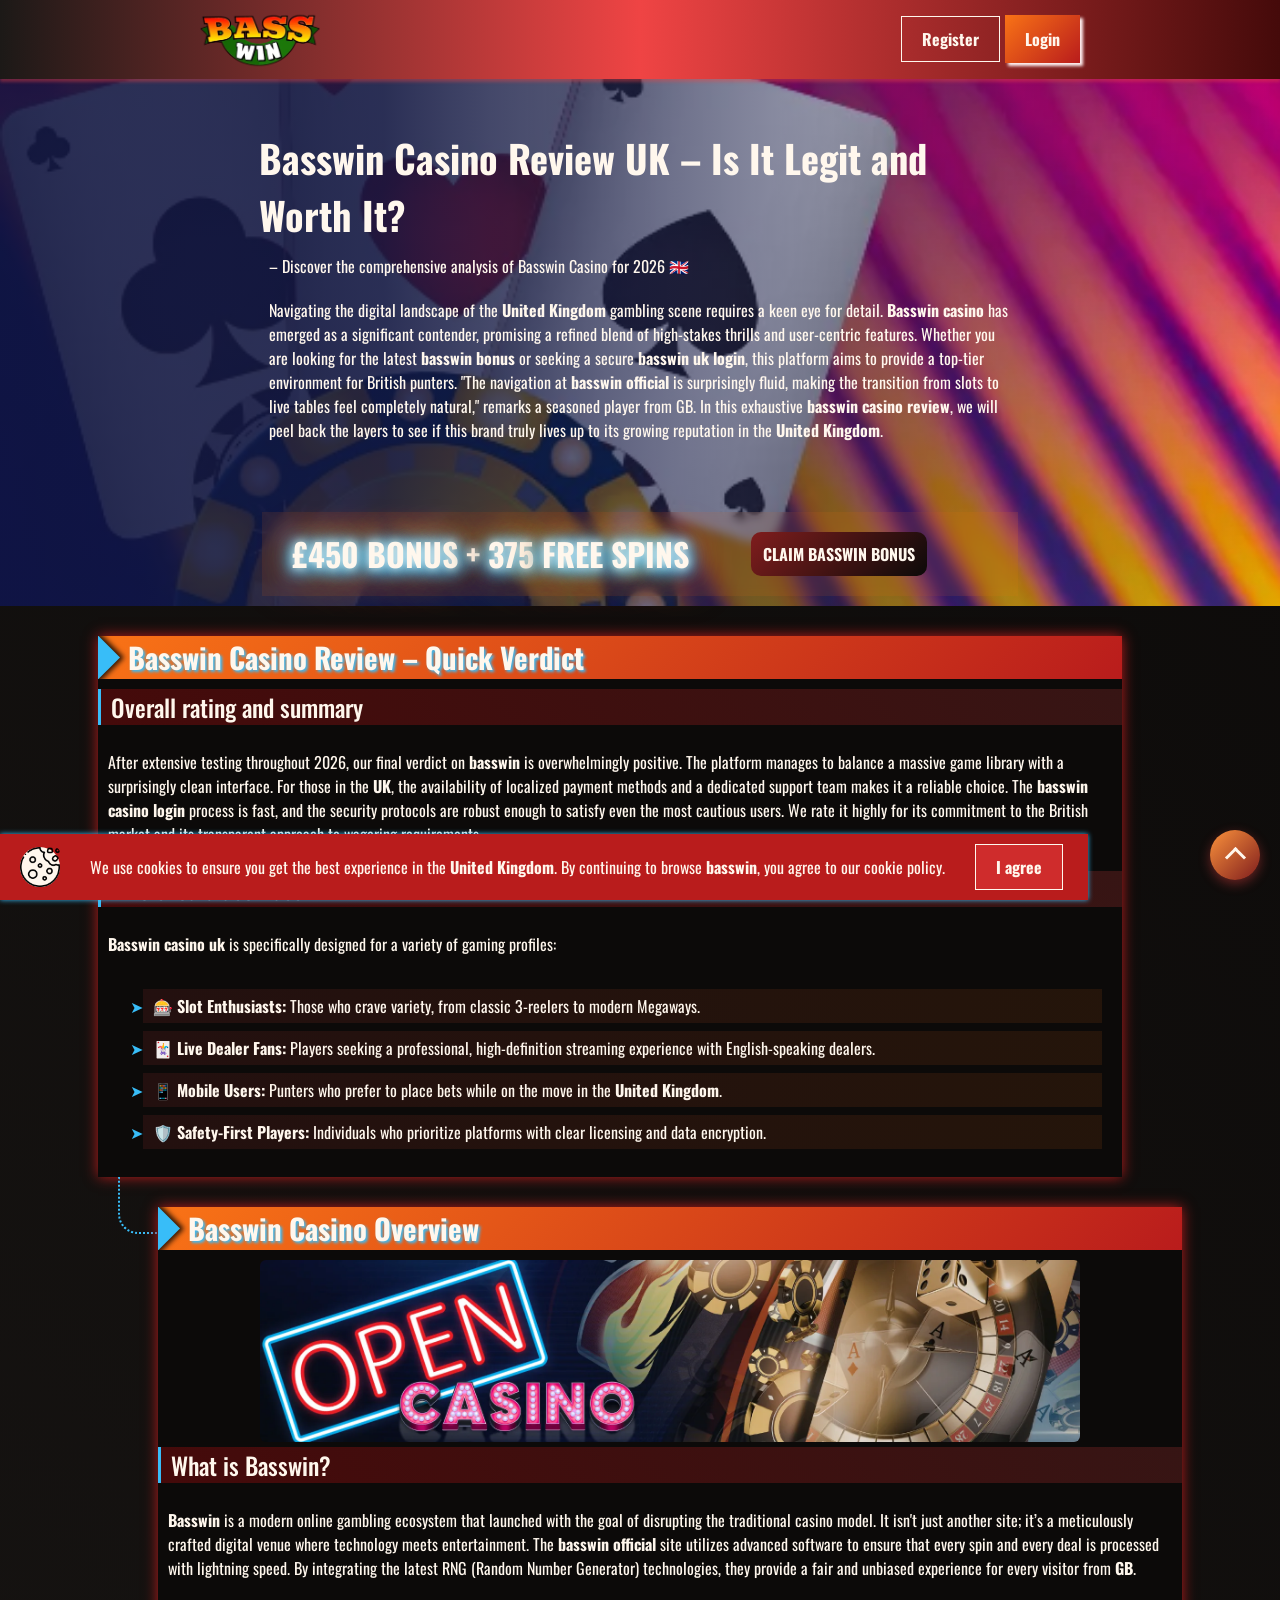
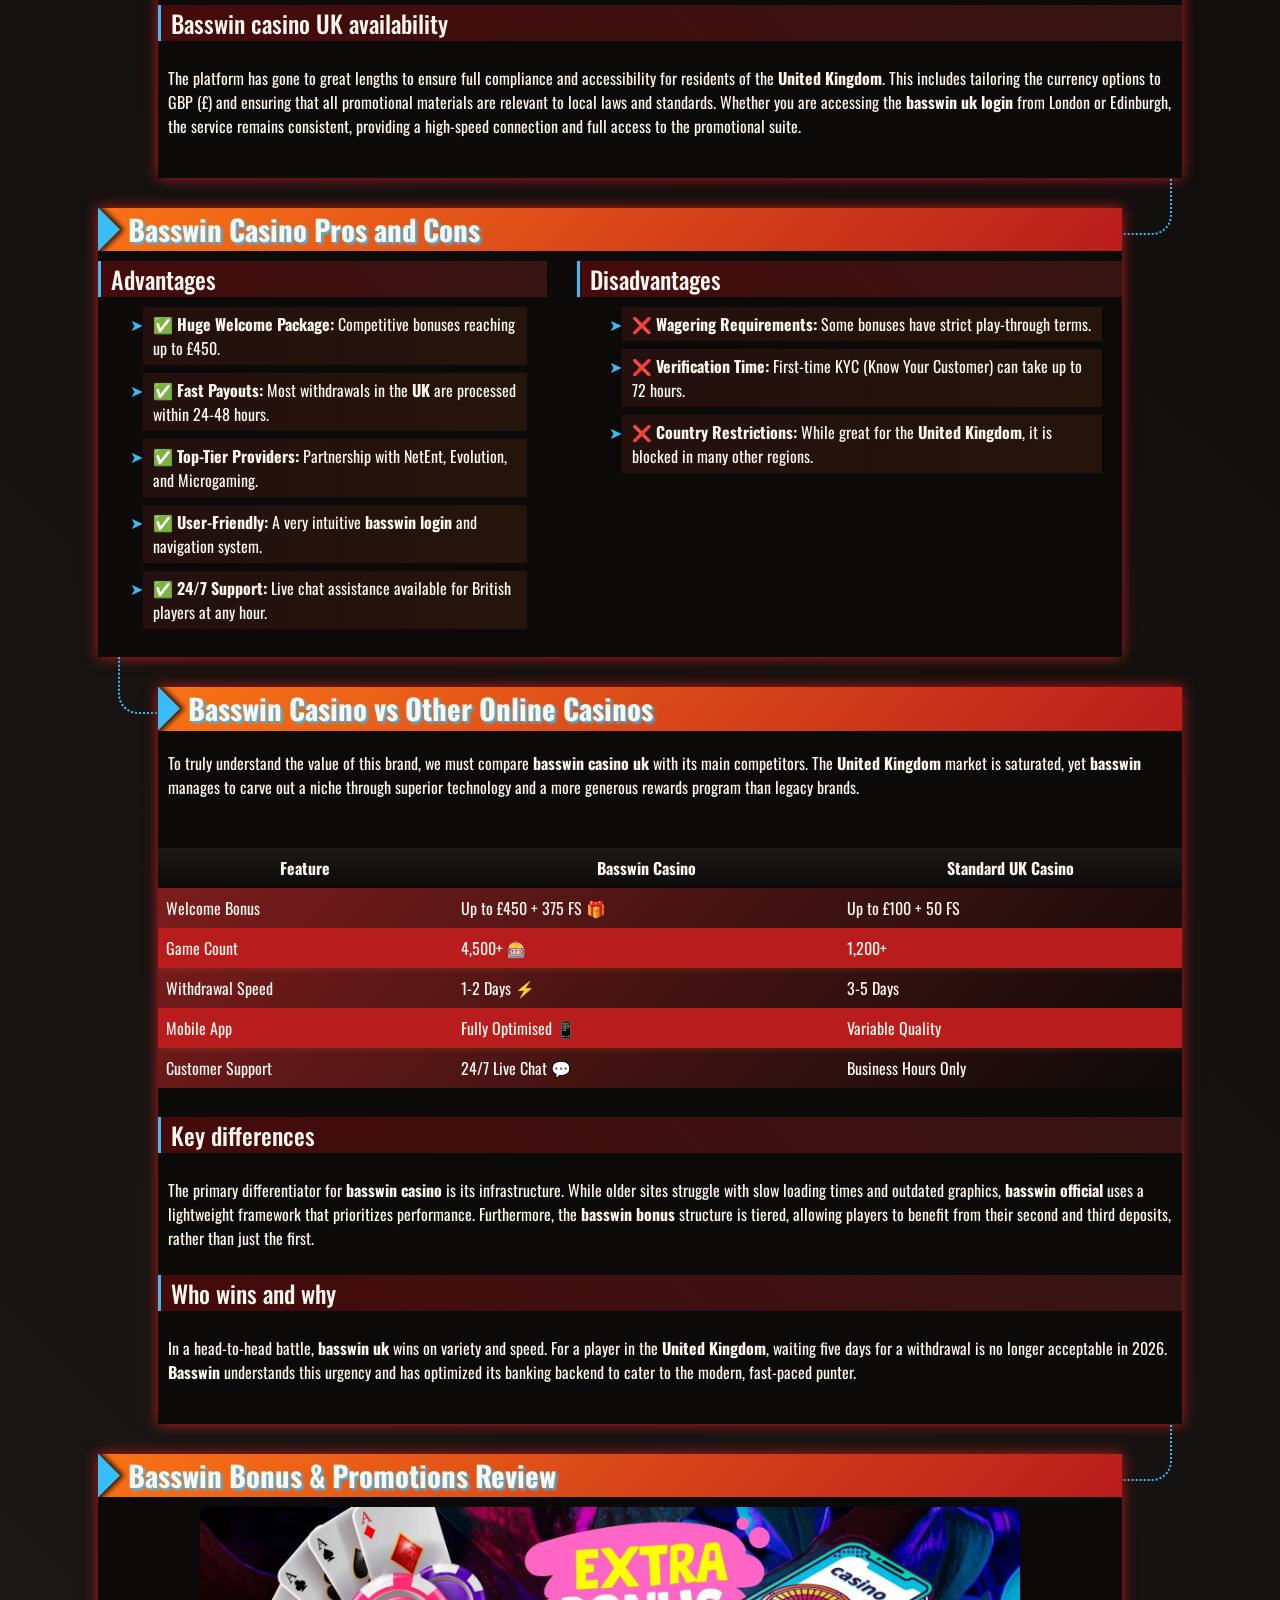
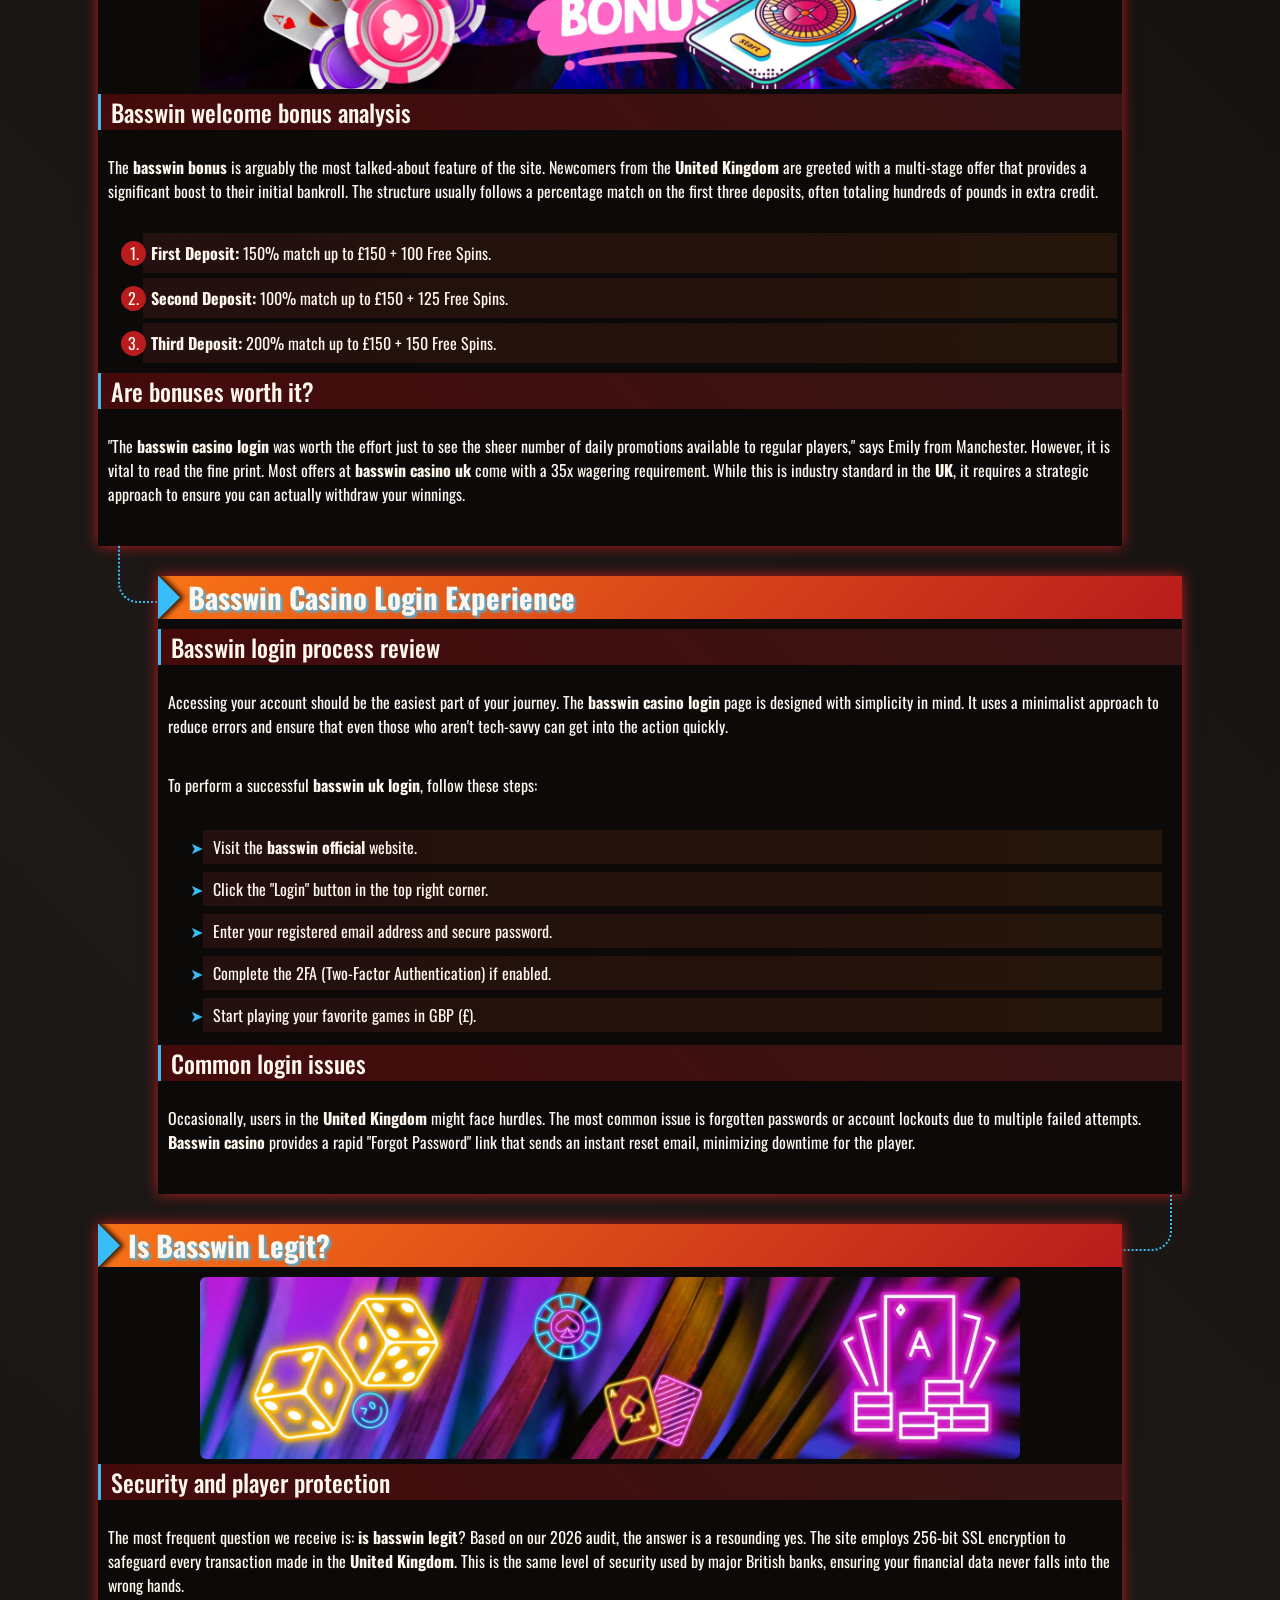
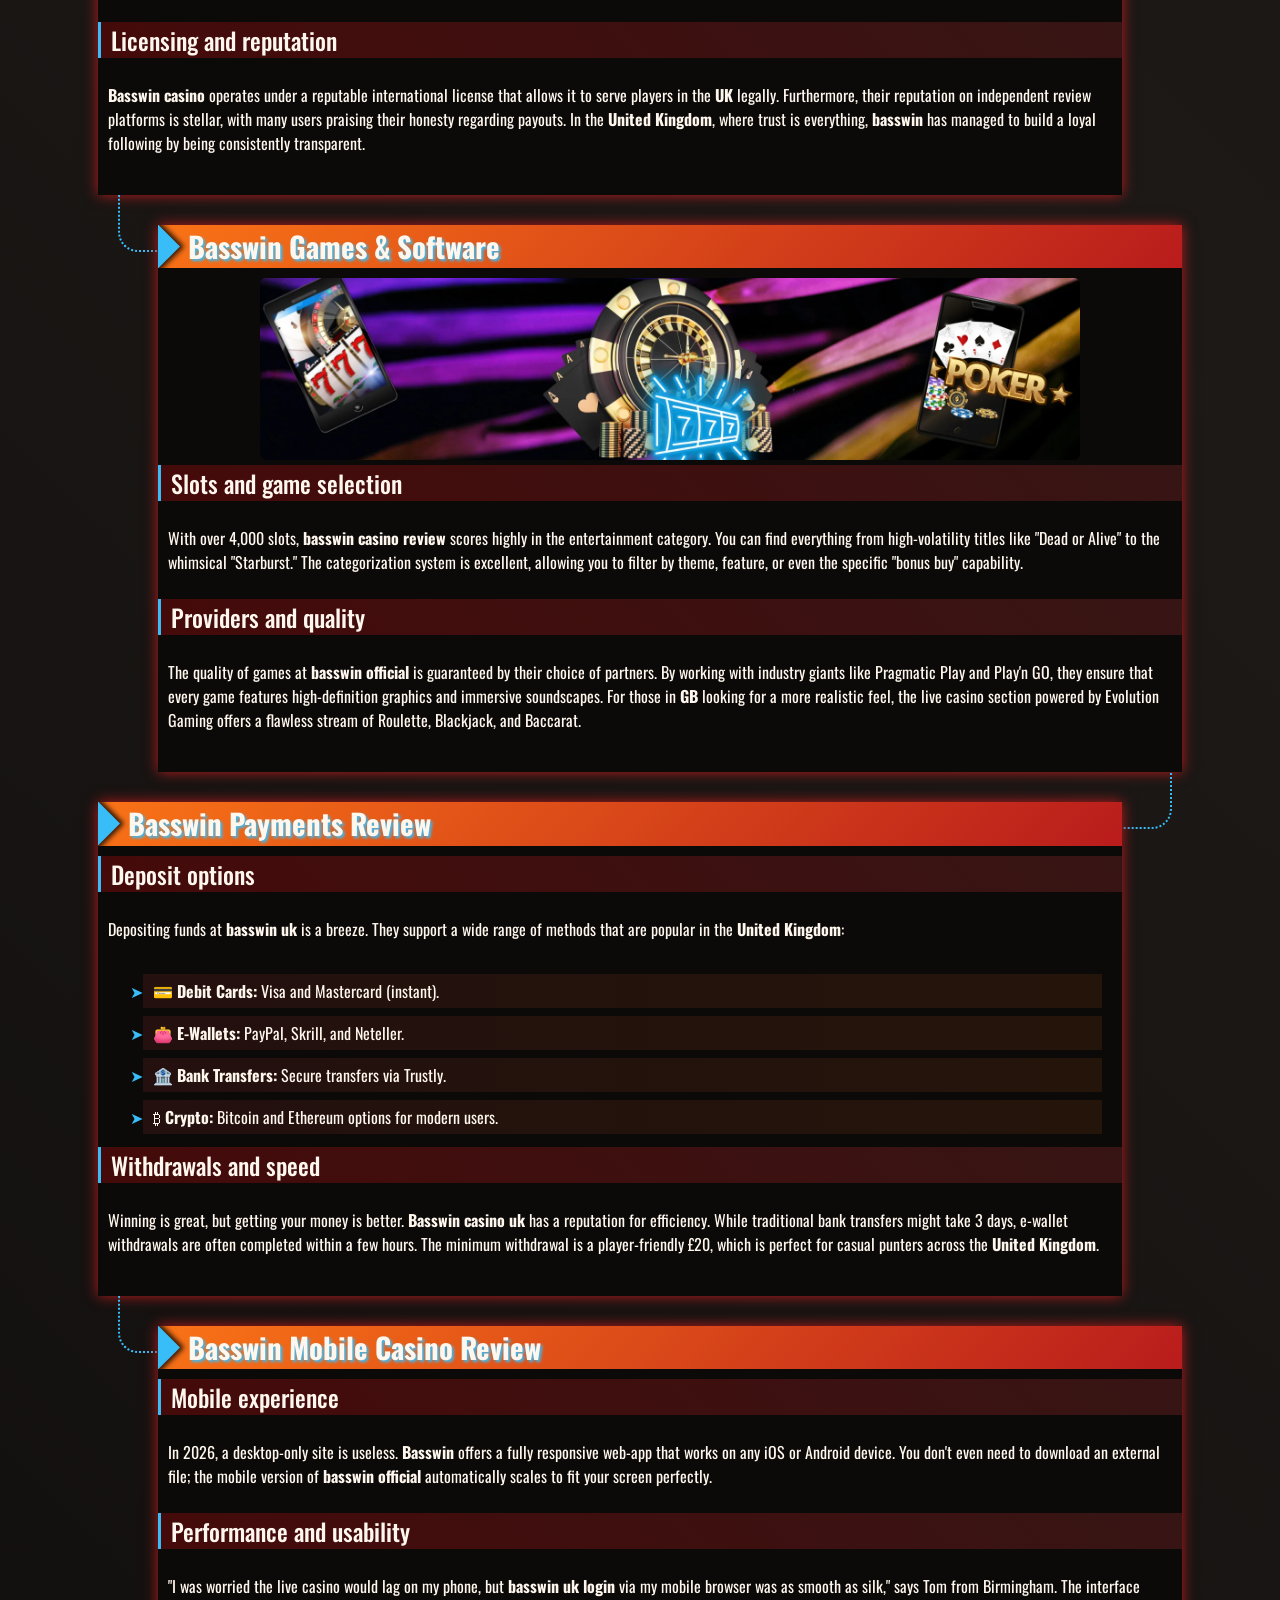
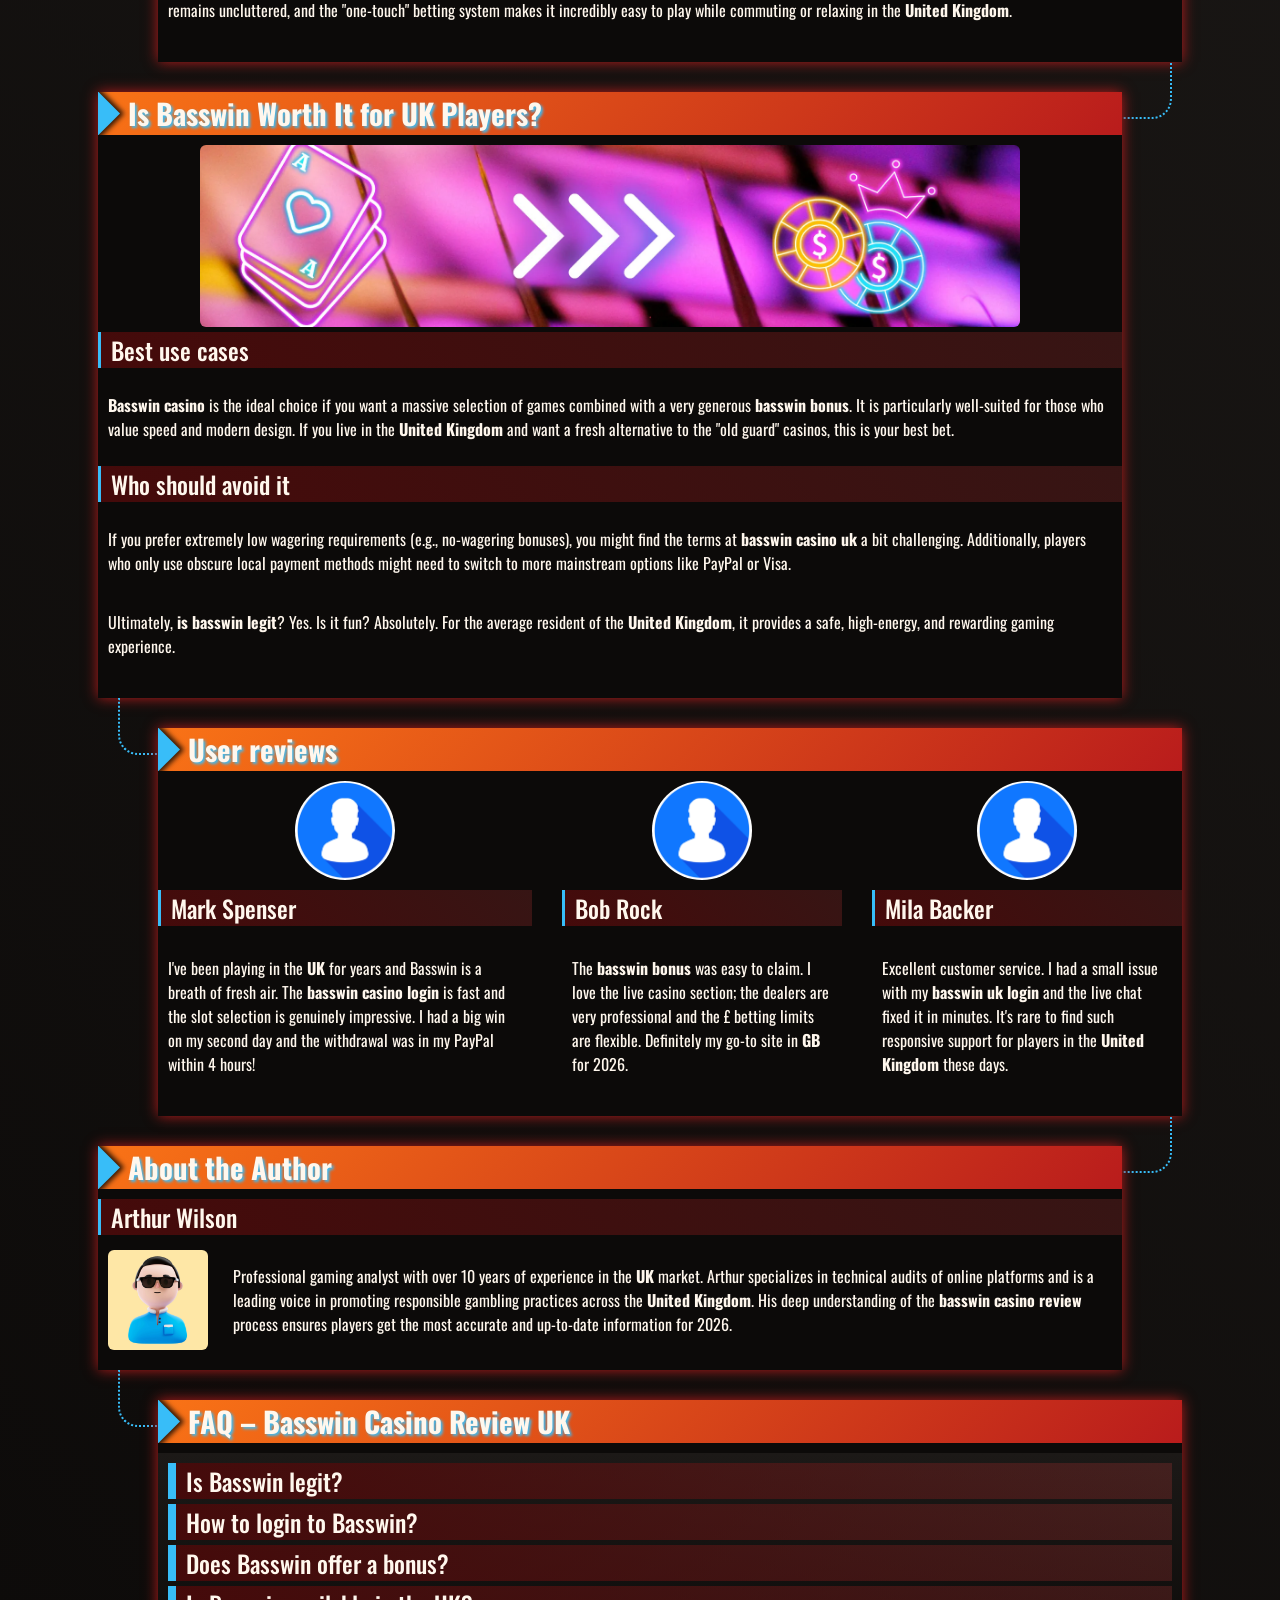
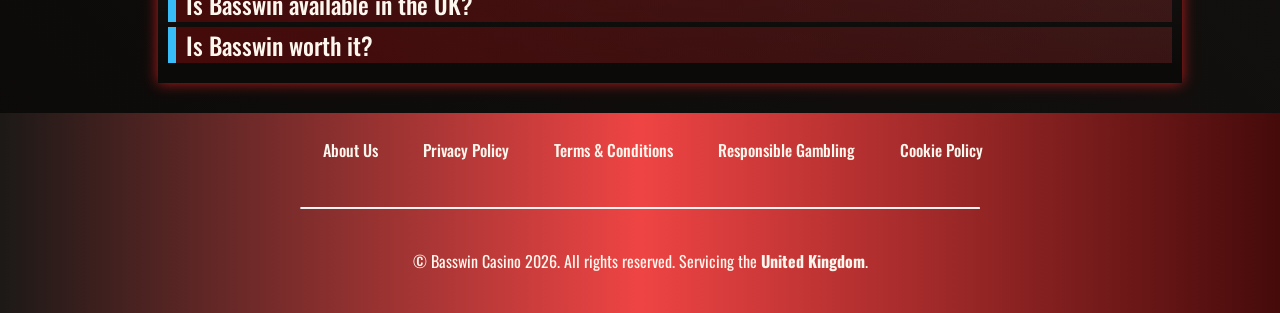
<file: index.html>
<!DOCTYPE html>
<html lang="en">

<head>
    <meta charset="UTF-8">
    <meta name="viewport" content="width=device-width, initial-scale=1.0">
    <link rel="stylesheet" href="style.css">
    <link rel="shortcut icon" href="favicon.ico" type="image/x-icon">
    <title>Basswin Casino Review UK ⭐ Is It Legit, Safe & Worth It?</title>
    <meta name="description"
        content="Read Basswin Casino UK review, compare features, bonuses and safety. Find out if Basswin is legit and worth playing.">
    <meta name="googlebot" content="index, follow, noarchive, max-snippet:-1">
    <link rel="alternate" hreflang="en-GB" href="https://www.quornhealth.co.uk/en-gb/">
    <link rel="alternate" hreflang="x-default" href="https://www.quornhealth.co.uk/">
    <link rel="canonical" href="https://www.quornhealth.co.uk/en-gb/">

    <meta property="og:type" content="website" />
    <meta property="og:title" content="Basswin Casino Review UK ⭐ Is It Legit, Safe & Worth It?" />
    <meta property="og:description"
        content="Read Basswin Casino UK review, compare features, bonuses and safety. Find out if Basswin is legit and worth playing." />
    <meta property="og:url" content="https://www.quornhealth.co.uk/" />
    <meta property="og:site_name" content="Basswin Casino" />
    <meta property="og:image" content="https://www.quornhealth.co.uk/img/1.webp" />
    <meta property="og:locale" content="en_GB" />

    <meta name="twitter:card" content="summary_large_image" />
    <meta name="twitter:title" content="Basswin Casino Review UK ⭐ Is It Legit, Safe & Worth It?" />
    <meta name="twitter:description"
        content="Read Basswin Casino UK review, compare features, bonuses and safety. Find out if Basswin is legit and worth playing." />
    <meta name="twitter:image" content="https://www.quornhealth.co.uk/img/1.webp" />

    <script type="application/ld+json">
    {
        "@context": "https://schema.org",
        "@type": "Article",
        "headline": "Basswin Casino Review UK ⭐ Is It Legit, Safe & Worth It?",
        "description": "Read Basswin Casino UK review, compare features, bonuses and safety. Find out if Basswin is legit and worth playing.",
        "mainEntityOfPage": {
            "@type": "WebPage",
            "@id": "https://www.quornhealth.co.uk/"
        },
        "author": {
            "@type": "Person",
            "name": "Arthur Wilson",
            "url": "https://www.quornhealth.co.uk/"
        },
        "publisher": {
            "@type": "Organization",
            "name": "Basswin Casino",
            "logo": {
                "@type": "ImageObject",
                "url": "https://www.quornhealth.co.uk/img/logo.webp"
            }
        },
        "datePublished": "2026-01-25",
        "dateModified": "2026-01-25"
    }
    </script>
</head>

<body>
    <header>
        <div class="logo">
            <a href="/"><img src="./img/logo.webp" alt="Basswin Casino logo" width="140" height="70"></a>
        </div>
        <div class="header-btn">
            <a href="/play/" rel="nofollow" content="noindex" class="h-violet-btn">Register</a>
            <a href="/play/" rel="nofollow" content="noindex" class="h-accent-btn">Login</a>
        </div>
    </header>

    <main>
        <div class="promo">
            <div class="promo-l ">
                <h1>Basswin Casino Review UK – Is It Legit and Worth It?</h1>
                <p class="txt">
                    – Discover the comprehensive analysis of Basswin Casino for 2026 🇬🇧
                </p>
                <p class="txt">
                    Navigating the digital landscape of the <strong>United Kingdom</strong> gambling scene requires a
                    keen eye for detail. <strong>Basswin casino</strong> has emerged as a significant contender,
                    promising a refined blend of high-stakes thrills and user-centric features. Whether you are looking
                    for the latest <strong>basswin bonus</strong> or seeking a secure <strong>basswin uk login</strong>,
                    this platform aims to provide a top-tier environment for British punters. "The navigation at
                    <strong>basswin official</strong> is surprisingly fluid, making the transition from slots to live
                    tables feel completely natural," remarks a seasoned player from GB. In this exhaustive
                    <strong>basswin casino review</strong>, we will peel back the layers to see if this brand truly
                    lives up to its growing reputation in the <strong>United Kingdom</strong>.
                </p>
            </div>

            <div class="promo-gift">
                <p class="txt-accent">
                    <span class="fast-flicker">£450 bonus</span> + <span class="flicker">375</span> Free Spins
                </p>

                <a href="/play/" rel="nofollow" content="noindex" class="btn-accent">Claim
                    Basswin Bonus</a>
            </div>
        </div>

        <div class="wrapper">

            <div class="container" id="verdict">
                <div class="container__header">
                    <h2>Basswin Casino Review – Quick Verdict</h2>
                </div>
                <div class="container__body">
                    <h3>Overall rating and summary</h3>
                    <p class="txt">
                        After extensive testing throughout 2026, our final verdict on <strong>basswin</strong> is
                        overwhelmingly positive. The platform manages to balance a massive game library with a
                        surprisingly clean interface. For those in the <strong>UK</strong>, the availability of
                        localized payment methods and a dedicated support team makes it a reliable choice. The
                        <strong>basswin casino login</strong> process is fast, and the security protocols are robust
                        enough to satisfy even the most cautious users. We rate it highly for its commitment to the
                        British market and its transparent approach to wagering requirements.
                    </p>
                    <h3>Who should use Basswin</h3>
                    <p class="txt">
                        <strong>Basswin casino uk</strong> is specifically designed for a variety of gaming profiles:
                    </p>
                    <ul class="item-list">
                        <li>🎰 <strong>Slot Enthusiasts:</strong> Those who crave variety, from classic 3-reelers to
                            modern Megaways.</li>
                        <li>🃏 <strong>Live Dealer Fans:</strong> Players seeking a professional, high-definition
                            streaming experience with English-speaking dealers.</li>
                        <li>📱 <strong>Mobile Users:</strong> Punters who prefer to place bets while on the move in the
                            <strong>United Kingdom</strong>.
                        </li>
                        <li>🛡️ <strong>Safety-First Players:</strong> Individuals who prioritize platforms with clear
                            licensing and data encryption.</li>
                    </ul>
                </div>
            </div>

            <div class="container" id="overview">
                <div class="container__header">
                    <h2>Basswin Casino Overview</h2>
                </div>
                <div class="container__body">
                    <div class="img">
                        <img src="./img/1.webp" alt="Basswin Casino Overview" width="1000" height="800">
                    </div>
                    <h3>What is Basswin?</h3>
                    <p class="txt">
                        <strong>Basswin</strong> is a modern online gambling ecosystem that launched with the goal of
                        disrupting the traditional casino model. It isn't just another site; it’s a meticulously crafted
                        digital venue where technology meets entertainment. The <strong>basswin official</strong> site
                        utilizes advanced software to ensure that every spin and every deal is processed with lightning
                        speed. By integrating the latest RNG (Random Number Generator) technologies, they provide a fair
                        and unbiased experience for every visitor from <strong>GB</strong>.
                    </p>
                    <h3>Basswin casino UK availability</h3>
                    <p class="txt">
                        The platform has gone to great lengths to ensure full compliance and accessibility for residents
                        of the <strong>United Kingdom</strong>. This includes tailoring the currency options to GBP (£)
                        and ensuring that all promotional materials are relevant to local laws and standards. Whether
                        you are accessing the <strong>basswin uk login</strong> from London or Edinburgh, the service
                        remains consistent, providing a high-speed connection and full access to the promotional suite.
                    </p>
                </div>
            </div>

            <div class="container" id="pros-cons">
                <div class="container__header">
                    <h2>Basswin Casino Pros and Cons</h2>
                </div>
                <div class="container__body">
                    <div class="comparison-list">
                        <div>
                            <h3>Advantages</h3>
                            <ul class="item-list">
                                <li>✅ <strong>Huge Welcome Package:</strong> Competitive bonuses reaching up to £450.
                                </li>
                                <li>✅ <strong>Fast Payouts:</strong> Most withdrawals in the <strong>UK</strong> are
                                    processed within 24-48 hours.</li>
                                <li>✅ <strong>Top-Tier Providers:</strong> Partnership with NetEnt, Evolution, and
                                    Microgaming.</li>
                                <li>✅ <strong>User-Friendly:</strong> A very intuitive <strong>basswin login</strong>
                                    and navigation system.</li>
                                <li>✅ <strong>24/7 Support:</strong> Live chat assistance available for British players
                                    at any hour.</li>
                            </ul>
                        </div>
                        <div>
                            <h3>Disadvantages</h3>
                            <ul class="item-list">
                                <li>❌ <strong>Wagering Requirements:</strong> Some bonuses have strict play-through
                                    terms.</li>
                                <li>❌ <strong>Verification Time:</strong> First-time KYC (Know Your Customer) can take
                                    up to 72 hours.</li>
                                <li>❌ <strong>Country Restrictions:</strong> While great for the <strong>United
                                        Kingdom</strong>, it is blocked in many other regions.</li>
                            </ul>
                        </div>
                    </div>
                </div>
            </div>

            <div class="container" id="comparison">
                <div class="container__header">
                    <h2>Basswin Casino vs Other Online Casinos</h2>
                </div>
                <div class="container__body">
                    <p class="txt">
                        To truly understand the value of this brand, we must compare <strong>basswin casino uk</strong>
                        with its main competitors. The <strong>United Kingdom</strong> market is saturated, yet
                        <strong>basswin</strong> manages to carve out a niche through superior technology and a more
                        generous rewards program than legacy brands.
                    </p>
                    <div class="table-wrapper">
                        <table>
                            <thead>
                                <tr>
                                    <th>Feature</th>
                                    <th>Basswin Casino</th>
                                    <th>Standard UK Casino</th>
                                </tr>
                            </thead>
                            <tbody>
                                <tr>
                                    <td>Welcome Bonus</td>
                                    <td>Up to £450 + 375 FS 🎁</td>
                                    <td>Up to £100 + 50 FS</td>
                                </tr>
                                <tr>
                                    <td>Game Count</td>
                                    <td>4,500+ 🎰</td>
                                    <td>1,200+</td>
                                </tr>
                                <tr>
                                    <td>Withdrawal Speed</td>
                                    <td>1-2 Days ⚡</td>
                                    <td>3-5 Days</td>
                                </tr>
                                <tr>
                                    <td>Mobile App</td>
                                    <td>Fully Optimised 📱</td>
                                    <td>Variable Quality</td>
                                </tr>
                                <tr>
                                    <td>Customer Support</td>
                                    <td>24/7 Live Chat 💬</td>
                                    <td>Business Hours Only</td>
                                </tr>
                            </tbody>
                        </table>
                    </div>
                    <h3>Key differences</h3>
                    <p class="txt">
                        The primary differentiator for <strong>basswin casino</strong> is its infrastructure. While
                        older sites struggle with slow loading times and outdated graphics, <strong>basswin
                            official</strong> uses a lightweight framework that prioritizes performance. Furthermore,
                        the <strong>basswin bonus</strong> structure is tiered, allowing players to benefit from their
                        second and third deposits, rather than just the first.
                    </p>
                    <h3>Who wins and why</h3>
                    <p class="txt">
                        In a head-to-head battle, <strong>basswin uk</strong> wins on variety and speed. For a player in
                        the <strong>United Kingdom</strong>, waiting five days for a withdrawal is no longer acceptable
                        in 2026. <strong>Basswin</strong> understands this urgency and has optimized its banking backend
                        to cater to the modern, fast-paced punter.
                    </p>
                </div>
            </div>

            <div class="container" id="bonus">
                <div class="container__header">
                    <h2>Basswin Bonus & Promotions Review</h2>
                </div>
                <div class="container__body">
                    <div class="img">
                        <img src="./img/3.webp" alt="Basswin Bonus & Promotions" width="1000" height="800">
                    </div>
                    <h3>Basswin welcome bonus analysis</h3>
                    <p class="txt">
                        The <strong>basswin bonus</strong> is arguably the most talked-about feature of the site.
                        Newcomers from the <strong>United Kingdom</strong> are greeted with a multi-stage offer that
                        provides a significant boost to their initial bankroll. The structure usually follows a
                        percentage match on the first three deposits, often totaling hundreds of pounds in extra credit.
                    </p>
                    <ol>
                        <li><strong>First Deposit:</strong> 150% match up to £150 + 100 Free Spins.</li>
                        <li><strong>Second Deposit:</strong> 100% match up to £150 + 125 Free Spins.</li>
                        <li><strong>Third Deposit:</strong> 200% match up to £150 + 150 Free Spins.</li>
                    </ol>
                    <h3>Are bonuses worth it?</h3>
                    <p class="txt">
                        "The <strong>basswin casino login</strong> was worth the effort just to see the sheer number of
                        daily promotions available to regular players," says Emily from Manchester. However, it is vital
                        to read the fine print. Most offers at <strong>basswin casino uk</strong> come with a 35x
                        wagering requirement. While this is industry standard in the <strong>UK</strong>, it requires a
                        strategic approach to ensure you can actually withdraw your winnings.
                    </p>
                </div>
            </div>

            <div class="container" id="login">
                <div class="container__header">
                    <h2>Basswin Casino Login Experience</h2>
                </div>
                <div class="container__body">
                    <h3>Basswin login process review</h3>
                    <p class="txt">
                        Accessing your account should be the easiest part of your journey. The <strong>basswin casino
                            login</strong> page is designed with simplicity in mind. It uses a minimalist approach to
                        reduce errors and ensure that even those who aren't tech-savvy can get into the action quickly.
                    </p>
                    <p class="txt">
                        To perform a successful <strong>basswin uk login</strong>, follow these steps:
                    </p>
                    <ul class="item-list">
                        <li>Visit the <strong>basswin official</strong> website.</li>
                        <li>Click the "Login" button in the top right corner.</li>
                        <li>Enter your registered email address and secure password.</li>
                        <li>Complete the 2FA (Two-Factor Authentication) if enabled.</li>
                        <li>Start playing your favorite games in GBP (£).</li>
                    </ul>
                    <h3>Common login issues</h3>
                    <p class="txt">
                        Occasionally, users in the <strong>United Kingdom</strong> might face hurdles. The most common
                        issue is forgotten passwords or account lockouts due to multiple failed attempts.
                        <strong>Basswin casino</strong> provides a rapid "Forgot Password" link that sends an instant
                        reset email, minimizing downtime for the player.
                    </p>
                </div>
            </div>

            <div class="container" id="legit">
                <div class="container__header">
                    <h2>Is Basswin Legit?</h2>
                </div>
                <div class="container__body">
                    <div class="img">
                        <img src="./img/2.webp" alt="Is Basswin Legit?" width="1000" height="800">
                    </div>
                    <h3>Security and player protection</h3>
                    <p class="txt">
                        The most frequent question we receive is: <strong>is basswin legit</strong>? Based on our 2026
                        audit, the answer is a resounding yes. The site employs 256-bit SSL encryption to safeguard
                        every transaction made in the <strong>United Kingdom</strong>. This is the same level of
                        security used by major British banks, ensuring your financial data never falls into the wrong
                        hands.
                    </p>
                    <h3>Licensing and reputation</h3>
                    <p class="txt">
                        <strong>Basswin casino</strong> operates under a reputable international license that allows it
                        to serve players in the <strong>UK</strong> legally. Furthermore, their reputation on
                        independent review platforms is stellar, with many users praising their honesty regarding
                        payouts. In the <strong>United Kingdom</strong>, where trust is everything,
                        <strong>basswin</strong> has managed to build a loyal following by being consistently
                        transparent.
                    </p>
                </div>
            </div>

            <div class="container" id="games">
                <div class="container__header">
                    <h2>Basswin Games & Software</h2>
                </div>
                <div class="container__body">
                    <div class="img">
                        <img src="./img/4.webp" alt="Basswin Games & Software" width="1000" height="800">
                    </div>
                    <h3>Slots and game selection</h3>
                    <p class="txt">
                        With over 4,000 slots, <strong>basswin casino review</strong> scores highly in the entertainment
                        category. You can find everything from high-volatility titles like "Dead or Alive" to the
                        whimsical "Starburst." The categorization system is excellent, allowing you to filter by theme,
                        feature, or even the specific "bonus buy" capability.
                    </p>
                    <h3>Providers and quality</h3>
                    <p class="txt">
                        The quality of games at <strong>basswin official</strong> is guaranteed by their choice of
                        partners. By working with industry giants like Pragmatic Play and Play'n GO, they ensure that
                        every game features high-definition graphics and immersive soundscapes. For those in
                        <strong>GB</strong> looking for a more realistic feel, the live casino section powered by
                        Evolution Gaming offers a flawless stream of Roulette, Blackjack, and Baccarat.
                    </p>
                </div>
            </div>

            <div class="container" id="payments">
                <div class="container__header">
                    <h2>Basswin Payments Review</h2>
                </div>
                <div class="container__body">
                    <h3>Deposit options</h3>
                    <p class="txt">
                        Depositing funds at <strong>basswin uk</strong> is a breeze. They support a wide range of
                        methods that are popular in the <strong>United Kingdom</strong>:
                    </p>
                    <ul class="item-list">
                        <li>💳 <strong>Debit Cards:</strong> Visa and Mastercard (instant).</li>
                        <li>👛 <strong>E-Wallets:</strong> PayPal, Skrill, and Neteller.</li>
                        <li>🏦 <strong>Bank Transfers:</strong> Secure transfers via Trustly.</li>
                        <li>₿ <strong>Crypto:</strong> Bitcoin and Ethereum options for modern users.</li>
                    </ul>
                    <h3>Withdrawals and speed</h3>
                    <p class="txt">
                        Winning is great, but getting your money is better. <strong>Basswin casino uk</strong> has a
                        reputation for efficiency. While traditional bank transfers might take 3 days, e-wallet
                        withdrawals are often completed within a few hours. The minimum withdrawal is a player-friendly
                        £20, which is perfect for casual punters across the <strong>United Kingdom</strong>.
                    </p>
                </div>
            </div>

            <div class="container" id="mobile">
                <div class="container__header">
                    <h2>Basswin Mobile Casino Review</h2>
                </div>
                <div class="container__body">
                    <h3>Mobile experience</h3>
                    <p class="txt">
                        In 2026, a desktop-only site is useless. <strong>Basswin</strong> offers a fully responsive
                        web-app that works on any iOS or Android device. You don't even need to download an external
                        file; the mobile version of <strong>basswin official</strong> automatically scales to fit your
                        screen perfectly.
                    </p>
                    <h3>Performance and usability</h3>
                    <p class="txt">
                        "I was worried the live casino would lag on my phone, but <strong>basswin uk login</strong> via
                        my mobile browser was as smooth as silk," says Tom from Birmingham. The interface remains
                        uncluttered, and the "one-touch" betting system makes it incredibly easy to play while commuting
                        or relaxing in the <strong>United Kingdom</strong>.
                    </p>
                </div>
            </div>

            <div class="container" id="final">
                <div class="container__header">
                    <h2>Is Basswin Worth It for UK Players?</h2>
                </div>
                <div class="container__body">
                    <div class="img">
                        <img src="./img/5.webp" alt="Is Basswin Worth It?" width="1000" height="800">
                    </div>
                    <h3>Best use cases</h3>
                    <p class="txt">
                        <strong>Basswin casino</strong> is the ideal choice if you want a massive selection of games
                        combined with a very generous <strong>basswin bonus</strong>. It is particularly well-suited for
                        those who value speed and modern design. If you live in the <strong>United Kingdom</strong> and
                        want a fresh alternative to the "old guard" casinos, this is your best bet.
                    </p>
                    <h3>Who should avoid it</h3>
                    <p class="txt">
                        If you prefer extremely low wagering requirements (e.g., no-wagering bonuses), you might find
                        the terms at <strong>basswin casino uk</strong> a bit challenging. Additionally, players who
                        only use obscure local payment methods might need to switch to more mainstream options like
                        PayPal or Visa.
                    </p>
                    <p class="txt">
                        Ultimately, <strong>is basswin legit</strong>? Yes. Is it fun? Absolutely. For the average
                        resident of the <strong>United Kingdom</strong>, it provides a safe, high-energy, and rewarding
                        gaming experience.
                    </p>
                </div>
            </div>

            <div class="container" id="user-reviews">
                <div class="container__header">
                    <h2>User reviews</h2>
                </div>
                <div class="container__body">
                    <div class="comparison-list">
                        <div class="rewiev-item">
                            <img src="./img/user.webp" alt="User1" class="user-img">
                            <h3>Mark Spenser</h3>
                            <p class="txt">I've been playing in the <strong>UK</strong> for years and Basswin is a
                                breath of fresh air. The <strong>basswin casino login</strong> is fast and the slot
                                selection is genuinely impressive. I had a big win on my second day and the withdrawal
                                was in my PayPal within 4 hours!</p>
                        </div>
                        <div class="rewiev-item">
                            <img src="./img/user.webp" alt="user2" class="user-img">
                            <h3>Bob Rock</h3>
                            <p class="txt">The <strong>basswin bonus</strong> was easy to claim. I love the live casino
                                section; the dealers are very professional and the £ betting limits are flexible.
                                Definitely my go-to site in <strong>GB</strong> for 2026.</p>
                        </div>
                        <div class="rewiev-item">
                            <img src="./img/user.webp" alt="user3" class="user-img">
                            <h3>Mila Backer</h3>
                            <p class="txt">Excellent customer service. I had a small issue with my <strong>basswin uk
                                    login</strong> and the live chat fixed it in minutes. It's rare to find such
                                responsive support for players in the <strong>United Kingdom</strong> these days.</p>
                        </div>
                    </div>
                </div>
            </div>

            <div class="container" id="author">
                <div class="container__header">
                    <h2>About the Author</h2>
                </div>
                <div class="container__body">
                    <h3>Arthur Wilson</h3>
                    <div class="about-author">
                        <img src="./img/author.webp" alt="Author" class="author-img">
                        <p class="txt">Professional gaming analyst with over 10 years of experience in the
                            <strong>UK</strong> market. Arthur specializes in technical audits of online platforms and
                            is a leading voice in promoting responsible gambling practices across the <strong>United
                                Kingdom</strong>. His deep understanding of the <strong>basswin casino review</strong>
                            process ensures players get the most accurate and up-to-date information for 2026.
                        </p>
                    </div>
                </div>
            </div>

            <div class="container" id="faq">
                <div class="container__header">
                    <h2>FAQ – Basswin Casino Review UK</h2>
                </div>

                <div class="faq-content">
                    <details class="qa-content__item">
                        <summary>
                            <h3 class="qa-title">
                                Is Basswin legit?
                            </h3>
                        </summary>
                        <div class="qa-answaer">
                            Yes, <strong>basswin casino</strong> is a fully legitimate and secure platform. It uses
                            high-end SSL encryption and operates under a valid license, making it a safe choice for
                            players in the <strong>United Kingdom</strong>.
                        </div>
                    </details>

                    <details class="qa-content__item">
                        <summary>
                            <h3 class="qa-title">
                                How to login to Basswin?
                            </h3>
                        </summary>
                        <div class="qa-answaer">
                            Simply visit <strong>basswin official</strong>, click on the "Login" button, and enter your
                            credentials. If you are in <strong>GB</strong>, ensure your connection is stable for the
                            best experience.
                        </div>
                    </details>

                    <details class="qa-content__item">
                        <summary>
                            <h3 class="qa-title">
                                Does Basswin offer a bonus?
                            </h3>
                        </summary>
                        <div class="qa-answaer">
                            Absolutely. New players in the <strong>UK</strong> can claim a massive <strong>basswin
                                bonus</strong> of up to £450 plus 375 free spins across their first three deposits.
                        </div>
                    </details>

                    <details class="qa-content__item">
                        <summary>
                            <h3 class="qa-title">
                                Is Basswin available in the UK?
                            </h3>
                        </summary>
                        <div class="qa-answaer">
                            Yes, <strong>basswin casino uk</strong> is specifically optimized for British residents,
                            supporting GBP (£) and local payment methods.
                        </div>
                    </details>

                    <details class="qa-content__item">
                        <summary>
                            <h3 class="qa-title">
                                Is Basswin worth it?
                            </h3>
                        </summary>
                        <div class="qa-answaer">
                            For those seeking variety, high performance, and great bonuses, <strong>basswin</strong> is
                            definitely worth it. It is one of the top-rated sites for the <strong>United
                                Kingdom</strong> in 2026.
                        </div>
                    </details>
                </div>
            </div>
        </div>
        <div class="top-btn">
            <a href="#"></a>
        </div>
        <input type="checkbox" id="cookie-check" class="cookie-checkbox" hidden>
        <div class="cookie-modal">
            <div class="icon">
                <img src="./img/cookie_icon.webp" alt="cookie icon">
            </div>
            <p class="txt">We use cookies to ensure you get the best experience in the <strong>United Kingdom</strong>.
                By continuing to browse <strong>basswin</strong>, you agree to our cookie policy.</p>
            <label for="cookie-check" class="h-violet-btn agree">I agree</a>
        </div>
    </main>

    <footer>
        <ul class="f-nav">
            <li>
                <a href="/about-us/">About Us</a>
            </li>
            <li>
                <a href="/privacy-policy/">Privacy Policy</a>
            </li>
            <li>
                <a href="/terms-and-conditions/">Terms & Conditions</a>
            </li>
            <li>
                <a href="/responsible-gambling/">Responsible Gambling</a>
            </li>
            <li>
                <a href="/cookie-policy/">Cookie Policy</a>
            </li>
        </ul>


        <hr>

        <p class="txt">
            © Basswin Casino 2026. All rights reserved. Servicing the <strong>United Kingdom</strong>.
        </p>
    </footer>
</body>

</html>
</file>
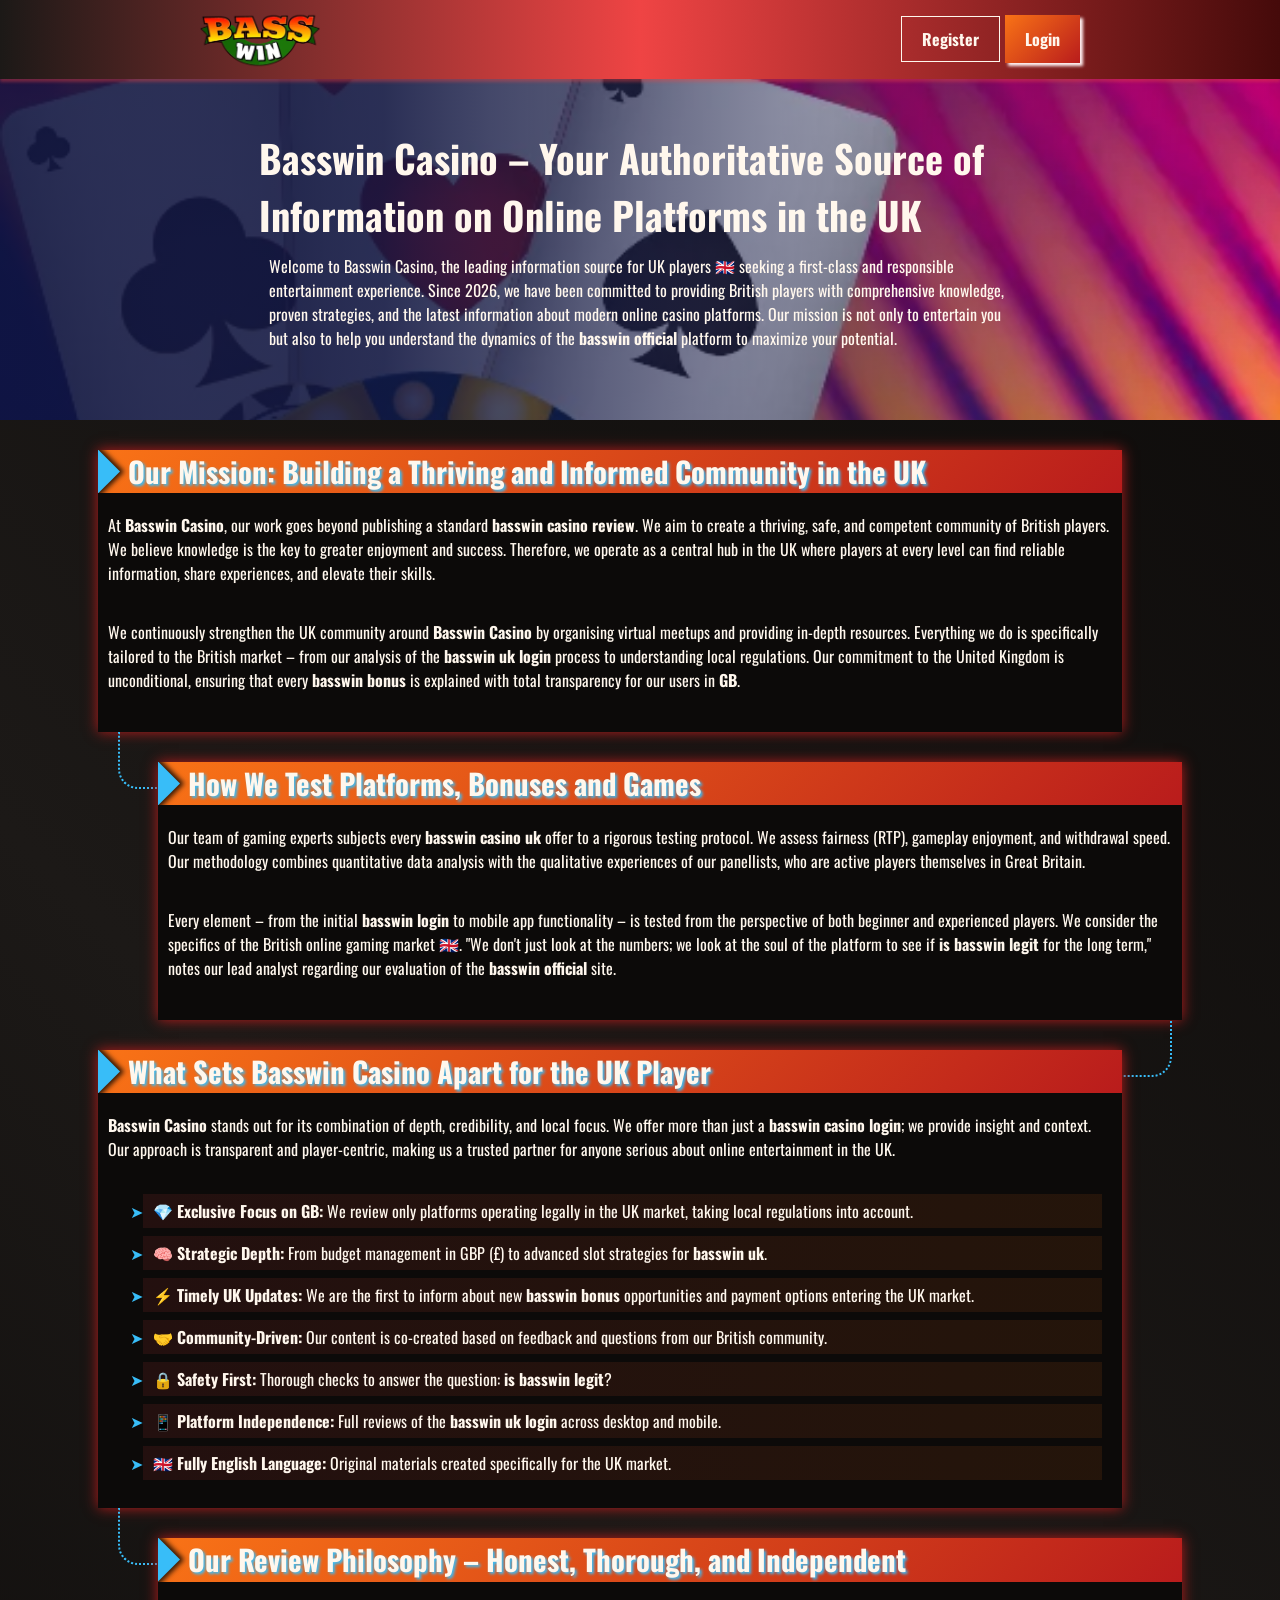
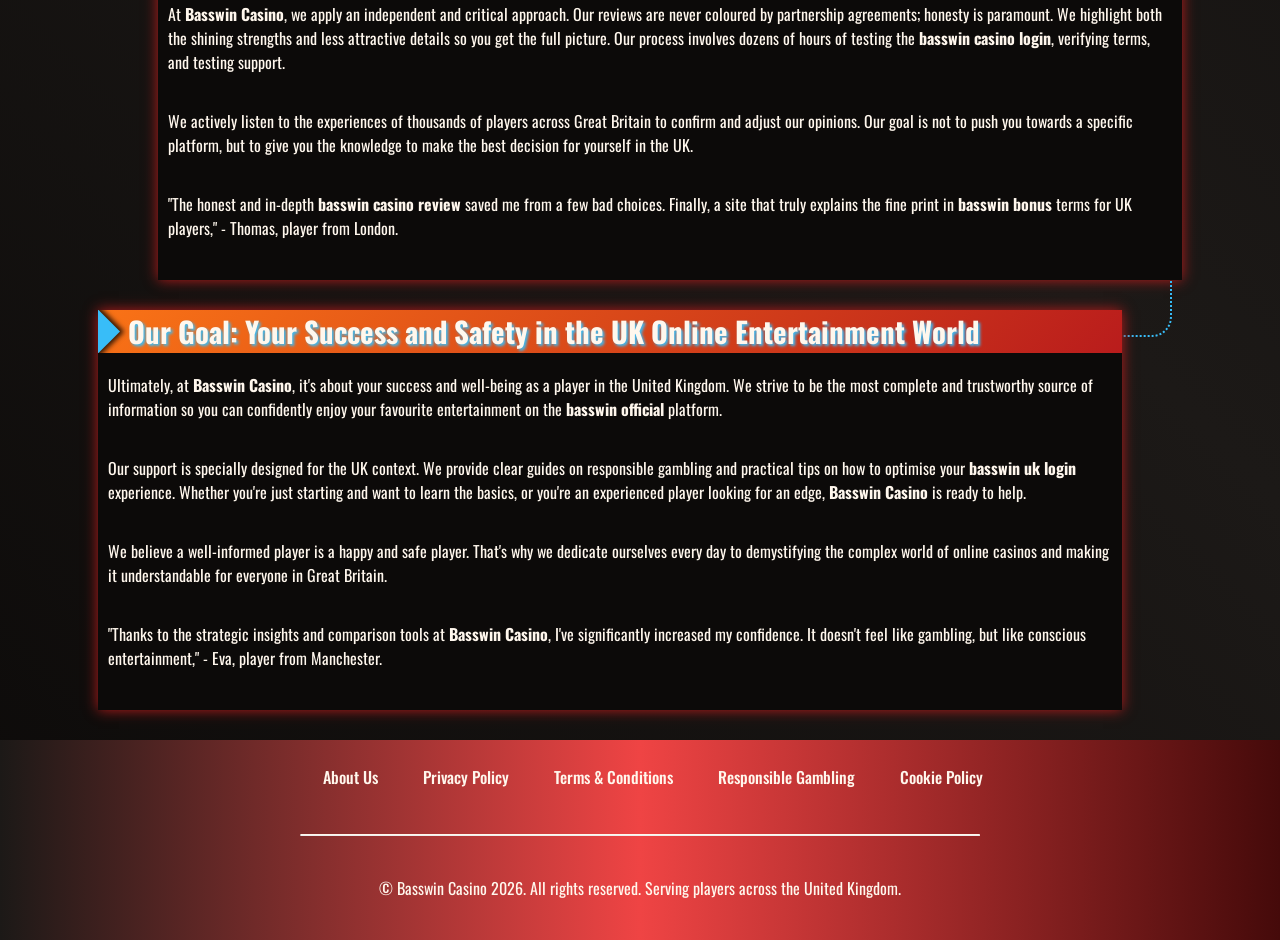
<file: about-us/index.html>
<!DOCTYPE html>
<html lang="en">

<head>
    <meta charset="UTF-8">
    <meta name="viewport" content="width=device-width, initial-scale=1.0">
    <link rel="stylesheet" href="/style.css">
    <link rel="shortcut icon" href="/favicon.ico" type="image/x-icon">
    <title>Basswin Casino – Your Trusted Guide to the Online Platform World in the UK</title>
    <meta name="description"
        content="Discover everything about Basswin: in-depth guides, winning strategies, expert advice, and the latest updates specifically for UK players.">
    <meta name="googlebot" content="index,follow,noarchive">

    <link rel="canonical" href="https://www.quornhealth.co.uk/about-us/">

    <meta property="og:type" content="website" />
    <meta property="og:title" content="Basswin Casino – Your Trusted Guide to the Online Platform World in the UK" />
    <meta property="og:description"
        content="Discover everything about Basswin: in-depth guides, winning strategies, expert advice, and the latest updates specifically for UK players." />
    <meta property="og:url" content="https://www.quornhealth.co.uk/about-us/" />
    <meta property="og:site_name" content="Basswin Casino" />
    <meta property="og:image" content="https://www.quornhealth.co.uk/img/1.webp" />
    <meta property="og:locale" content="en_GB" />

    <meta name="twitter:card" content="summary_large_image" />
    <meta name="twitter:title" content="Basswin Casino – Your Trusted Guide to the Online Platform World in the UK" />
    <meta name="twitter:description"
        content="Complete guides and proven strategies for Basswin players in the United Kingdom." />
    <meta name="twitter:image" content="https://www.quornhealth.co.uk/img/1.webp" />
</head>

<body>

    <header>
        <div class="logo">
            <a href="/"><img src="/img/logo.webp" alt="Basswin Casino logo" width="140" height="70"></a>
        </div>

        <div class="header-btn">
            <a href="/play/" rel="nofollow" content="noindex" class="h-violet-btn">Register</a>
            <a href="/play/" rel="nofollow" content="noindex" class="h-accent-btn">Login</a>
        </div>
    </header>

    <main>
        <div class="promo">
            <div class="promo-l">
                <h1>Basswin Casino – Your Authoritative Source of Information on Online Platforms in the UK</h1>
                <p class="txt">
                    Welcome to Basswin Casino, the leading information source for UK players 🇬🇧 seeking a first-class
                    and
                    responsible entertainment experience. Since 2026, we have been committed to providing British
                    players with comprehensive knowledge, proven strategies, and the latest information about modern
                    online casino platforms. Our mission is not only to entertain you but also to help you understand
                    the dynamics of the <strong>basswin official</strong> platform to maximize your potential.
                </p>
            </div>
        </div>

        <div class="wrapper">
            <div class="container">
                <div class="container__header">
                    <h2>Our Mission: Building a Thriving and Informed Community in the UK</h2>
                </div>
                <div class="container__body">
                    <p class="txt">
                        At <strong>Basswin Casino</strong>, our work goes beyond publishing a standard <strong>basswin
                            casino review</strong>. We aim to create a
                        thriving, safe, and competent community of British players. We believe knowledge is the key to
                        greater enjoyment and success. Therefore, we operate as a central hub in the UK where players at
                        every level can find reliable information, share experiences, and elevate their skills.
                    </p>
                    <p class="txt">
                        We continuously strengthen the UK community around <strong>Basswin Casino</strong> by organising
                        virtual meetups and providing in-depth resources. Everything we do is specifically tailored to
                        the British market – from our analysis of the <strong>basswin uk login</strong> process to
                        understanding local regulations. Our commitment to the United Kingdom is unconditional, ensuring
                        that every <strong>basswin bonus</strong> is explained with total transparency for our
                        users in <strong>GB</strong>.
                    </p>
                </div>
            </div>

            <div class="container">
                <div class="container__header">
                    <h2>How We Test Platforms, Bonuses and Games</h2>
                </div>
                <div class="container__body">
                    <p class="txt">
                        Our team of gaming experts subjects every <strong>basswin casino uk</strong> offer to a
                        rigorous testing protocol. We assess fairness (RTP), gameplay enjoyment, and withdrawal
                        speed. Our methodology combines quantitative data analysis with the qualitative
                        experiences of our panellists, who are active players themselves in Great Britain.
                    </p>
                    <p class="txt">
                        Every element – from the initial <strong>basswin login</strong> to mobile app functionality – is
                        tested from the perspective of both beginner and experienced players. We consider the
                        specifics of the British online gaming market 🇬🇧. "We don't just look at the numbers;
                        we look at the soul of the platform to see if <strong>is basswin legit</strong> for the
                        long term," notes our lead analyst regarding our evaluation of the <strong>basswin
                            official</strong> site.
                    </p>
                </div>
            </div>

            <div class="container">
                <div class="container__header">
                    <h2>What Sets Basswin Casino Apart for the UK Player</h2>
                </div>
                <div class="container__body">
                    <p class="txt">
                        <strong>Basswin Casino</strong> stands out for its combination of depth, credibility, and local
                        focus. We offer more than just a <strong>basswin casino login</strong>; we provide insight and
                        context. Our approach is transparent and player-centric, making us a trusted partner for anyone
                        serious about online entertainment in the UK.
                    </p>
                    <ul>
                        <li>💎 <strong>Exclusive Focus on GB:</strong> We review only platforms operating legally in the
                            UK market, taking local regulations into account.</li>
                        <li>🧠 <strong>Strategic Depth:</strong> From budget management in GBP (£) to advanced slot
                            strategies for <strong>basswin uk</strong>.</li>
                        <li>⚡ <strong>Timely UK Updates:</strong> We are the first to inform about new <strong>basswin
                                bonus</strong>
                            opportunities and payment options entering the UK market.</li>
                        <li>🤝 <strong>Community-Driven:</strong> Our content is co-created based on feedback and
                            questions from our British community.</li>
                        <li>🔒 <strong>Safety First:</strong> Thorough checks to answer the question: <strong>is basswin
                                legit</strong>?</li>
                        <li>📱 <strong>Platform Independence:</strong> Full reviews of the <strong>basswin uk
                                login</strong> across desktop and mobile.</li>
                        <li>🇬🇧 <strong>Fully English Language:</strong> Original materials created specifically for
                            the UK market.</li>
                    </ul>
                </div>
            </div>

            <div class="container">
                <div class="container__header">
                    <h2>Our Review Philosophy – Honest, Thorough, and Independent</h2>
                </div>
                <div class="container__body">
                    <p class="txt">
                        At <strong>Basswin Casino</strong>, we apply an independent and critical approach. Our reviews
                        are
                        never coloured by partnership agreements; honesty is paramount. We highlight both the shining
                        strengths and less attractive details so you get the full picture. Our process involves dozens
                        of hours of testing the <strong>basswin casino login</strong>, verifying terms, and testing
                        support.
                    </p>
                    <p class="txt">
                        We actively listen to the experiences of thousands of players across Great Britain to confirm
                        and adjust our opinions. Our goal is not to push you towards a specific platform, but to give
                        you the
                        knowledge to make the best decision for yourself in the UK.
                    </p>
                    <p class="txt">
                        "The honest and in-depth <strong>basswin casino review</strong> saved me from a few bad
                        choices. Finally, a site that truly explains the fine print in <strong>basswin bonus</strong>
                        terms for UK players," - Thomas, player from London.
                    </p>
                </div>
            </div>

            <div class="container">
                <div class="container__header">
                    <h2>Our Goal: Your Success and Safety in the UK Online Entertainment World</h2>
                </div>
                <div class="container__body">
                    <p class="txt">
                        Ultimately, at <strong>Basswin Casino</strong>, it's about your success and well-being as a
                        player
                        in the United Kingdom. We strive to be the most complete and trustworthy source of information
                        so
                        you can confidently enjoy your favourite entertainment on the <strong>basswin official</strong>
                        platform.
                    </p>
                    <p class="txt">
                        Our support is specially designed for the UK context. We provide clear guides on responsible
                        gambling and practical tips on how to optimise your <strong>basswin uk login</strong>
                        experience.
                        Whether you're just starting and want to learn the basics, or you're an experienced player
                        looking for an edge, <strong>Basswin Casino</strong> is ready to help.
                    </p>
                    <p class="txt">
                        We believe a well-informed player is a happy and safe player. That's why we dedicate ourselves
                        every day to demystifying the complex world of online casinos and making it understandable for
                        everyone in Great Britain.
                    </p>
                    <p class="txt">
                        "Thanks to the strategic insights and comparison tools at <strong>Basswin Casino</strong>,
                        I've significantly increased my confidence. It doesn't feel like gambling, but like conscious
                        entertainment," - Eva, player from Manchester.
                    </p>
                </div>
            </div>
        </div>
    </main>

    <footer>
        <ul class="f-nav">
            <li>
                <a href="/about-us/">About Us</a>
            </li>
            <li>
                <a href="/privacy-policy/">Privacy Policy</a>
            </li>
            <li>
                <a href="/terms-and-conditions/">Terms & Conditions</a>
            </li>
            <li>
                <a href="/responsible-gambling/">Responsible Gambling</a>
            </li>
            <li>
                <a href="/cookie-policy/">Cookie Policy</a>
            </li>
        </ul>

        <hr>

        <p class="txt">
            © Basswin Casino 2026. All rights reserved. Serving players across the United Kingdom.
        </p>
    </footer>
</body>

</html>
</file>
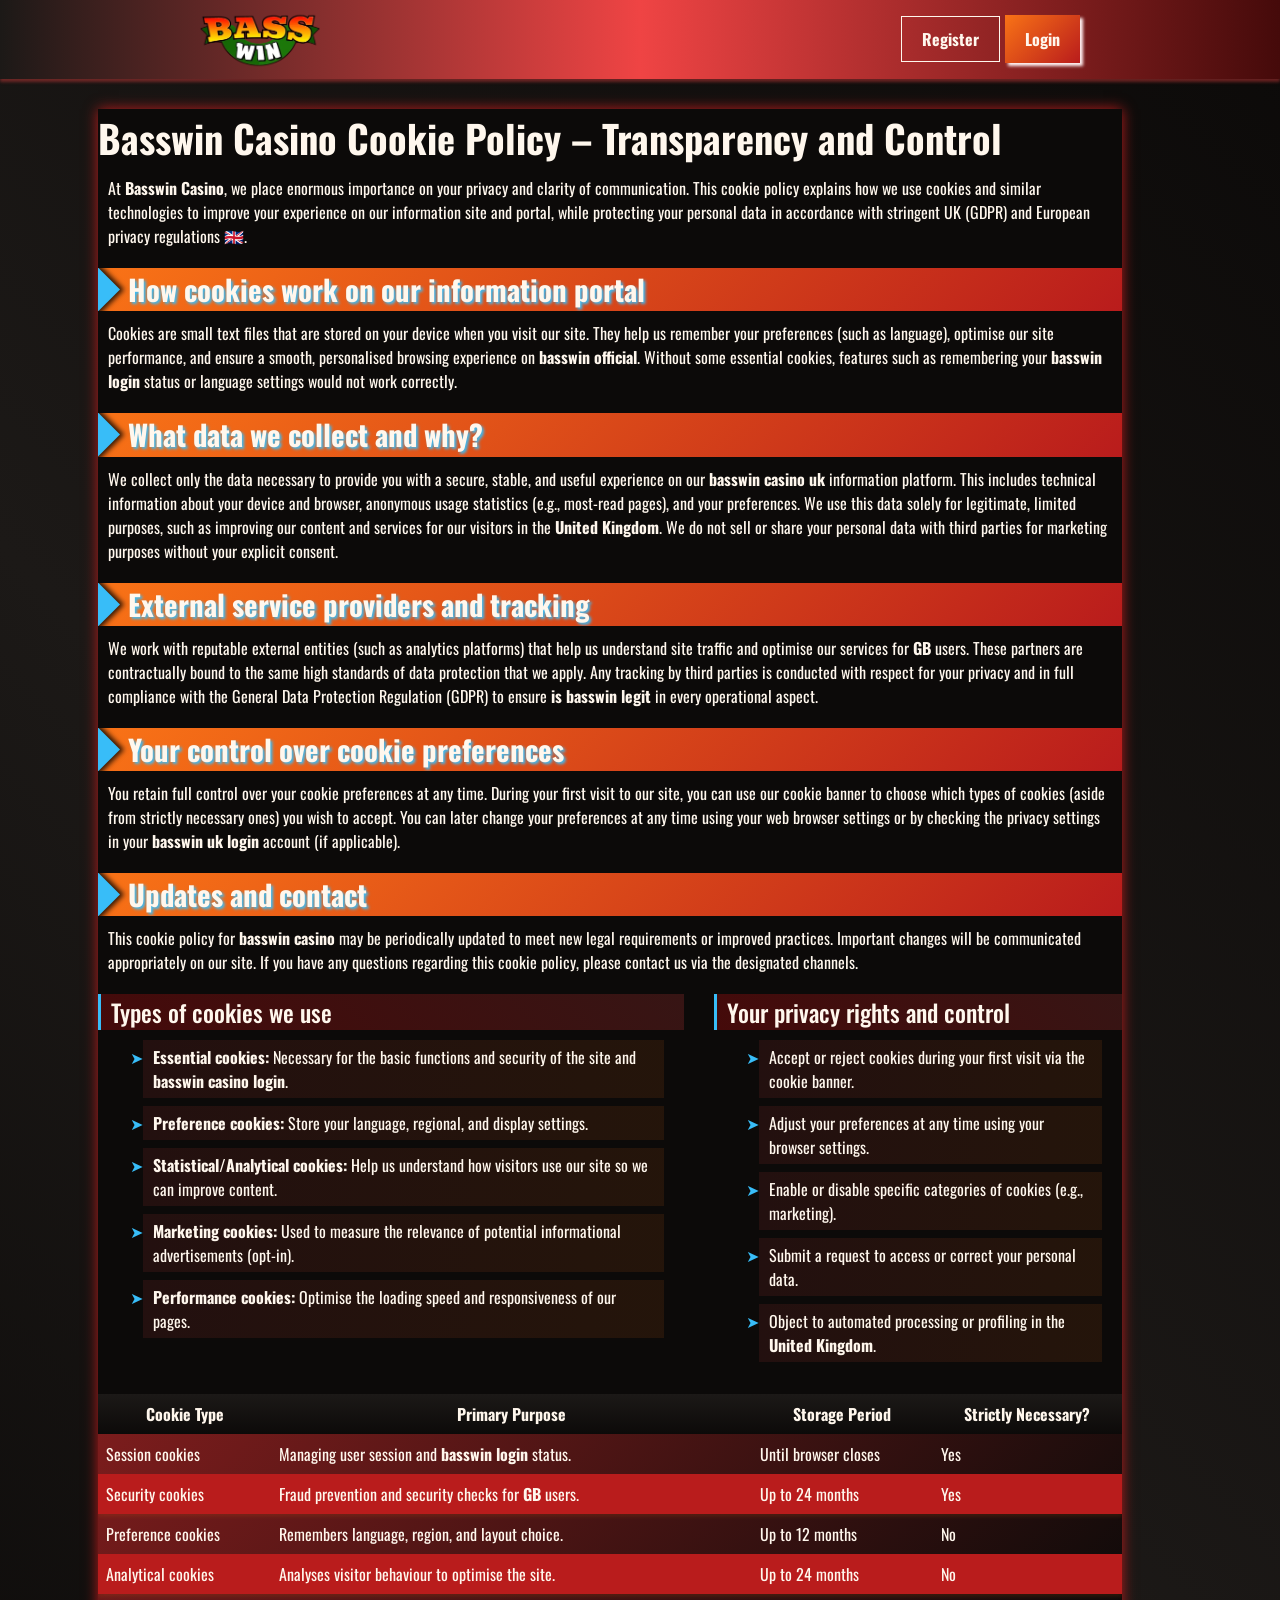
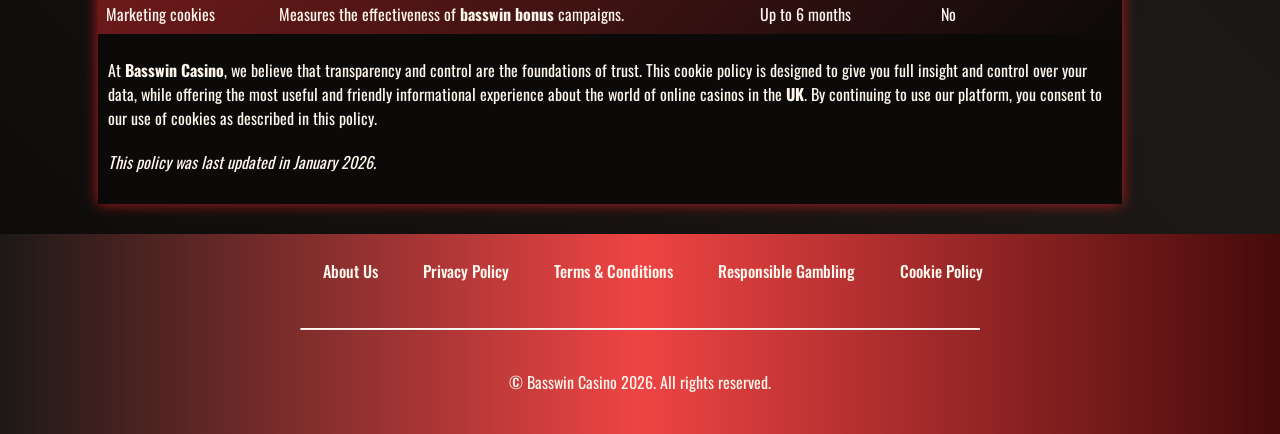
<file: cookie-policy/index.html>
<!DOCTYPE html>
<html lang="en">

<head>
    <meta charset="UTF-8">
    <meta name="viewport" content="width=device-width, initial-scale=1.0">
    <link rel="stylesheet" href="/style.css">
    <link rel="shortcut icon" href="/favicon.ico" type="image/x-icon">
    <title>Basswin Casino – Your privacy and transparency are our priority</title>
    <meta name="description"
        content="At Basswin Casino we handle your data with the utmost care. Review our cookie policy to see how cookies enhance your experience, with full transparency regarding your privacy in the UK.">
    <meta name="googlebot" content="index,follow,noarchive">

    <link rel="canonical" href="https://www.quornhealth.co.uk/cookie-policy/">

    <meta property="og:type" content="website" />
    <meta property="og:title" content="Basswin Casino – Your privacy and transparency are our priority" />
    <meta property="og:description"
        content="Basswin Casino cookie policy - How we protect your data and optimise your informational experience." />
    <meta property="og:url" content="https://www.quornhealth.co.uk/cookie-policy/" />
    <meta property="og:site_name" content="Basswin Casino" />
    <meta property="og:locale" content="en_GB" />

    <meta name="twitter:card" content="summary" />
    <meta name="twitter:title" content="Cookie Policy - Basswin Casino" />
    <meta name="twitter:description"
        content="Learn how Basswin Casino uses cookies to improve your informational and user experience." />
</head>

<body>

    <header>
        <div class="logo">
            <a href="/"><img src="/img/logo.webp" alt="Basswin Casino logo" width="140" height="70"></a>
        </div>

        <div class="header-btn">
            <a href="/play/" rel="nofollow" content="noindex" class="h-violet-btn">Register</a>
            <a href="/play/" rel="nofollow" content="noindex" class="h-accent-btn">Login</a>
        </div>
    </header>

    <main>
        <div class="wrapper">
            <div class="container">
                <h1>Basswin Casino Cookie Policy – Transparency and Control</h1>
                <p class="txt">
                    At <strong>Basswin Casino</strong>, we place enormous importance on your privacy and clarity of
                    communication.
                    This cookie policy explains how we use cookies and similar technologies to improve your experience
                    on our information site and portal, while protecting your personal data in accordance with stringent
                    UK (GDPR) and European privacy regulations 🇬🇧.
                </p>

                <div class="container__header">
                    <h2>How cookies work on our information portal</h2>
                </div>
                <p class="txt">
                    Cookies are small text files that are stored on your device when you visit our site.
                    They help us remember your preferences (such as language), optimise our site performance, and ensure
                    a smooth, personalised browsing experience on <strong>basswin official</strong>. Without some
                    essential cookies, features such as
                    remembering your <strong>basswin login</strong> status or language settings would not work
                    correctly.
                </p>

                <div class="container__header">
                    <h2>What data we collect and why?</h2>
                </div>
                <p class="txt">
                    We collect only the data necessary to provide you with a secure, stable, and useful experience on
                    our <strong>basswin casino uk</strong> information platform.
                    This includes technical information about your device and browser, anonymous usage statistics (e.g.,
                    most-read pages), and your preferences. We use this data solely for legitimate, limited purposes,
                    such as improving our content and services for our visitors in the <strong>United Kingdom</strong>.
                    We do not sell or share your personal data with third parties for marketing purposes without your
                    explicit consent.
                </p>

                <div class="container__header">
                    <h2>External service providers and tracking</h2>
                </div>
                <p class="txt">
                    We work with reputable external entities (such as analytics platforms) that help us understand site
                    traffic and optimise our services for <strong>GB</strong> users. These partners are contractually
                    bound to the same high standards
                    of data protection that we apply.
                    Any tracking by third parties is conducted with respect for your privacy and in full compliance with
                    the General Data Protection Regulation (GDPR) to ensure <strong>is basswin legit</strong> in every
                    operational aspect.
                </p>

                <div class="container__header">
                    <h2>Your control over cookie preferences</h2>
                </div>
                <p class="txt">
                    You retain full control over your cookie preferences at any time.
                    During your first visit to our site, you can use our cookie banner to choose which types of cookies
                    (aside from strictly necessary ones) you wish to accept.
                    You can later change your preferences at any time using your web browser settings or by checking the
                    privacy settings in your <strong>basswin uk login</strong> account (if applicable).
                </p>

                <div class="container__header">
                    <h2>Updates and contact</h2>
                </div>
                <p class="txt">
                    This cookie policy for <strong>basswin casino</strong> may be periodically updated to meet new legal
                    requirements or improved practices.
                    Important changes will be communicated appropriately on our site.
                    If you have any questions regarding this cookie policy, please contact us via the designated
                    channels.
                </p>

                <div class="comparison-list">
                    <div>
                        <h3>Types of cookies we use</h3>
                        <ul>
                            <li><strong>Essential cookies:</strong> Necessary for the basic functions and security of
                                the site and <strong>basswin casino login</strong>.</li>
                            <li><strong>Preference cookies:</strong> Store your language, regional, and display
                                settings.</li>
                            <li><strong>Statistical/Analytical cookies:</strong> Help us understand how visitors use our
                                site so we can improve content.</li>
                            <li><strong>Marketing cookies:</strong> Used to measure the relevance of potential
                                informational advertisements (opt-in).</li>
                            <li><strong>Performance cookies:</strong> Optimise the loading speed and responsiveness of
                                our pages.</li>
                        </ul>
                    </div>

                    <div>
                        <h3>Your privacy rights and control</h3>
                        <ul>
                            <li>Accept or reject cookies during your first visit via the cookie banner.</li>
                            <li>Adjust your preferences at any time using your browser settings.</li>
                            <li>Enable or disable specific categories of cookies (e.g., marketing).</li>
                            <li>Submit a request to access or correct your personal data.</li>
                            <li>Object to automated processing or profiling in the <strong>United Kingdom</strong>.</li>
                        </ul>
                    </div>
                </div>

                <div class="table-wrapper">
                    <table>
                        <thead>
                            <tr>
                                <th>Cookie Type</th>
                                <th>Primary Purpose</th>
                                <th>Storage Period</th>
                                <th>Strictly Necessary?</th>
                            </tr>
                        </thead>
                        <tbody>
                            <tr>
                                <td>Session cookies</td>
                                <td>Managing user session and <strong>basswin login</strong> status.</td>
                                <td>Until browser closes</td>
                                <td>Yes</td>
                            </tr>
                            <tr>
                                <td>Security cookies</td>
                                <td>Fraud prevention and security checks for <strong>GB</strong> users.</td>
                                <td>Up to 24 months</td>
                                <td>Yes</td>
                            </tr>
                            <tr>
                                <td>Preference cookies</td>
                                <td>Remembers language, region, and layout choice.</td>
                                <td>Up to 12 months</td>
                                <td>No</td>
                            </tr>
                            <tr>
                                <td>Analytical cookies</td>
                                <td>Analyses visitor behaviour to optimise the site.</td>
                                <td>Up to 24 months</td>
                                <td>No</td>
                            </tr>
                            <tr>
                                <td>Marketing cookies</td>
                                <td>Measures the effectiveness of <strong>basswin bonus</strong> campaigns.</td>
                                <td>Up to 6 months</td>
                                <td>No</td>
                            </tr>
                        </tbody>
                    </table>
                </div>

                <p class="txt">
                    At <strong>Basswin Casino</strong>, we believe that transparency and control are the foundations of
                    trust.
                    This cookie policy is designed to give you full insight and control over your data, while offering
                    the most useful and friendly informational experience about the world of online casinos in the
                    <strong>UK</strong>.
                    By continuing to use our platform, you consent to our use of cookies as described in this policy.
                </p>
                <p class="txt">
                    <em>This policy was last updated in January 2026.</em>
                </p>
            </div>
        </div>
    </main>

    <footer>
        <ul class="f-nav">
            <li>
                <a href="/about-us/">About Us</a>
            </li>
            <li>
                <a href="/privacy-policy/">Privacy Policy</a>
            </li>
            <li>
                <a href="/terms-and-conditions/">Terms & Conditions</a>
            </li>
            <li>
                <a href="/responsible-gambling/">Responsible Gambling</a>
            </li>
            <li>
                <a href="/cookie-policy/">Cookie Policy</a>
            </li>
        </ul>

        <hr>

        <p class="txt">
            © Basswin Casino 2026. All rights reserved.
        </p>
    </footer>
</body>

</html>
</file>
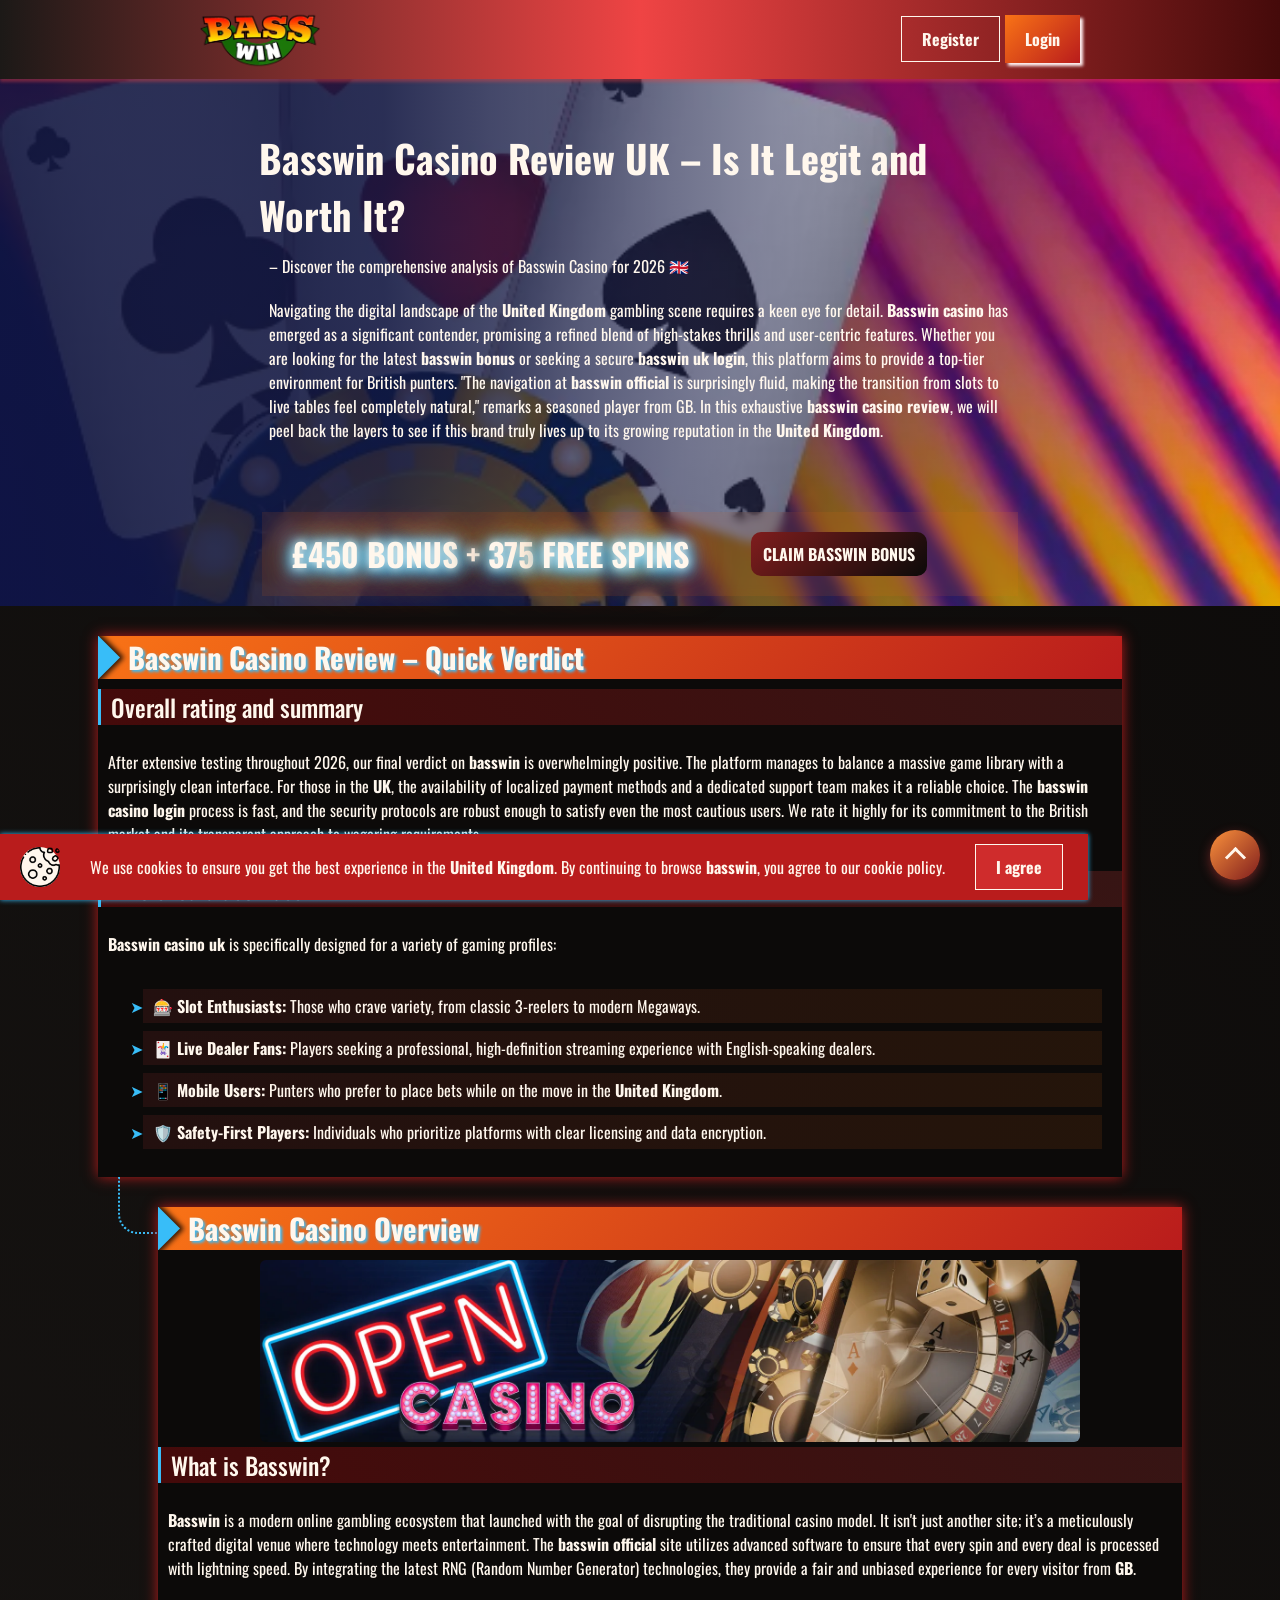
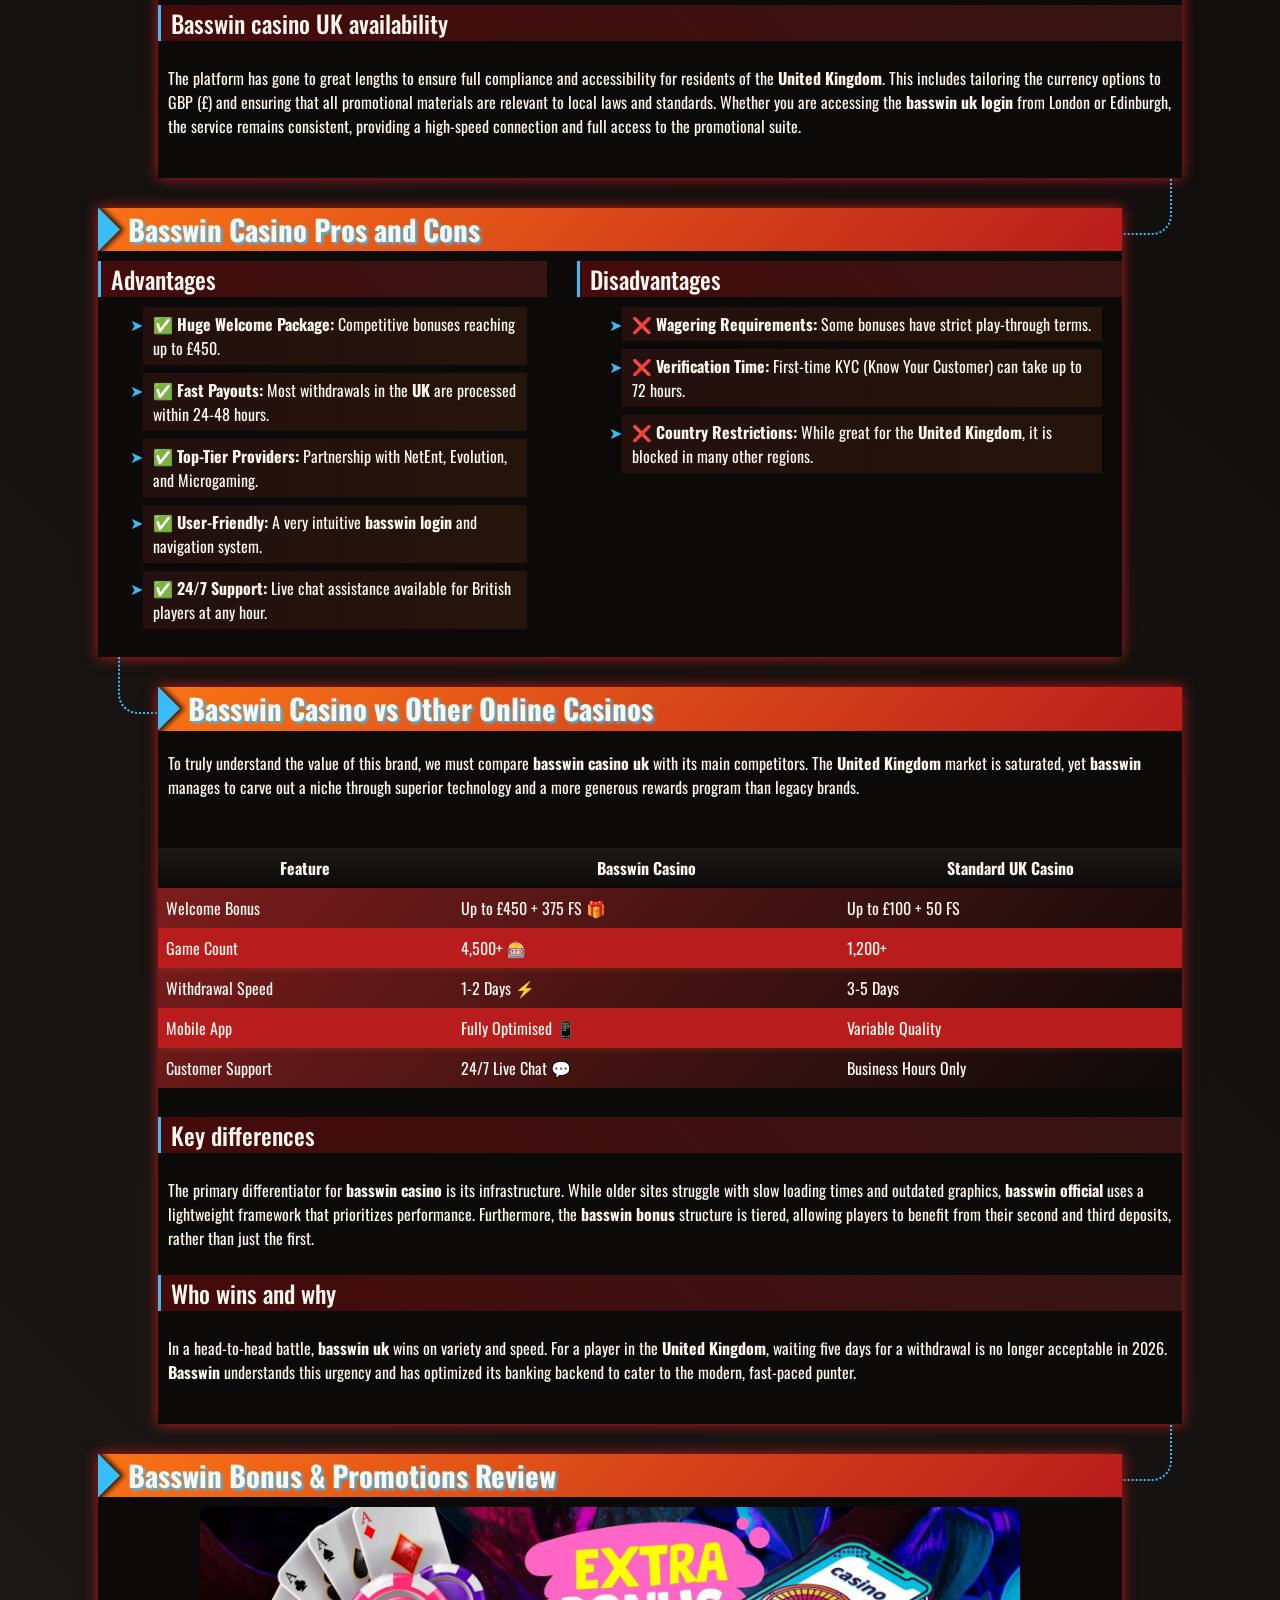
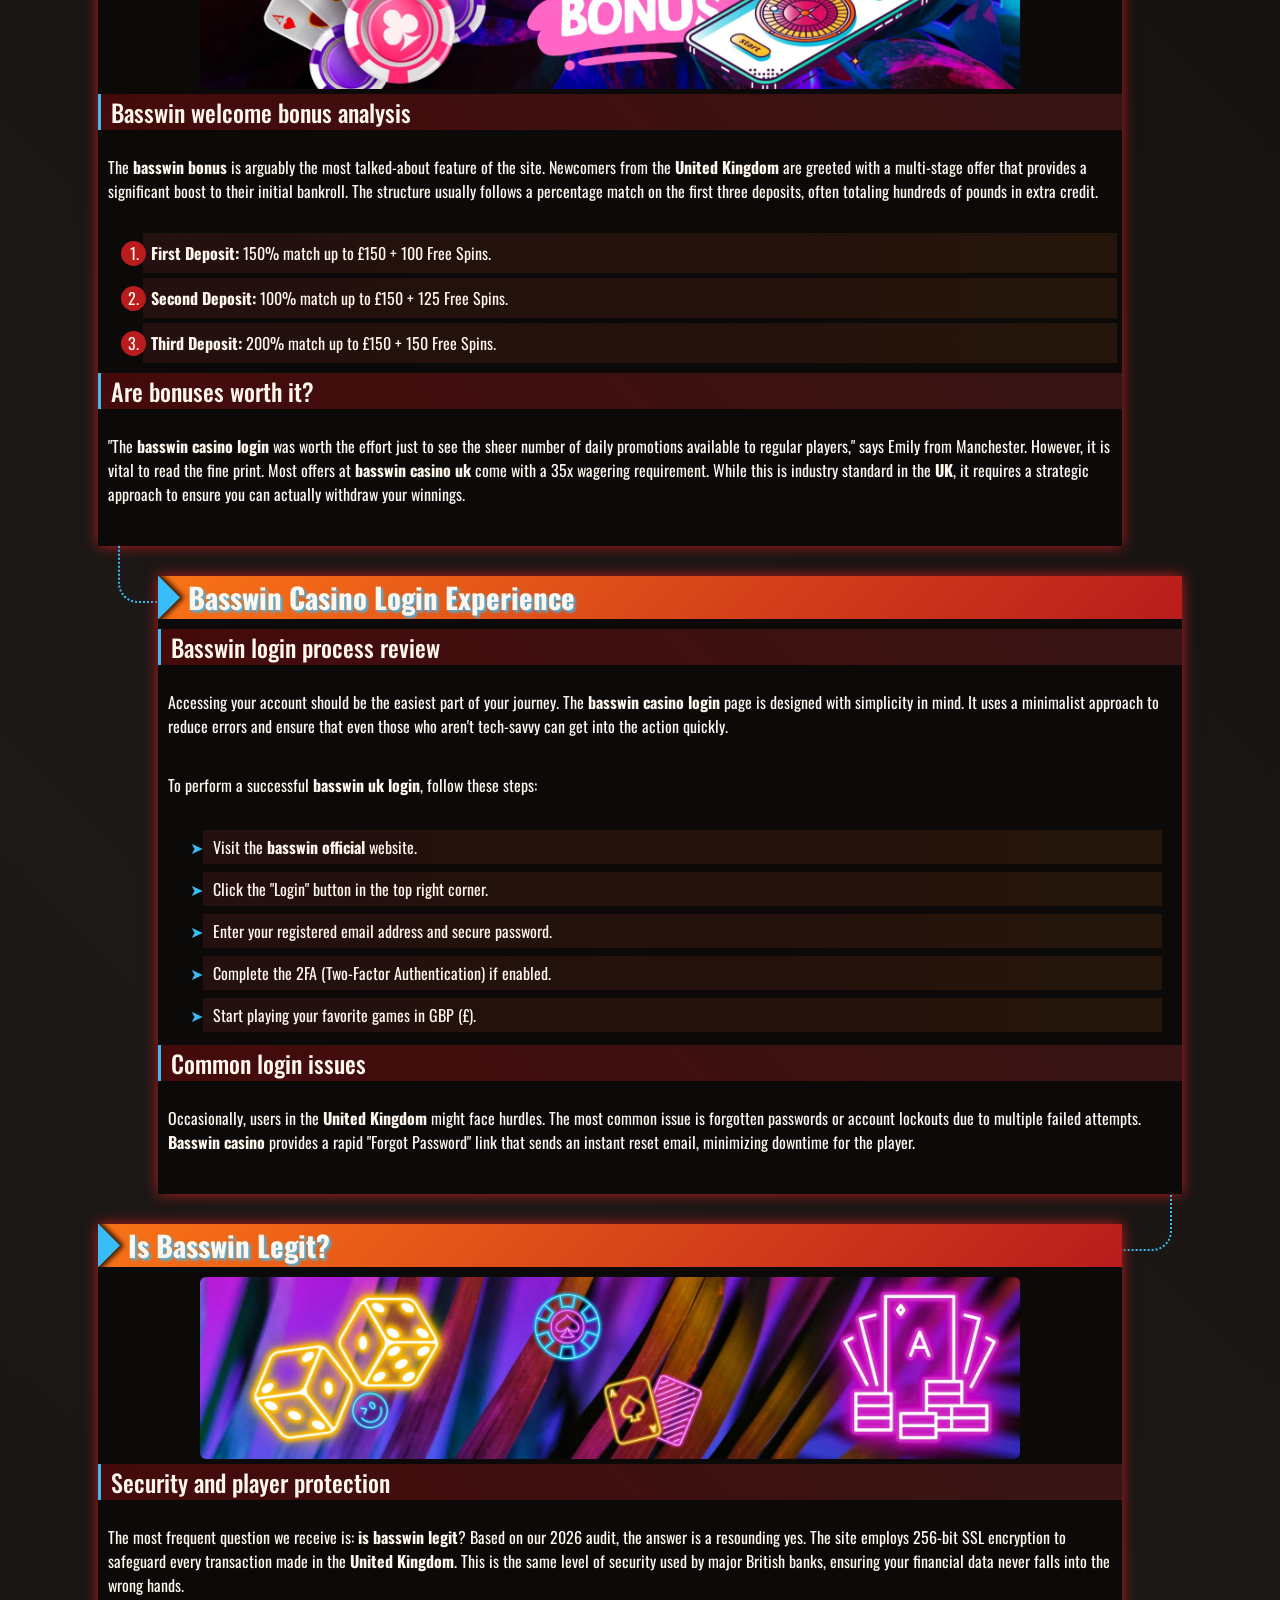
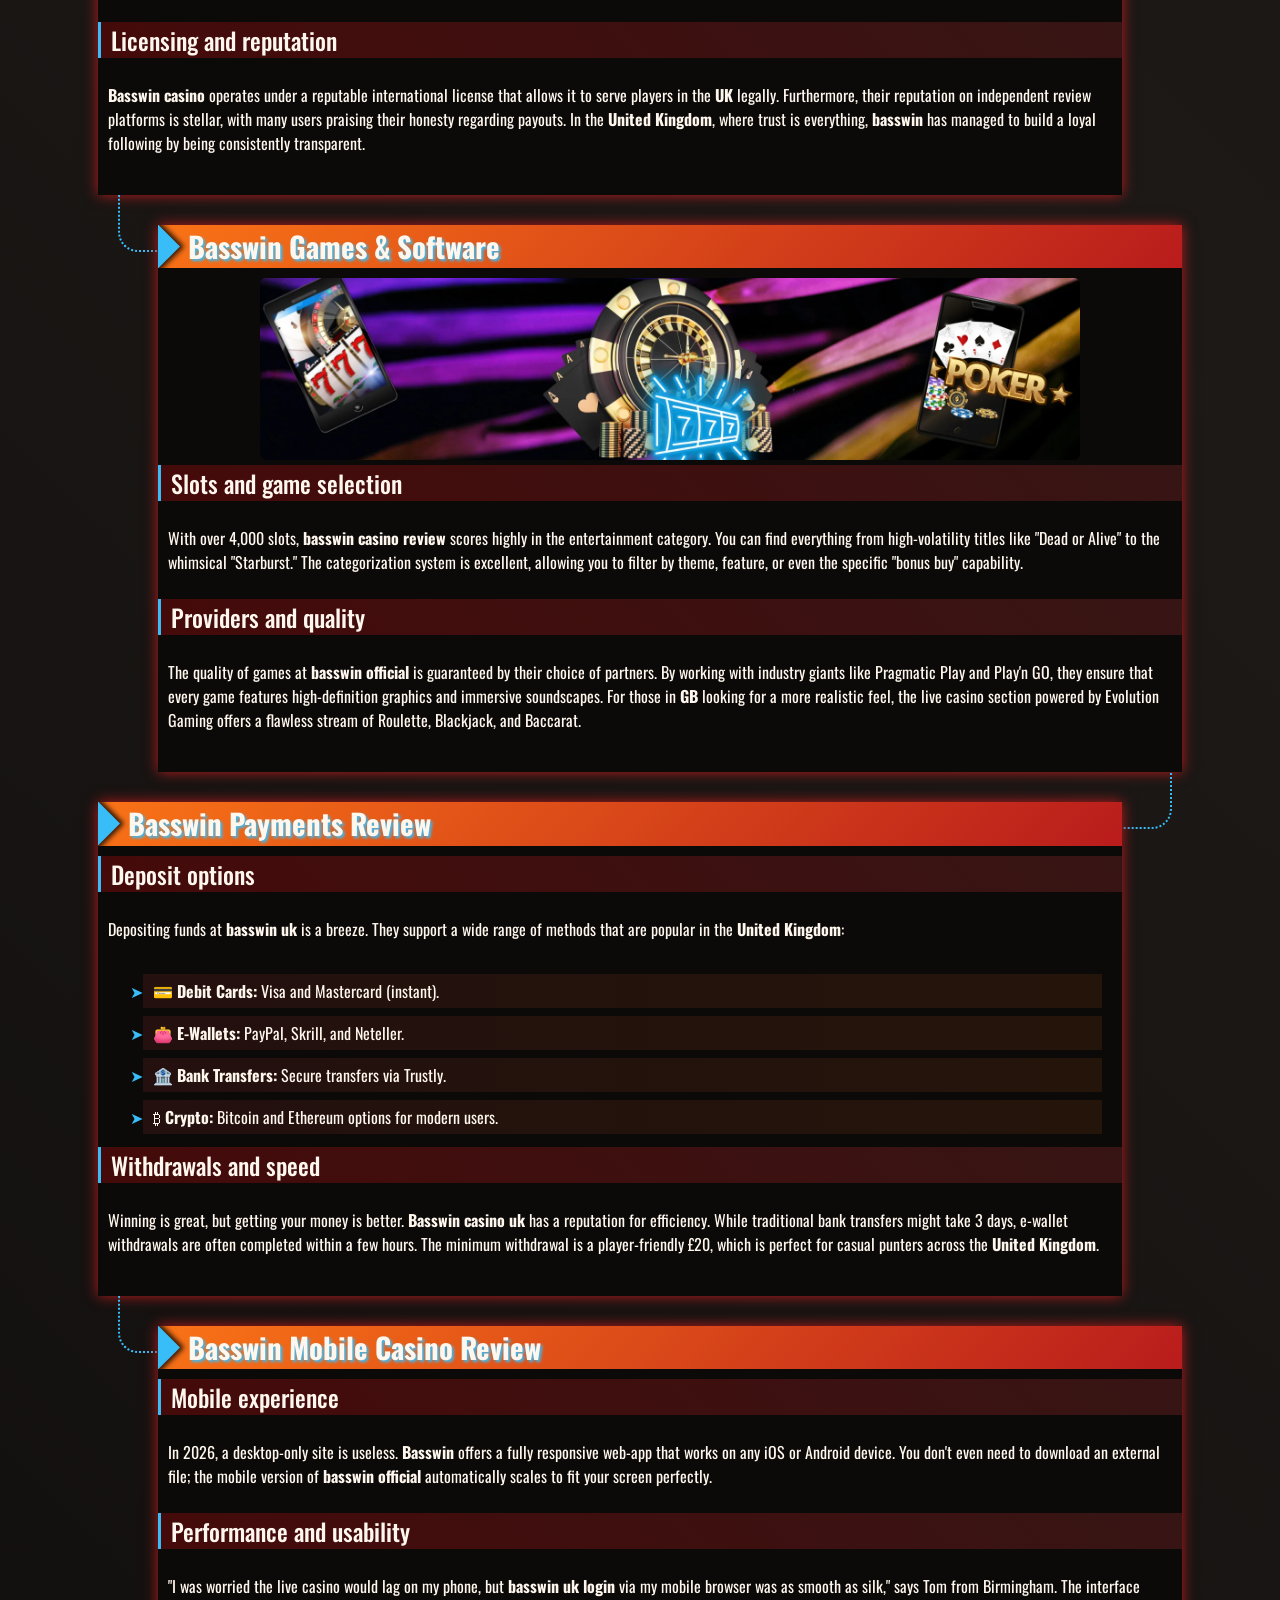
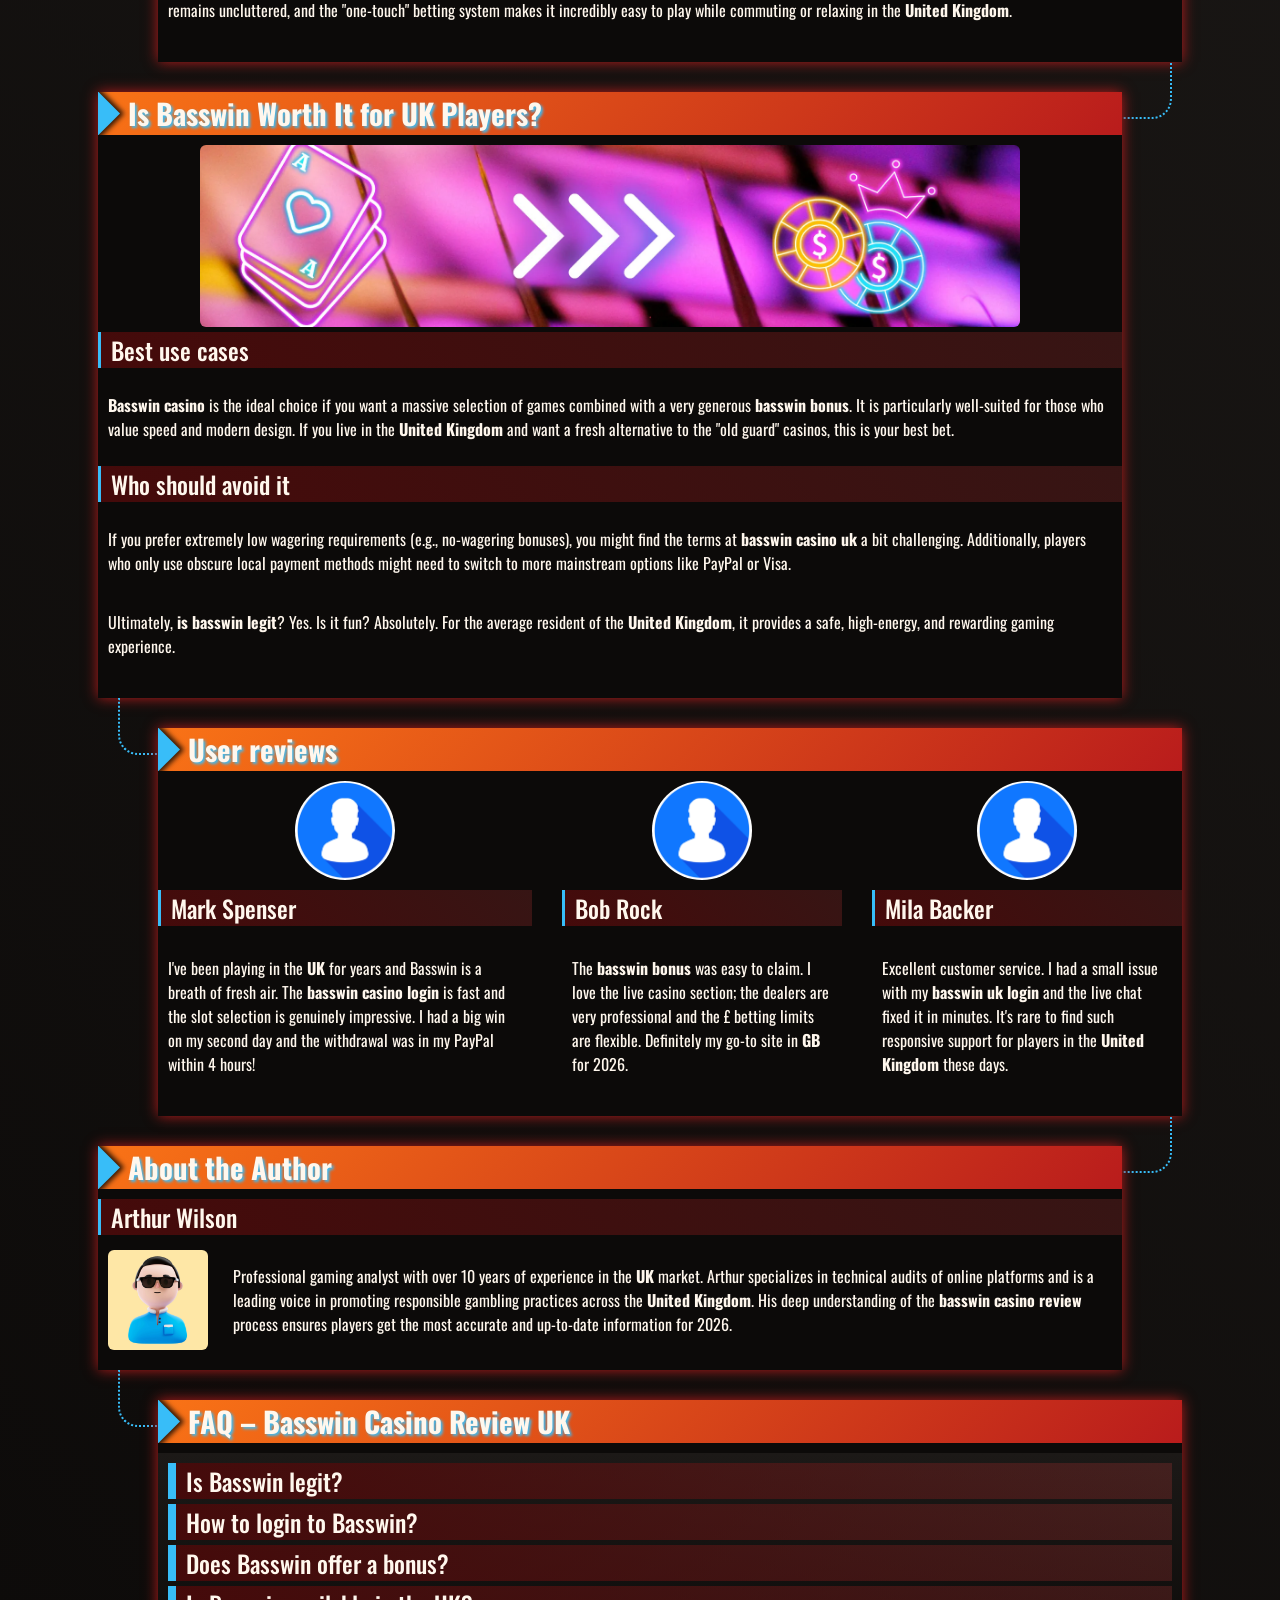
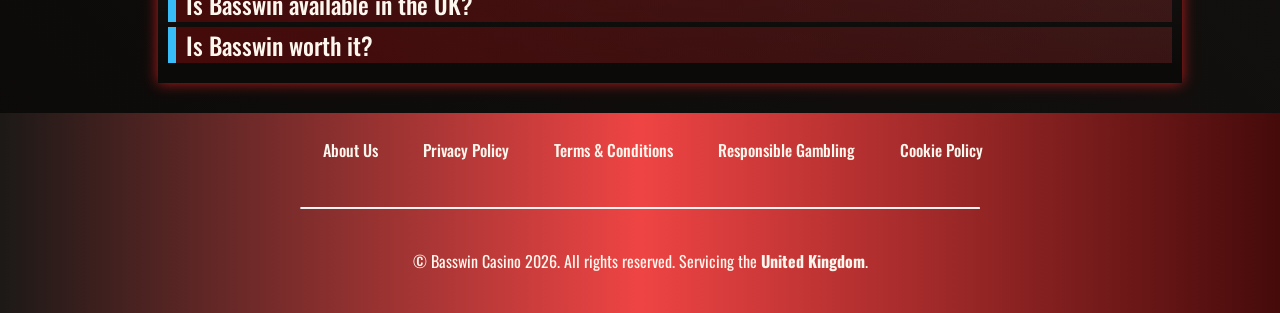
<file: en-gb/index.html>
<!DOCTYPE html>
<html lang="en-GB">

<head>
    <meta charset="UTF-8">
    <meta name="viewport" content="width=device-width, initial-scale=1.0">
    <link rel="stylesheet" href="/style.css">
    <link rel="shortcut icon" href="/favicon.ico" type="image/x-icon">
    <title>Basswin Casino Review UK ⭐ Is It Legit, Safe & Worth It?</title>
    <meta name="description"
        content="Read Basswin Casino UK review, compare features, bonuses and safety. Find out if Basswin is legit and worth playing.">
    <meta name="googlebot" content="index, follow, noarchive, max-snippet:-1">
    <link rel="alternate" hreflang="en-GB" href="https://www.quornhealth.co.uk/en-gb/">
    <link rel="alternate" hreflang="x-default" href="https://www.quornhealth.co.uk/">
    <link rel="canonical" href="https://www.quornhealth.co.uk/en-gb/">

    <meta property="og:type" content="website" />
    <meta property="og:title" content="Basswin Casino Review UK ⭐ Is It Legit, Safe & Worth It?" />
    <meta property="og:description"
        content="Read Basswin Casino UK review, compare features, bonuses and safety. Find out if Basswin is legit and worth playing." />
    <meta property="og:url" content="https://www.quornhealth.co.uk/" />
    <meta property="og:site_name" content="Basswin Casino" />
    <meta property="og:image" content="https://www.quornhealth.co.uk/img/1.webp" />
    <meta property="og:locale" content="en_GB" />

    <meta name="twitter:card" content="summary_large_image" />
    <meta name="twitter:title" content="Basswin Casino Review UK ⭐ Is It Legit, Safe & Worth It?" />
    <meta name="twitter:description"
        content="Read Basswin Casino UK review, compare features, bonuses and safety. Find out if Basswin is legit and worth playing." />
    <meta name="twitter:image" content="https://www.quornhealth.co.uk/img/1.webp" />

    <script type="application/ld+json">
    {
        "@context": "https://schema.org",
        "@type": "Article",
        "headline": "Basswin Casino Review UK ⭐ Is It Legit, Safe & Worth It?",
        "description": "Read Basswin Casino UK review, compare features, bonuses and safety. Find out if Basswin is legit and worth playing.",
        "mainEntityOfPage": {
            "@type": "WebPage",
            "@id": "https://www.quornhealth.co.uk/"
        },
        "author": {
            "@type": "Person",
            "name": "Arthur Wilson",
            "url": "https://www.quornhealth.co.uk/"
        },
        "publisher": {
            "@type": "Organization",
            "name": "Basswin Casino",
            "logo": {
                "@type": "ImageObject",
                "url": "https://www.quornhealth.co.uk/img/logo.webp"
            }
        },
        "datePublished": "2026-01-25",
        "dateModified": "2026-01-25"
    }
    </script>
</head>

<body>
    <header>
        <div class="logo">
            <a href="/"><img src="/img/logo.webp" alt="Basswin Casino logo" width="140" height="70"></a>
        </div>
        <div class="header-btn">
            <a href="/play/" rel="nofollow" content="noindex" class="h-violet-btn">Register</a>
            <a href="/play/" rel="nofollow" content="noindex" class="h-accent-btn">Login</a>
        </div>
    </header>

    <main>
        <div class="promo">
            <div class="promo-l ">
                <h1>Basswin Casino Review UK – Is It Legit and Worth It?</h1>
                <p class="txt">
                    – Discover the comprehensive analysis of Basswin Casino for 2026 🇬🇧
                </p>
                <p class="txt">
                    Navigating the digital landscape of the <strong>United Kingdom</strong> gambling scene requires a
                    keen eye for detail. <strong>Basswin casino</strong> has emerged as a significant contender,
                    promising a refined blend of high-stakes thrills and user-centric features. Whether you are looking
                    for the latest <strong>basswin bonus</strong> or seeking a secure <strong>basswin uk login</strong>,
                    this platform aims to provide a top-tier environment for British punters. "The navigation at
                    <strong>basswin official</strong> is surprisingly fluid, making the transition from slots to live
                    tables feel completely natural," remarks a seasoned player from GB. In this exhaustive
                    <strong>basswin casino review</strong>, we will peel back the layers to see if this brand truly
                    lives up to its growing reputation in the <strong>United Kingdom</strong>.
                </p>
            </div>

            <div class="promo-gift">
                <p class="txt-accent">
                    <span class="fast-flicker">£450 bonus</span> + <span class="flicker">375</span> Free Spins
                </p>

                <a href="/play/" rel="nofollow" content="noindex" class="btn-accent">Claim
                    Basswin Bonus</a>
            </div>
        </div>

        <div class="wrapper">

            <div class="container" id="verdict">
                <div class="container__header">
                    <h2>Basswin Casino Review – Quick Verdict</h2>
                </div>
                <div class="container__body">
                    <h3>Overall rating and summary</h3>
                    <p class="txt">
                        After extensive testing throughout 2026, our final verdict on <strong>basswin</strong> is
                        overwhelmingly positive. The platform manages to balance a massive game library with a
                        surprisingly clean interface. For those in the <strong>UK</strong>, the availability of
                        localized payment methods and a dedicated support team makes it a reliable choice. The
                        <strong>basswin casino login</strong> process is fast, and the security protocols are robust
                        enough to satisfy even the most cautious users. We rate it highly for its commitment to the
                        British market and its transparent approach to wagering requirements.
                    </p>
                    <h3>Who should use Basswin</h3>
                    <p class="txt">
                        <strong>Basswin casino uk</strong> is specifically designed for a variety of gaming profiles:
                    </p>
                    <ul class="item-list">
                        <li>🎰 <strong>Slot Enthusiasts:</strong> Those who crave variety, from classic 3-reelers to
                            modern Megaways.</li>
                        <li>🃏 <strong>Live Dealer Fans:</strong> Players seeking a professional, high-definition
                            streaming experience with English-speaking dealers.</li>
                        <li>📱 <strong>Mobile Users:</strong> Punters who prefer to place bets while on the move in the
                            <strong>United Kingdom</strong>.
                        </li>
                        <li>🛡️ <strong>Safety-First Players:</strong> Individuals who prioritize platforms with clear
                            licensing and data encryption.</li>
                    </ul>
                </div>
            </div>

            <div class="container" id="overview">
                <div class="container__header">
                    <h2>Basswin Casino Overview</h2>
                </div>
                <div class="container__body">
                    <div class="img">
                        <img src="/img/1.webp" alt="Basswin Casino Overview" width="1000" height="800">
                    </div>
                    <h3>What is Basswin?</h3>
                    <p class="txt">
                        <strong>Basswin</strong> is a modern online gambling ecosystem that launched with the goal of
                        disrupting the traditional casino model. It isn't just another site; it’s a meticulously crafted
                        digital venue where technology meets entertainment. The <strong>basswin official</strong> site
                        utilizes advanced software to ensure that every spin and every deal is processed with lightning
                        speed. By integrating the latest RNG (Random Number Generator) technologies, they provide a fair
                        and unbiased experience for every visitor from <strong>GB</strong>.
                    </p>
                    <h3>Basswin casino UK availability</h3>
                    <p class="txt">
                        The platform has gone to great lengths to ensure full compliance and accessibility for residents
                        of the <strong>United Kingdom</strong>. This includes tailoring the currency options to GBP (£)
                        and ensuring that all promotional materials are relevant to local laws and standards. Whether
                        you are accessing the <strong>basswin uk login</strong> from London or Edinburgh, the service
                        remains consistent, providing a high-speed connection and full access to the promotional suite.
                    </p>
                </div>
            </div>

            <div class="container" id="pros-cons">
                <div class="container__header">
                    <h2>Basswin Casino Pros and Cons</h2>
                </div>
                <div class="container__body">
                    <div class="comparison-list">
                        <div>
                            <h3>Advantages</h3>
                            <ul class="item-list">
                                <li>✅ <strong>Huge Welcome Package:</strong> Competitive bonuses reaching up to £450.
                                </li>
                                <li>✅ <strong>Fast Payouts:</strong> Most withdrawals in the <strong>UK</strong> are
                                    processed within 24-48 hours.</li>
                                <li>✅ <strong>Top-Tier Providers:</strong> Partnership with NetEnt, Evolution, and
                                    Microgaming.</li>
                                <li>✅ <strong>User-Friendly:</strong> A very intuitive <strong>basswin login</strong>
                                    and navigation system.</li>
                                <li>✅ <strong>24/7 Support:</strong> Live chat assistance available for British players
                                    at any hour.</li>
                            </ul>
                        </div>
                        <div>
                            <h3>Disadvantages</h3>
                            <ul class="item-list">
                                <li>❌ <strong>Wagering Requirements:</strong> Some bonuses have strict play-through
                                    terms.</li>
                                <li>❌ <strong>Verification Time:</strong> First-time KYC (Know Your Customer) can take
                                    up to 72 hours.</li>
                                <li>❌ <strong>Country Restrictions:</strong> While great for the <strong>United
                                        Kingdom</strong>, it is blocked in many other regions.</li>
                            </ul>
                        </div>
                    </div>
                </div>
            </div>

            <div class="container" id="comparison">
                <div class="container__header">
                    <h2>Basswin Casino vs Other Online Casinos</h2>
                </div>
                <div class="container__body">
                    <p class="txt">
                        To truly understand the value of this brand, we must compare <strong>basswin casino uk</strong>
                        with its main competitors. The <strong>United Kingdom</strong> market is saturated, yet
                        <strong>basswin</strong> manages to carve out a niche through superior technology and a more
                        generous rewards program than legacy brands.
                    </p>
                    <div class="table-wrapper">
                        <table>
                            <thead>
                                <tr>
                                    <th>Feature</th>
                                    <th>Basswin Casino</th>
                                    <th>Standard UK Casino</th>
                                </tr>
                            </thead>
                            <tbody>
                                <tr>
                                    <td>Welcome Bonus</td>
                                    <td>Up to £450 + 375 FS 🎁</td>
                                    <td>Up to £100 + 50 FS</td>
                                </tr>
                                <tr>
                                    <td>Game Count</td>
                                    <td>4,500+ 🎰</td>
                                    <td>1,200+</td>
                                </tr>
                                <tr>
                                    <td>Withdrawal Speed</td>
                                    <td>1-2 Days ⚡</td>
                                    <td>3-5 Days</td>
                                </tr>
                                <tr>
                                    <td>Mobile App</td>
                                    <td>Fully Optimised 📱</td>
                                    <td>Variable Quality</td>
                                </tr>
                                <tr>
                                    <td>Customer Support</td>
                                    <td>24/7 Live Chat 💬</td>
                                    <td>Business Hours Only</td>
                                </tr>
                            </tbody>
                        </table>
                    </div>
                    <h3>Key differences</h3>
                    <p class="txt">
                        The primary differentiator for <strong>basswin casino</strong> is its infrastructure. While
                        older sites struggle with slow loading times and outdated graphics, <strong>basswin
                            official</strong> uses a lightweight framework that prioritizes performance. Furthermore,
                        the <strong>basswin bonus</strong> structure is tiered, allowing players to benefit from their
                        second and third deposits, rather than just the first.
                    </p>
                    <h3>Who wins and why</h3>
                    <p class="txt">
                        In a head-to-head battle, <strong>basswin uk</strong> wins on variety and speed. For a player in
                        the <strong>United Kingdom</strong>, waiting five days for a withdrawal is no longer acceptable
                        in 2026. <strong>Basswin</strong> understands this urgency and has optimized its banking backend
                        to cater to the modern, fast-paced punter.
                    </p>
                </div>
            </div>

            <div class="container" id="bonus">
                <div class="container__header">
                    <h2>Basswin Bonus & Promotions Review</h2>
                </div>
                <div class="container__body">
                    <div class="img">
                        <img src="/img/3.webp" alt="Basswin Bonus & Promotions" width="1000" height="800">
                    </div>
                    <h3>Basswin welcome bonus analysis</h3>
                    <p class="txt">
                        The <strong>basswin bonus</strong> is arguably the most talked-about feature of the site.
                        Newcomers from the <strong>United Kingdom</strong> are greeted with a multi-stage offer that
                        provides a significant boost to their initial bankroll. The structure usually follows a
                        percentage match on the first three deposits, often totaling hundreds of pounds in extra credit.
                    </p>
                    <ol>
                        <li><strong>First Deposit:</strong> 150% match up to £150 + 100 Free Spins.</li>
                        <li><strong>Second Deposit:</strong> 100% match up to £150 + 125 Free Spins.</li>
                        <li><strong>Third Deposit:</strong> 200% match up to £150 + 150 Free Spins.</li>
                    </ol>
                    <h3>Are bonuses worth it?</h3>
                    <p class="txt">
                        "The <strong>basswin casino login</strong> was worth the effort just to see the sheer number of
                        daily promotions available to regular players," says Emily from Manchester. However, it is vital
                        to read the fine print. Most offers at <strong>basswin casino uk</strong> come with a 35x
                        wagering requirement. While this is industry standard in the <strong>UK</strong>, it requires a
                        strategic approach to ensure you can actually withdraw your winnings.
                    </p>
                </div>
            </div>

            <div class="container" id="login">
                <div class="container__header">
                    <h2>Basswin Casino Login Experience</h2>
                </div>
                <div class="container__body">
                    <h3>Basswin login process review</h3>
                    <p class="txt">
                        Accessing your account should be the easiest part of your journey. The <strong>basswin casino
                            login</strong> page is designed with simplicity in mind. It uses a minimalist approach to
                        reduce errors and ensure that even those who aren't tech-savvy can get into the action quickly.
                    </p>
                    <p class="txt">
                        To perform a successful <strong>basswin uk login</strong>, follow these steps:
                    </p>
                    <ul class="item-list">
                        <li>Visit the <strong>basswin official</strong> website.</li>
                        <li>Click the "Login" button in the top right corner.</li>
                        <li>Enter your registered email address and secure password.</li>
                        <li>Complete the 2FA (Two-Factor Authentication) if enabled.</li>
                        <li>Start playing your favorite games in GBP (£).</li>
                    </ul>
                    <h3>Common login issues</h3>
                    <p class="txt">
                        Occasionally, users in the <strong>United Kingdom</strong> might face hurdles. The most common
                        issue is forgotten passwords or account lockouts due to multiple failed attempts.
                        <strong>Basswin casino</strong> provides a rapid "Forgot Password" link that sends an instant
                        reset email, minimizing downtime for the player.
                    </p>
                </div>
            </div>

            <div class="container" id="legit">
                <div class="container__header">
                    <h2>Is Basswin Legit?</h2>
                </div>
                <div class="container__body">
                    <div class="img">
                        <img src="/img/2.webp" alt="Is Basswin Legit?" width="1000" height="800">
                    </div>
                    <h3>Security and player protection</h3>
                    <p class="txt">
                        The most frequent question we receive is: <strong>is basswin legit</strong>? Based on our 2026
                        audit, the answer is a resounding yes. The site employs 256-bit SSL encryption to safeguard
                        every transaction made in the <strong>United Kingdom</strong>. This is the same level of
                        security used by major British banks, ensuring your financial data never falls into the wrong
                        hands.
                    </p>
                    <h3>Licensing and reputation</h3>
                    <p class="txt">
                        <strong>Basswin casino</strong> operates under a reputable international license that allows it
                        to serve players in the <strong>UK</strong> legally. Furthermore, their reputation on
                        independent review platforms is stellar, with many users praising their honesty regarding
                        payouts. In the <strong>United Kingdom</strong>, where trust is everything,
                        <strong>basswin</strong> has managed to build a loyal following by being consistently
                        transparent.
                    </p>
                </div>
            </div>

            <div class="container" id="games">
                <div class="container__header">
                    <h2>Basswin Games & Software</h2>
                </div>
                <div class="container__body">
                    <div class="img">
                        <img src="/img/4.webp" alt="Basswin Games & Software" width="1000" height="800">
                    </div>
                    <h3>Slots and game selection</h3>
                    <p class="txt">
                        With over 4,000 slots, <strong>basswin casino review</strong> scores highly in the entertainment
                        category. You can find everything from high-volatility titles like "Dead or Alive" to the
                        whimsical "Starburst." The categorization system is excellent, allowing you to filter by theme,
                        feature, or even the specific "bonus buy" capability.
                    </p>
                    <h3>Providers and quality</h3>
                    <p class="txt">
                        The quality of games at <strong>basswin official</strong> is guaranteed by their choice of
                        partners. By working with industry giants like Pragmatic Play and Play'n GO, they ensure that
                        every game features high-definition graphics and immersive soundscapes. For those in
                        <strong>GB</strong> looking for a more realistic feel, the live casino section powered by
                        Evolution Gaming offers a flawless stream of Roulette, Blackjack, and Baccarat.
                    </p>
                </div>
            </div>

            <div class="container" id="payments">
                <div class="container__header">
                    <h2>Basswin Payments Review</h2>
                </div>
                <div class="container__body">
                    <h3>Deposit options</h3>
                    <p class="txt">
                        Depositing funds at <strong>basswin uk</strong> is a breeze. They support a wide range of
                        methods that are popular in the <strong>United Kingdom</strong>:
                    </p>
                    <ul class="item-list">
                        <li>💳 <strong>Debit Cards:</strong> Visa and Mastercard (instant).</li>
                        <li>👛 <strong>E-Wallets:</strong> PayPal, Skrill, and Neteller.</li>
                        <li>🏦 <strong>Bank Transfers:</strong> Secure transfers via Trustly.</li>
                        <li>₿ <strong>Crypto:</strong> Bitcoin and Ethereum options for modern users.</li>
                    </ul>
                    <h3>Withdrawals and speed</h3>
                    <p class="txt">
                        Winning is great, but getting your money is better. <strong>Basswin casino uk</strong> has a
                        reputation for efficiency. While traditional bank transfers might take 3 days, e-wallet
                        withdrawals are often completed within a few hours. The minimum withdrawal is a player-friendly
                        £20, which is perfect for casual punters across the <strong>United Kingdom</strong>.
                    </p>
                </div>
            </div>

            <div class="container" id="mobile">
                <div class="container__header">
                    <h2>Basswin Mobile Casino Review</h2>
                </div>
                <div class="container__body">
                    <h3>Mobile experience</h3>
                    <p class="txt">
                        In 2026, a desktop-only site is useless. <strong>Basswin</strong> offers a fully responsive
                        web-app that works on any iOS or Android device. You don't even need to download an external
                        file; the mobile version of <strong>basswin official</strong> automatically scales to fit your
                        screen perfectly.
                    </p>
                    <h3>Performance and usability</h3>
                    <p class="txt">
                        "I was worried the live casino would lag on my phone, but <strong>basswin uk login</strong> via
                        my mobile browser was as smooth as silk," says Tom from Birmingham. The interface remains
                        uncluttered, and the "one-touch" betting system makes it incredibly easy to play while commuting
                        or relaxing in the <strong>United Kingdom</strong>.
                    </p>
                </div>
            </div>

            <div class="container" id="final">
                <div class="container__header">
                    <h2>Is Basswin Worth It for UK Players?</h2>
                </div>
                <div class="container__body">
                    <div class="img">
                        <img src="/img/5.webp" alt="Is Basswin Worth It?" width="1000" height="800">
                    </div>
                    <h3>Best use cases</h3>
                    <p class="txt">
                        <strong>Basswin casino</strong> is the ideal choice if you want a massive selection of games
                        combined with a very generous <strong>basswin bonus</strong>. It is particularly well-suited for
                        those who value speed and modern design. If you live in the <strong>United Kingdom</strong> and
                        want a fresh alternative to the "old guard" casinos, this is your best bet.
                    </p>
                    <h3>Who should avoid it</h3>
                    <p class="txt">
                        If you prefer extremely low wagering requirements (e.g., no-wagering bonuses), you might find
                        the terms at <strong>basswin casino uk</strong> a bit challenging. Additionally, players who
                        only use obscure local payment methods might need to switch to more mainstream options like
                        PayPal or Visa.
                    </p>
                    <p class="txt">
                        Ultimately, <strong>is basswin legit</strong>? Yes. Is it fun? Absolutely. For the average
                        resident of the <strong>United Kingdom</strong>, it provides a safe, high-energy, and rewarding
                        gaming experience.
                    </p>
                </div>
            </div>

            <div class="container" id="user-reviews">
                <div class="container__header">
                    <h2>User reviews</h2>
                </div>
                <div class="container__body">
                    <div class="comparison-list">
                        <div class="rewiev-item">
                            <img src="/img/user.webp" alt="User1" class="user-img">
                            <h3>Mark Spenser</h3>
                            <p class="txt">I've been playing in the <strong>UK</strong> for years and Basswin is a
                                breath of fresh air. The <strong>basswin casino login</strong> is fast and the slot
                                selection is genuinely impressive. I had a big win on my second day and the withdrawal
                                was in my PayPal within 4 hours!</p>
                        </div>
                        <div class="rewiev-item">
                            <img src="/img/user.webp" alt="user2" class="user-img">
                            <h3>Bob Rock</h3>
                            <p class="txt">The <strong>basswin bonus</strong> was easy to claim. I love the live casino
                                section; the dealers are very professional and the £ betting limits are flexible.
                                Definitely my go-to site in <strong>GB</strong> for 2026.</p>
                        </div>
                        <div class="rewiev-item">
                            <img src="/img/user.webp" alt="user3" class="user-img">
                            <h3>Mila Backer</h3>
                            <p class="txt">Excellent customer service. I had a small issue with my <strong>basswin uk
                                    login</strong> and the live chat fixed it in minutes. It's rare to find such
                                responsive support for players in the <strong>United Kingdom</strong> these days.</p>
                        </div>
                    </div>
                </div>
            </div>

            <div class="container" id="author">
                <div class="container__header">
                    <h2>About the Author</h2>
                </div>
                <div class="container__body">
                    <h3>Arthur Wilson</h3>
                    <div class="about-author">
                        <img src="/img/author.webp" alt="Author" class="author-img">
                        <p class="txt">Professional gaming analyst with over 10 years of experience in the
                            <strong>UK</strong> market. Arthur specializes in technical audits of online platforms and
                            is a leading voice in promoting responsible gambling practices across the <strong>United
                                Kingdom</strong>. His deep understanding of the <strong>basswin casino review</strong>
                            process ensures players get the most accurate and up-to-date information for 2026.
                        </p>
                    </div>
                </div>
            </div>

            <div class="container" id="faq">
                <div class="container__header">
                    <h2>FAQ – Basswin Casino Review UK</h2>
                </div>

                <div class="faq-content">
                    <details class="qa-content__item">
                        <summary>
                            <h3 class="qa-title">
                                Is Basswin legit?
                            </h3>
                        </summary>
                        <div class="qa-answaer">
                            Yes, <strong>basswin casino</strong> is a fully legitimate and secure platform. It uses
                            high-end SSL encryption and operates under a valid license, making it a safe choice for
                            players in the <strong>United Kingdom</strong>.
                        </div>
                    </details>

                    <details class="qa-content__item">
                        <summary>
                            <h3 class="qa-title">
                                How to login to Basswin?
                            </h3>
                        </summary>
                        <div class="qa-answaer">
                            Simply visit <strong>basswin official</strong>, click on the "Login" button, and enter your
                            credentials. If you are in <strong>GB</strong>, ensure your connection is stable for the
                            best experience.
                        </div>
                    </details>

                    <details class="qa-content__item">
                        <summary>
                            <h3 class="qa-title">
                                Does Basswin offer a bonus?
                            </h3>
                        </summary>
                        <div class="qa-answaer">
                            Absolutely. New players in the <strong>UK</strong> can claim a massive <strong>basswin
                                bonus</strong> of up to £450 plus 375 free spins across their first three deposits.
                        </div>
                    </details>

                    <details class="qa-content__item">
                        <summary>
                            <h3 class="qa-title">
                                Is Basswin available in the UK?
                            </h3>
                        </summary>
                        <div class="qa-answaer">
                            Yes, <strong>basswin casino uk</strong> is specifically optimized for British residents,
                            supporting GBP (£) and local payment methods.
                        </div>
                    </details>

                    <details class="qa-content__item">
                        <summary>
                            <h3 class="qa-title">
                                Is Basswin worth it?
                            </h3>
                        </summary>
                        <div class="qa-answaer">
                            For those seeking variety, high performance, and great bonuses, <strong>basswin</strong> is
                            definitely worth it. It is one of the top-rated sites for the <strong>United
                                Kingdom</strong> in 2026.
                        </div>
                    </details>
                </div>
            </div>
        </div>
        <div class="top-btn">
            <a href="#"></a>
        </div>
        <input type="checkbox" id="cookie-check" class="cookie-checkbox" hidden>
        <div class="cookie-modal">
            <div class="icon">
                <img src="/img/cookie_icon.webp" alt="cookie icon">
            </div>
            <p class="txt">We use cookies to ensure you get the best experience in the <strong>United Kingdom</strong>.
                By continuing to browse <strong>basswin</strong>, you agree to our cookie policy.</p>
            <label for="cookie-check" class="h-violet-btn agree">I agree</a>
        </div>
    </main>

    <footer>
        <ul class="f-nav">
            <li>
                <a href="/about-us/">About Us</a>
            </li>
            <li>
                <a href="/privacy-policy/">Privacy Policy</a>
            </li>
            <li>
                <a href="/terms-and-conditions/">Terms & Conditions</a>
            </li>
            <li>
                <a href="/responsible-gambling/">Responsible Gambling</a>
            </li>
            <li>
                <a href="/cookie-policy/">Cookie Policy</a>
            </li>
        </ul>


        <hr>

        <p class="txt">
            © Basswin Casino 2026. All rights reserved. Servicing the <strong>United Kingdom</strong>.
        </p>
    </footer>
</body>

</html>
</file>
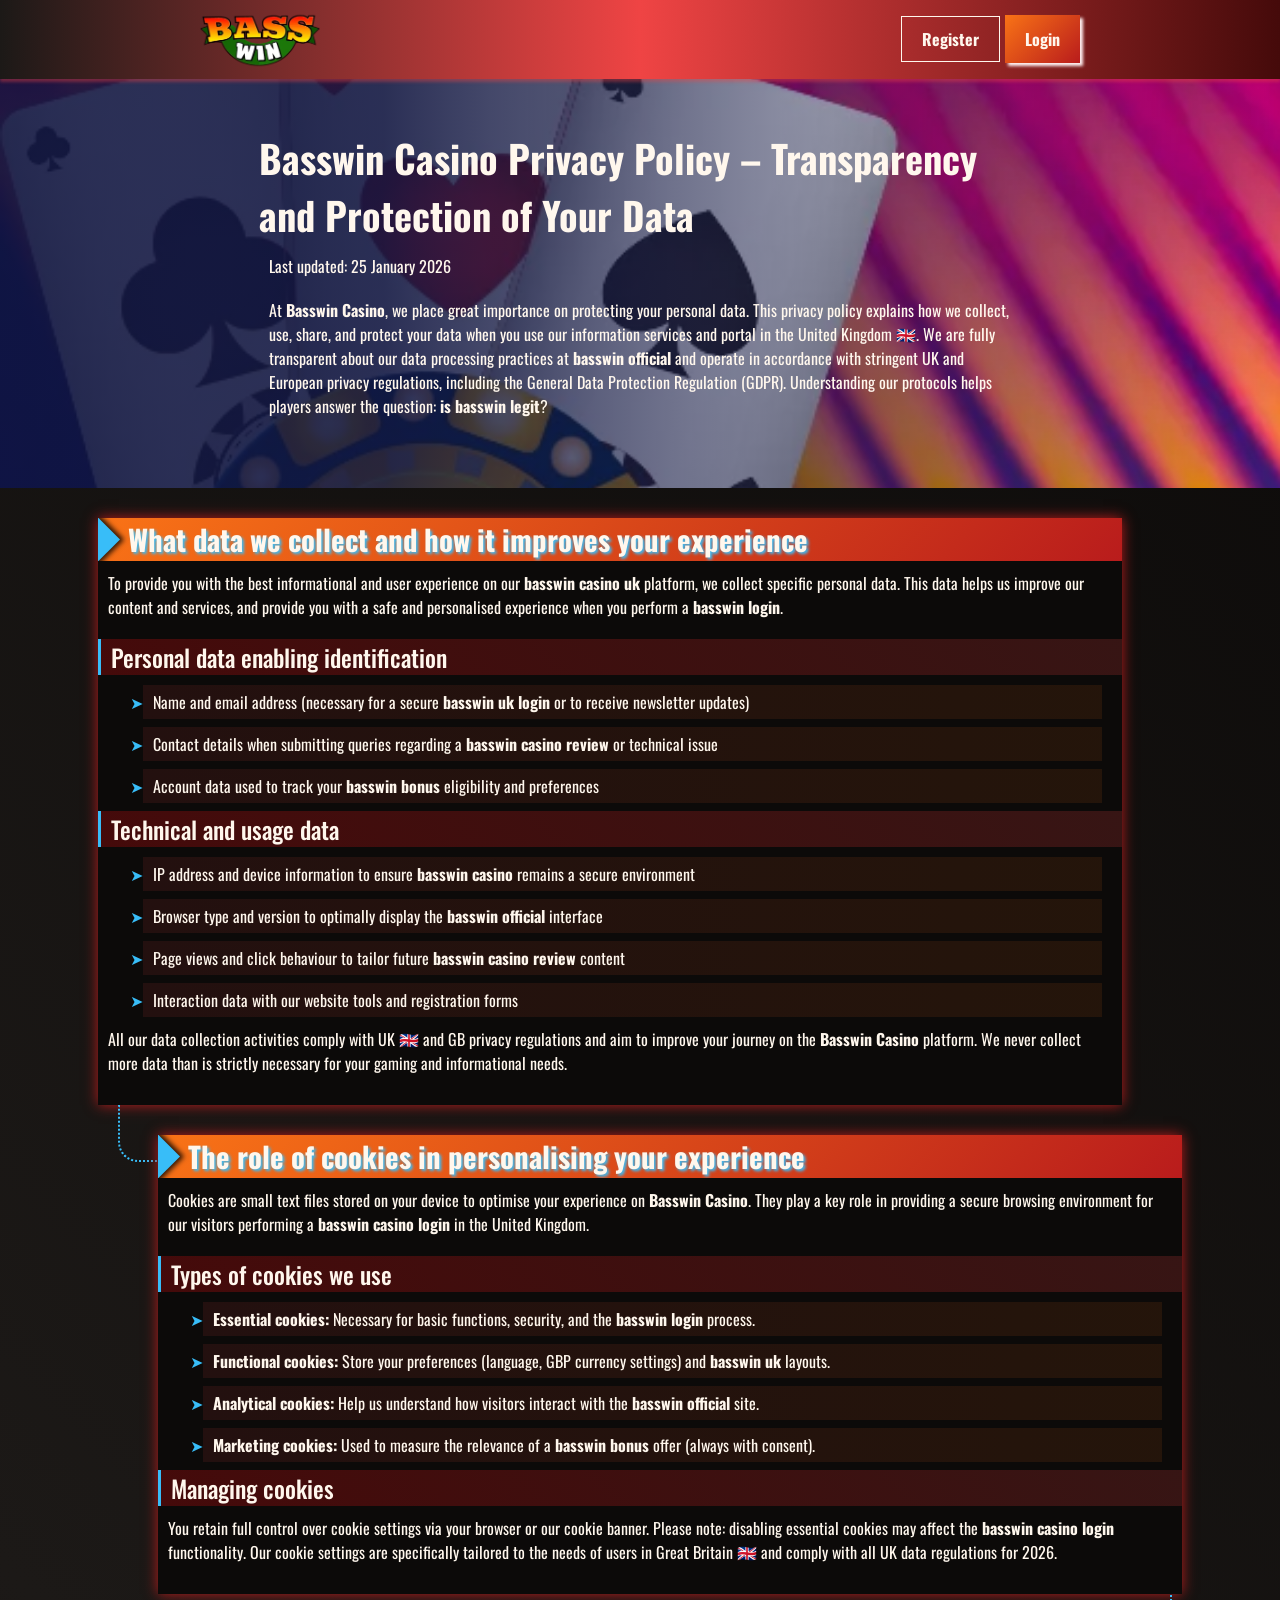
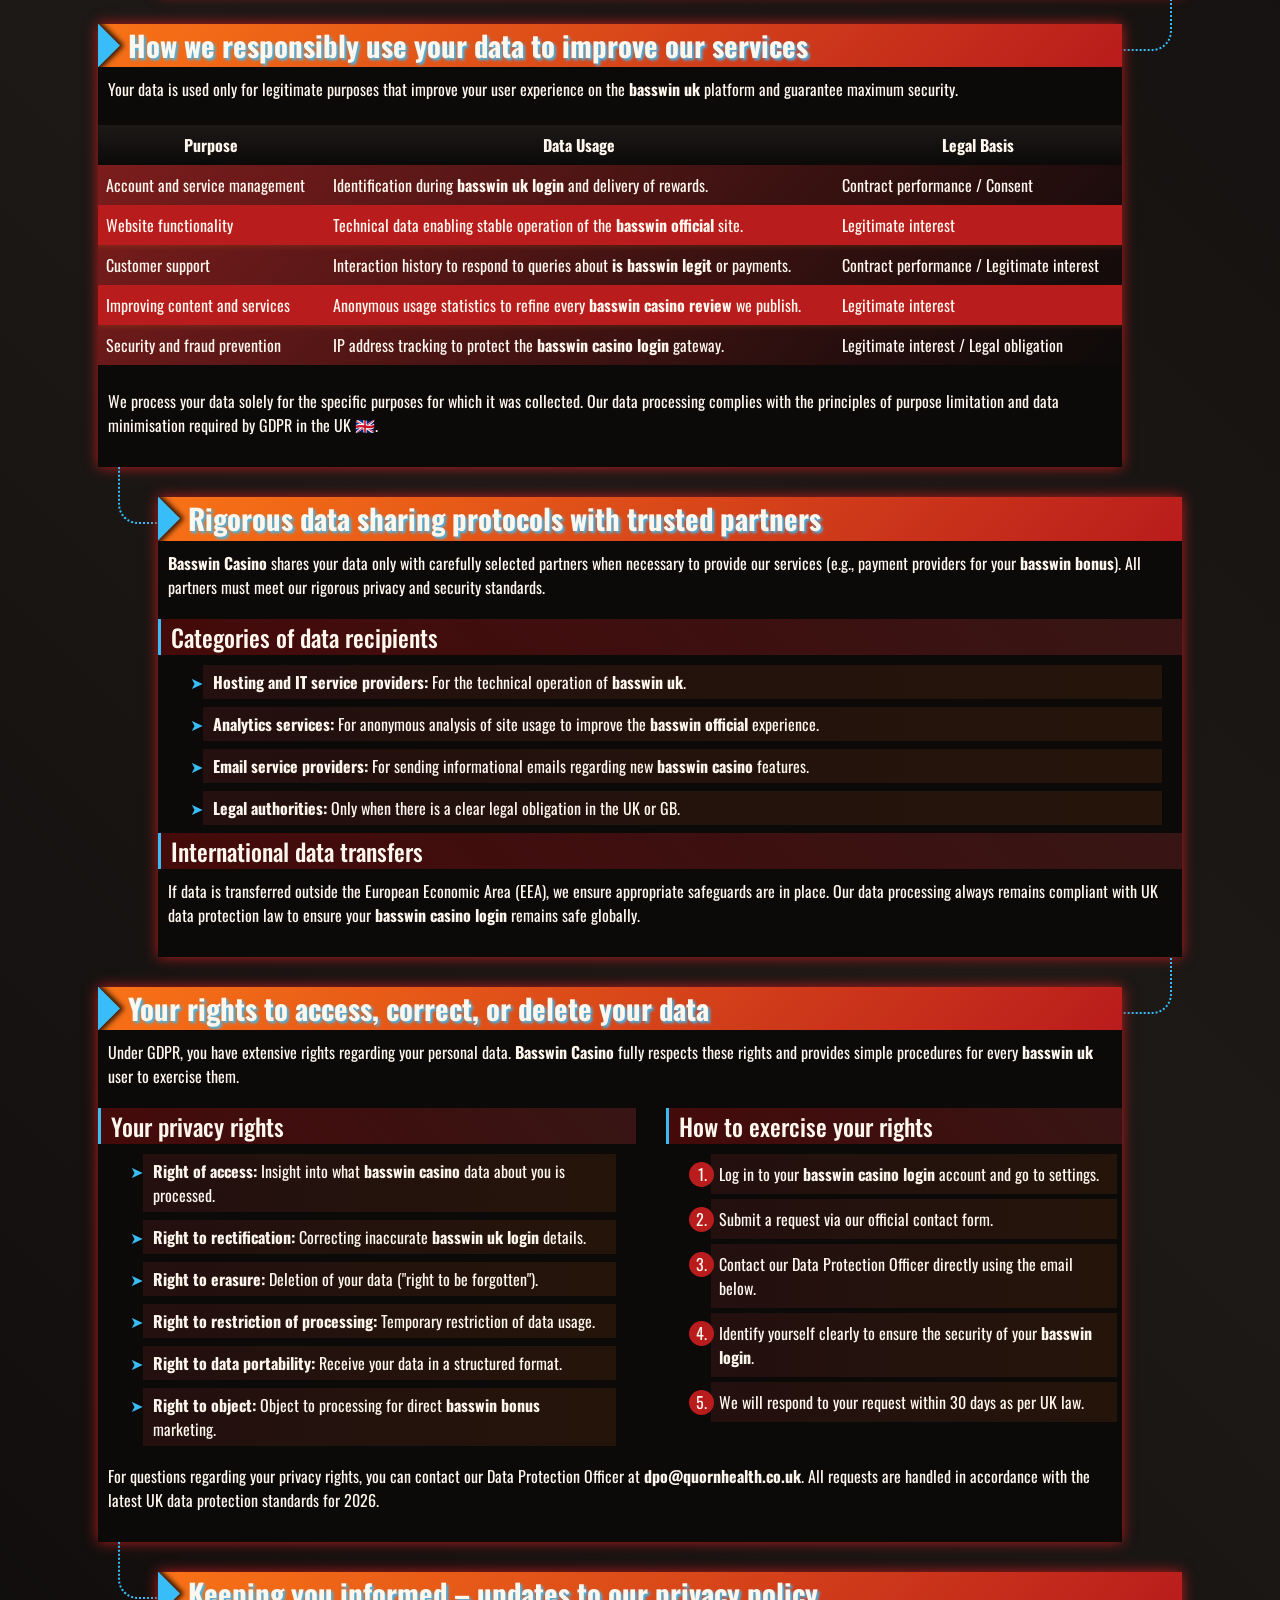
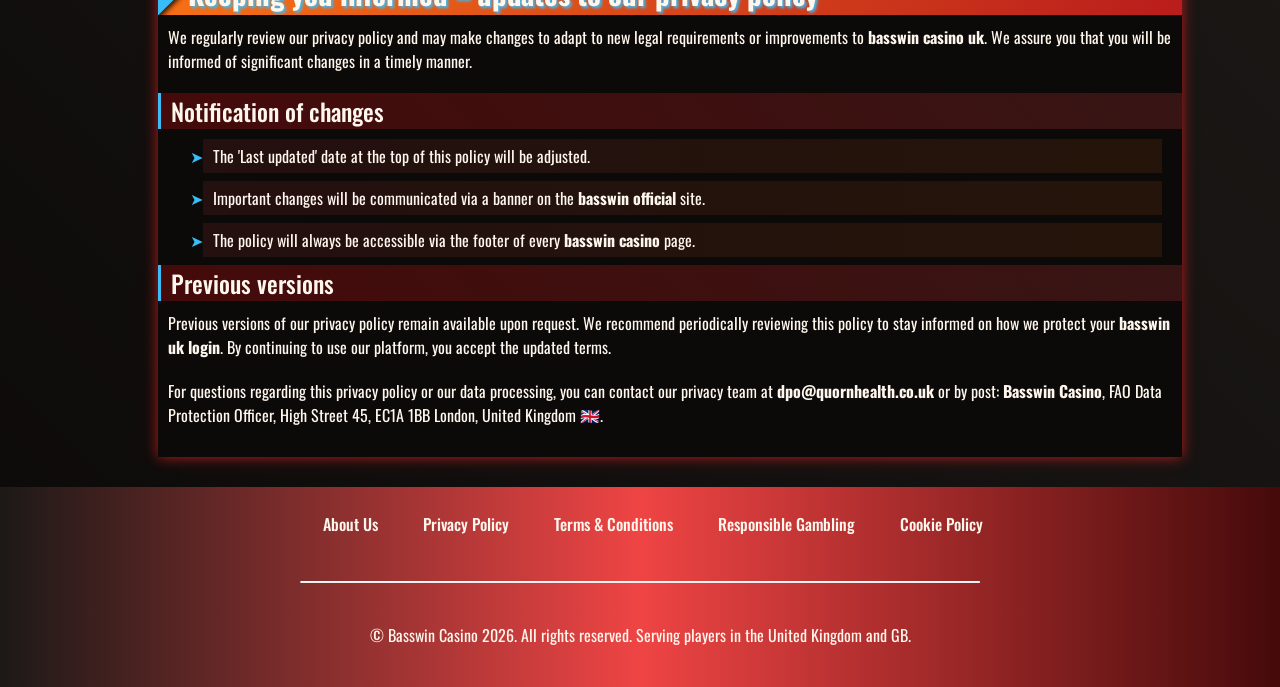
<file: privacy-policy/index.html>
<!DOCTYPE html>
<html lang="en">

<head>
    <meta charset="UTF-8">
    <meta name="viewport" content="width=device-width, initial-scale=1.0">
    <link rel="stylesheet" href="/style.css">
    <link rel="shortcut icon" href="/favicon.ico" type="image/x-icon">
    <title>Basswin Casino – Privacy Policy - Transparency and Protection of Your Data</title>
    <meta name="description"
        content="Basswin Casino guarantees full transparency in data processing. Learn how we safely collect, protect, and use your data for a safer and more personalised user experience in the UK.">
    <meta name="googlebot" content="index,follow,noarchive">

    <link rel="canonical" href="https://www.quornhealth.co.uk/privacy-policy/">

    <meta property="og:type" content="website" />
    <meta property="og:title" content="Basswin Casino – Privacy Policy - Transparency and Protection of Your Data" />
    <meta property="og:description"
        content="Basswin Casino guarantees full transparency in data processing and player protection." />
    <meta property="og:url" content="https://www.quornhealth.co.uk/privacy-policy/" />
    <meta property="og:site_name" content="Basswin Casino" />
    <meta property="og:locale" content="en_GB" />

    <script type="application/ld+json">
    {
        "@context": "https://schema.org",
        "@type": "WebPage",
        "name": "Basswin Casino Privacy Policy",
        "description": "Basswin Casino privacy policy - transparent data protection for users in the UK.",
        "url": "https://www.quornhealth.co.uk/privacy-policy/",
        "inLanguage": "en-GB"
    }
    </script>
</head>

<body>

    <header>
        <div class="logo">
            <a href="/"><img src="/img/logo.webp" alt="Basswin Casino logo" width="140" height="70"></a>
        </div>

        <div class="header-btn">
            <a href="/play/" rel="nofollow" content="noindex" class="h-violet-btn">Register</a>
            <a href="/play/" rel="nofollow" content="noindex" class="h-accent-btn">Login</a>
        </div>
    </header>

    <main>
        <div class="promo">
            <div class="promo-l">
                <h1>Basswin Casino Privacy Policy – Transparency and Protection of Your Data</h1>
                <p class="txt">
                    Last updated: 25 January 2026
                </p>
                <p class="txt">
                    At <strong>Basswin Casino</strong>, we place great importance on protecting your personal data.
                    This privacy policy explains how we collect, use, share, and protect your data when you use our
                    information services and portal in the United Kingdom 🇬🇧. We are fully transparent about our data
                    processing practices at <strong>basswin official</strong> and operate in accordance with stringent
                    UK and European privacy regulations,
                    including the General Data Protection Regulation (GDPR). Understanding our protocols helps players
                    answer the question: <strong>is basswin legit</strong>?
                </p>
            </div>
        </div>

        <div class="wrapper">
            <div class="container">
                <div class="container__header">
                    <h2>What data we collect and how it improves your experience</h2>
                </div>
                <p class="txt">
                    To provide you with the best informational and user experience on our <strong>basswin casino
                        uk</strong> platform, we collect specific
                    personal data. This data helps us improve our content and services, and provide you with a safe and
                    personalised experience when you perform a <strong>basswin login</strong>.
                </p>

                <h3>Personal data enabling identification</h3>
                <ul>
                    <li>Name and email address (necessary for a secure <strong>basswin uk login</strong> or to receive
                        newsletter updates)
                    </li>
                    <li>Contact details when submitting queries regarding a <strong>basswin casino review</strong> or
                        technical issue</li>
                    <li>Account data used to track your <strong>basswin bonus</strong> eligibility and preferences</li>
                </ul>

                <h3>Technical and usage data</h3>
                <ul>
                    <li>IP address and device information to ensure <strong>basswin casino</strong> remains a secure
                        environment</li>
                    <li>Browser type and version to optimally display the <strong>basswin official</strong> interface
                    </li>
                    <li>Page views and click behaviour to tailor future <strong>basswin casino review</strong> content
                    </li>
                    <li>Interaction data with our website tools and registration forms</li>
                </ul>

                <p class="txt">
                    All our data collection activities comply with UK 🇬🇧 and GB privacy regulations and aim to
                    improve your journey on the <strong>Basswin Casino</strong> platform. We never collect
                    more data than is strictly necessary for your gaming and informational needs.
                </p>
            </div>

            <div class="container">
                <div class="container__header">
                    <h2>The role of cookies in personalising your experience</h2>
                </div>
                <p class="txt">
                    Cookies are small text files stored on your device to optimise your experience on <strong>Basswin
                        Casino</strong>. They play a key role in providing a secure browsing
                    environment for our visitors performing a <strong>basswin casino login</strong> in the United
                    Kingdom.
                </p>

                <h3>Types of cookies we use</h3>
                <ul>
                    <li><strong>Essential cookies:</strong> Necessary for basic functions, security, and the
                        <strong>basswin login</strong> process.
                    </li>
                    <li><strong>Functional cookies:</strong> Store your preferences (language, GBP currency settings)
                        and <strong>basswin uk</strong> layouts.
                    </li>
                    <li><strong>Analytical cookies:</strong> Help us understand how visitors interact with the
                        <strong>basswin official</strong> site.
                    </li>
                    <li><strong>Marketing cookies:</strong> Used to measure the relevance of a <strong>basswin
                            bonus</strong> offer (always with consent).</li>
                </ul>

                <h3>Managing cookies</h3>
                <p class="txt">
                    You retain full control over cookie settings via your browser or our cookie banner. Please note:
                    disabling essential cookies may affect the <strong>basswin casino login</strong> functionality. Our
                    cookie settings are specifically tailored to the needs of users in
                    Great Britain 🇬🇧 and comply with all UK data regulations for 2026.
                </p>
            </div>

            <div class="container">
                <div class="container__header">
                    <h2>How we responsibly use your data to improve our services</h2>
                </div>
                <p class="txt">
                    Your data is used only for legitimate purposes that improve your user experience on the
                    <strong>basswin uk</strong>
                    platform and guarantee maximum security.
                </p>

                <div class="table-wrapper">
                    <table>
                        <thead>
                            <tr>
                                <th>Purpose</th>
                                <th>Data Usage</th>
                                <th>Legal Basis</th>
                            </tr>
                        </thead>
                        <tbody>
                            <tr>
                                <td>Account and service management</td>
                                <td>Identification during <strong>basswin uk login</strong> and delivery of rewards.
                                </td>
                                <td>Contract performance / Consent</td>
                            </tr>
                            <tr>
                                <td>Website functionality</td>
                                <td>Technical data enabling stable operation of the <strong>basswin official</strong>
                                    site.</td>
                                <td>Legitimate interest</td>
                            </tr>
                            <tr>
                                <td>Customer support</td>
                                <td>Interaction history to respond to queries about <strong>is basswin legit</strong> or
                                    payments.</td>
                                <td>Contract performance / Legitimate interest</td>
                            </tr>
                            <tr>
                                <td>Improving content and services</td>
                                <td>Anonymous usage statistics to refine every <strong>basswin casino review</strong> we
                                    publish.
                                </td>
                                <td>Legitimate interest</td>
                            </tr>
                            <tr>
                                <td>Security and fraud prevention</td>
                                <td>IP address tracking to protect the <strong>basswin casino login</strong> gateway.
                                </td>
                                <td>Legitimate interest / Legal obligation</td>
                            </tr>
                        </tbody>
                    </table>
                </div>

                <p class="txt">
                    We process your data solely for the specific purposes for which it was collected. Our data
                    processing complies with the principles of purpose limitation and data minimisation required by GDPR
                    in the UK 🇬🇧.
                </p>
            </div>

            <div class="container">
                <div class="container__header">
                    <h2>Rigorous data sharing protocols with trusted partners</h2>
                </div>
                <p class="txt">
                    <strong>Basswin Casino</strong> shares your data only with carefully selected partners when
                    necessary
                    to provide our services (e.g., payment providers for your <strong>basswin bonus</strong>). All
                    partners must meet our rigorous privacy
                    and security standards.
                </p>

                <h3>Categories of data recipients</h3>
                <ul>
                    <li><strong>Hosting and IT service providers:</strong> For the technical operation of
                        <strong>basswin uk</strong>.
                    </li>
                    <li><strong>Analytics services:</strong> For anonymous analysis of site usage to improve the
                        <strong>basswin official</strong> experience.
                    </li>
                    <li><strong>Email service providers:</strong> For sending informational emails regarding new
                        <strong>basswin casino</strong> features.
                    </li>
                    <li><strong>Legal authorities:</strong> Only when there is a clear legal obligation in the UK or GB.
                    </li>
                </ul>

                <h3>International data transfers</h3>
                <p class="txt">
                    If data is transferred outside the European Economic Area (EEA), we ensure appropriate
                    safeguards are in place. Our data processing always remains compliant
                    with UK data protection law to ensure your <strong>basswin casino login</strong> remains safe
                    globally.
                </p>
            </div>

            <div class="container">
                <div class="container__header">
                    <h2>Your rights to access, correct, or delete your data</h2>
                </div>
                <p class="txt">
                    Under GDPR, you have extensive rights regarding your personal data.
                    <strong>Basswin Casino</strong> fully respects these rights and provides simple procedures for every
                    <strong>basswin uk</strong> user to exercise them.
                </p>

                <div class="comparison-list">
                    <div>
                        <h3>Your privacy rights</h3>
                        <ul>
                            <li><strong>Right of access:</strong> Insight into what <strong>basswin casino</strong> data
                                about you is processed.
                            </li>
                            <li><strong>Right to rectification:</strong> Correcting inaccurate <strong>basswin uk
                                    login</strong> details.</li>
                            <li><strong>Right to erasure:</strong> Deletion of your data ("right to be forgotten").</li>
                            <li><strong>Right to restriction of processing:</strong> Temporary restriction of data
                                usage.</li>
                            <li><strong>Right to data portability:</strong> Receive your data in a structured format.
                            </li>
                            <li><strong>Right to object:</strong> Object to processing for direct <strong>basswin
                                    bonus</strong> marketing.</li>
                        </ul>
                    </div>

                    <div>
                        <h3>How to exercise your rights</h3>
                        <ol>
                            <li>Log in to your <strong>basswin casino login</strong> account and go to settings.</li>
                            <li>Submit a request via our official contact form.</li>
                            <li>Contact our Data Protection Officer directly using the email below.</li>
                            <li>Identify yourself clearly to ensure the security of your <strong>basswin login</strong>.
                            </li>
                            <li>We will respond to your request within 30 days as per UK law.</li>
                        </ol>
                    </div>
                </div>

                <p class="txt">
                    For questions regarding your privacy rights, you can contact our Data Protection Officer at
                    <strong>dpo@quornhealth.co.uk</strong>. All requests are handled in accordance with the latest UK
                    data protection standards for 2026.
                </p>
            </div>

            <div class="container">
                <div class="container__header">
                    <h2>Keeping you informed – updates to our privacy policy</h2>
                </div>
                <p class="txt">
                    We regularly review our privacy policy and may make changes to adapt to new legal requirements or
                    improvements to <strong>basswin casino uk</strong>. We assure you that you will be informed of
                    significant changes in a
                    timely manner.
                </p>

                <h3>Notification of changes</h3>
                <ul>
                    <li>The 'Last updated' date at the top of this policy will be adjusted.</li>
                    <li>Important changes will be communicated via a banner on the <strong>basswin official</strong>
                        site.</li>
                    <li>The policy will always be accessible via the footer of every <strong>basswin casino</strong>
                        page.</li>
                </ul>

                <h3>Previous versions</h3>
                <p class="txt">
                    Previous versions of our privacy policy remain available upon request. We recommend
                    periodically reviewing this policy to stay informed on how we protect your <strong>basswin uk
                        login</strong>. By continuing to use our platform, you accept the updated terms.
                </p>

                <p class="txt">
                    For questions regarding this privacy policy or our data processing, you can contact our privacy team
                    at <strong>dpo@quornhealth.co.uk</strong> or by post: <strong>Basswin Casino</strong>, FAO
                    Data Protection Officer,
                    High Street 45, EC1A 1BB London, United Kingdom 🇬🇧.
                </p>
            </div>
        </div>
    </main>

    <footer>
        <ul class="f-nav">
            <li>
                <a href="/about-us/">About Us</a>
            </li>
            <li>
                <a href="/privacy-policy/">Privacy Policy</a>
            </li>
            <li>
                <a href="/terms-and-conditions/">Terms & Conditions</a>
            </li>
            <li>
                <a href="/responsible-gambling/">Responsible Gambling</a>
            </li>
            <li>
                <a href="/cookie-policy/">Cookie Policy</a>
            </li>
        </ul>

        <hr>

        <p class="txt">
            © Basswin Casino 2026. All rights reserved. Serving players in the United Kingdom and GB.
        </p>
    </footer>
</body>

</html>
</file>
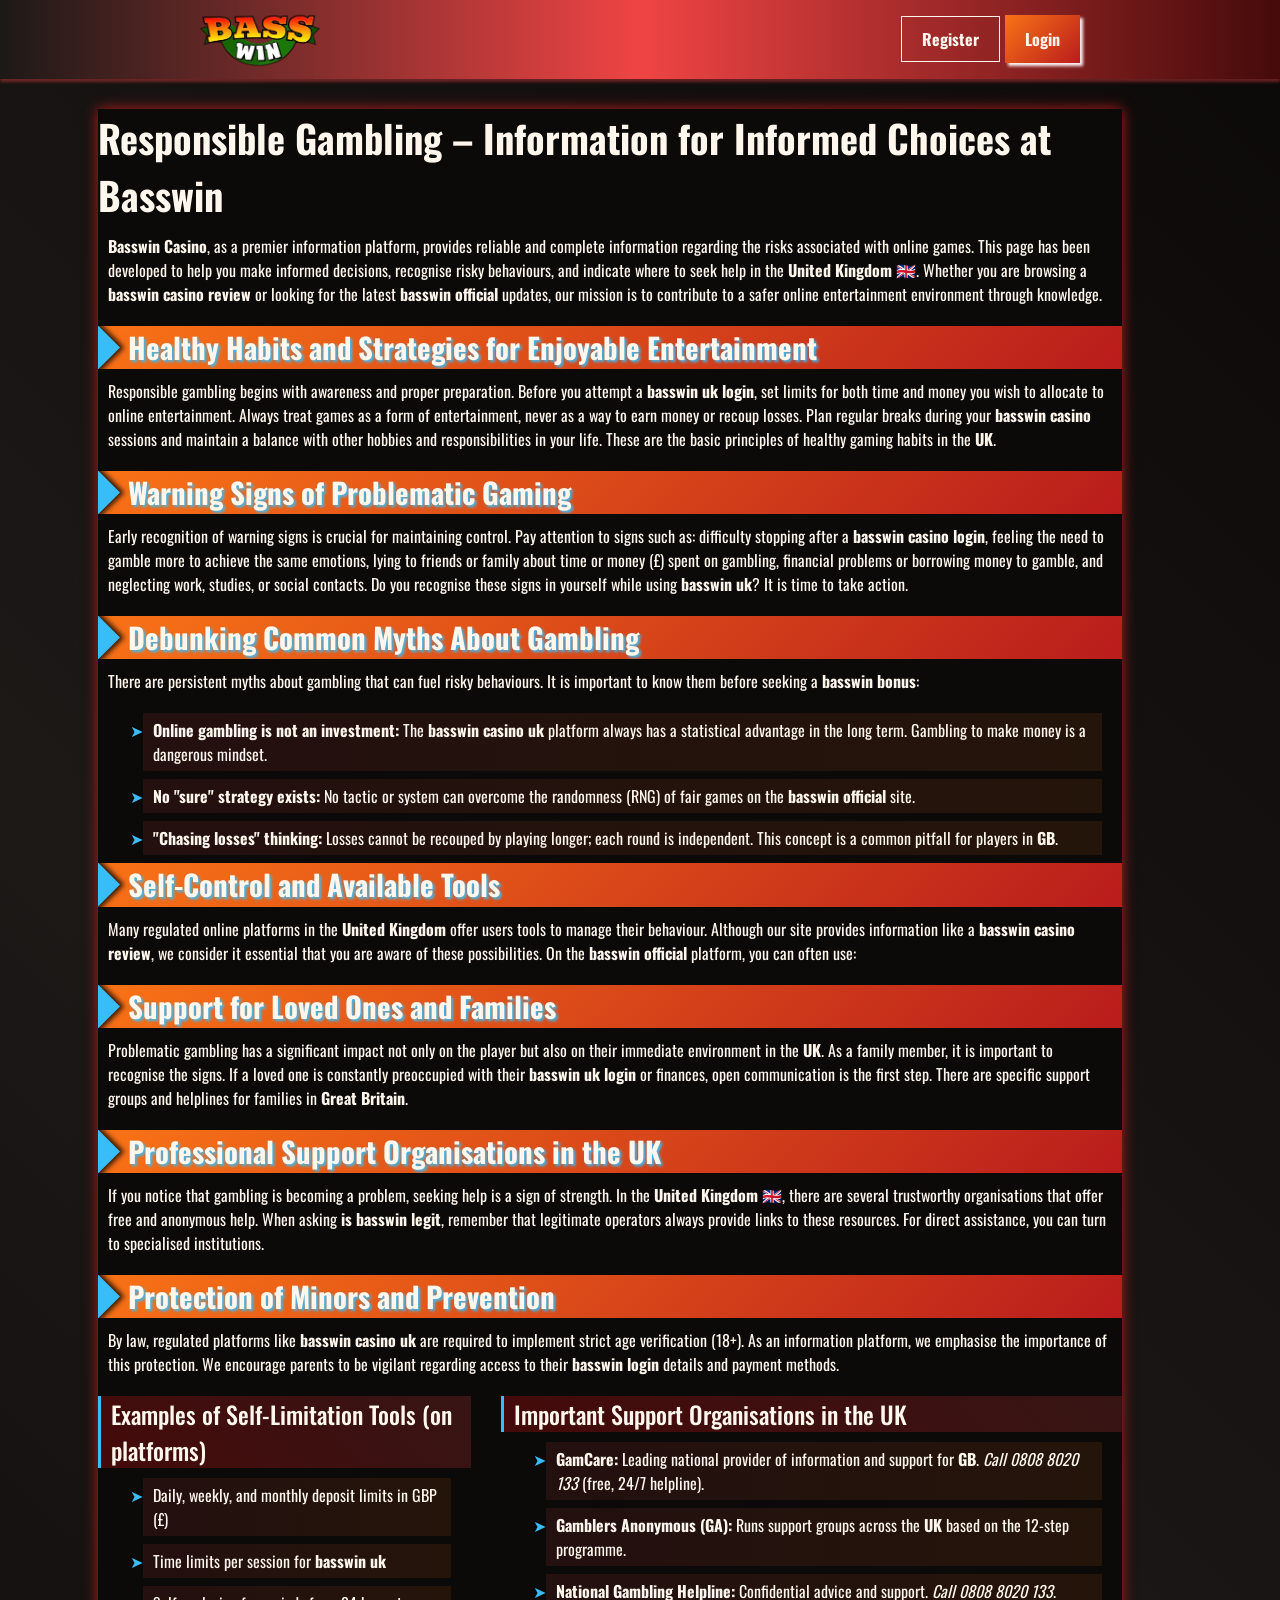
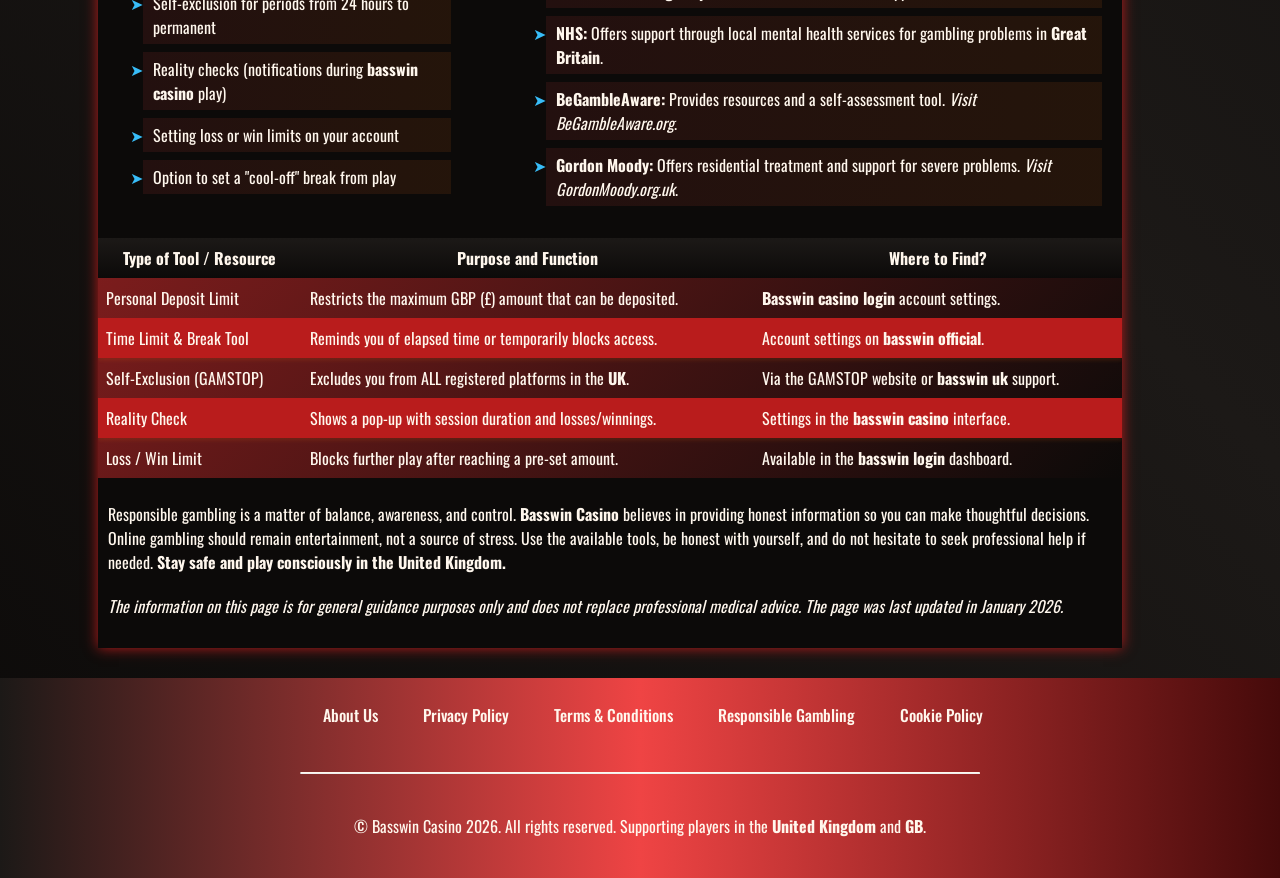
<file: responsible-gambling/index.html>
<!DOCTYPE html>
<html lang="en">

<head>
    <meta charset="UTF-8">
    <meta name="viewport" content="width=device-width, initial-scale=1.0">
    <link rel="stylesheet" href="/style.css">
    <link rel="shortcut icon" href="/favicon.ico" type="image/x-icon">
    <title>Responsible Gambling – Information and Support via Basswin Casino UK</title>
    <meta name="description"
        content="Basswin Casino provides vital information on responsible gambling. Learn to recognise risky behaviours, find self-control tools, and discover professional support in the UK.">
    <meta name="googlebot" content="index,follow,noarchive">

    <link rel="canonical" href="https://www.quornhealth.co.uk/responsible-gambling/">

    <meta property="og:type" content="website" />
    <meta property="og:title" content="Responsible Gambling – Information and Support via Basswin Casino" />
    <meta property="og:description"
        content="Basswin Casino provides information on responsible gambling. Learn to recognise risky behaviours and find effective self-control tools." />
    <meta property="og:url" content="https://www.quornhealth.co.uk/responsible-gambling/" />
    <meta property="og:site_name" content="Basswin Casino" />
    <meta property="og:locale" content="en_GB" />

    <meta name="twitter:card" content="summary" />
    <meta name="twitter:title" content="Responsible Gambling – Information from Basswin Casino" />
    <meta name="twitter:description"
        content="Strategies and tools for healthy and conscious enjoyment of online entertainment, developed by Basswin Casino." />
</head>

<body>

    <header>
        <div class="logo">
            <a href="/"><img src="/img/logo.webp" alt="Basswin Casino logo" width="140" height="70"></a>
        </div>

        <div class="header-btn">
            <a href="/play/" rel="nofollow" content="noindex" class="h-violet-btn">Register</a>
            <a href="/play/" rel="nofollow" content="noindex" class="h-accent-btn">Login</a>
        </div>
    </header>

    <main>
        <div class="wrapper">
            <div class="container">
                <h1>Responsible Gambling – Information for Informed Choices at Basswin</h1>
                <p class="txt">
                    <strong>Basswin Casino</strong>, as a premier information platform, provides reliable and complete
                    information regarding
                    the risks associated with online games. This page has been developed to help you make informed
                    decisions, recognise risky behaviours, and indicate where to seek help in the <strong>United
                        Kingdom</strong> 🇬🇧.
                    Whether you are browsing a <strong>basswin casino review</strong> or looking for the latest
                    <strong>basswin official</strong> updates,
                    our mission is to contribute to a safer online entertainment environment through knowledge.
                </p>

                <div class="container__header">
                    <h2>Healthy Habits and Strategies for Enjoyable Entertainment</h2>
                </div>
                <p class="txt">
                    Responsible gambling begins with awareness and proper preparation. Before you attempt a
                    <strong>basswin uk login</strong>,
                    set limits for both time and money you wish to allocate to online entertainment. Always treat games
                    as a form of
                    entertainment, never as a way to earn money or recoup losses. Plan regular breaks during your
                    <strong>basswin casino</strong>
                    sessions and maintain a balance with other hobbies and responsibilities in your life. These are the
                    basic
                    principles of healthy gaming habits in the <strong>UK</strong>.
                </p>

                <div class="container__header">
                    <h2>Warning Signs of Problematic Gaming</h2>
                </div>
                <p class="txt">
                    Early recognition of warning signs is crucial for maintaining control. Pay attention to signs such
                    as: difficulty stopping after a <strong>basswin casino login</strong>, feeling the need to gamble
                    more to achieve the same emotions,
                    lying to friends or family about time or money (£) spent on gambling, financial problems or
                    borrowing money to
                    gamble, and neglecting work, studies, or social contacts. Do you recognise these signs in yourself
                    while using <strong>basswin uk</strong>?
                    It is time to take action.
                </p>

                <div class="container__header">
                    <h2>Debunking Common Myths About Gambling</h2>
                </div>
                <p class="txt">
                    There are persistent myths about gambling that can fuel risky behaviours. It is important to know
                    them before seeking a <strong>basswin bonus</strong>:
                <ul>
                    <li><strong>Online gambling is not an investment:</strong> The <strong>basswin casino uk</strong>
                        platform always has a statistical
                        advantage in the long term. Gambling to make money is a dangerous mindset.</li>
                    <li><strong>No "sure" strategy exists:</strong> No tactic or system can overcome the randomness
                        (RNG) of fair games on the <strong>basswin official</strong> site.</li>
                    <li><strong>"Chasing losses" thinking:</strong> Losses cannot be recouped by playing longer;
                        each round is independent. This concept is a common pitfall for players in <strong>GB</strong>.
                    </li>
                </ul>
                </p>

                <div class="container__header">
                    <h2>Self-Control and Available Tools</h2>
                </div>
                <p class="txt">
                    Many regulated online platforms in the <strong>United Kingdom</strong> offer users tools to manage
                    their behaviour. Although
                    our site provides information like a <strong>basswin casino review</strong>, we consider it
                    essential that you are
                    aware of these possibilities. On the <strong>basswin official</strong> platform, you can often use:
                </p>

                <div class="container__header">
                    <h2>Support for Loved Ones and Families</h2>
                </div>
                <p class="txt">
                    Problematic gambling has a significant impact not only on the player but also on their
                    immediate environment in the <strong>UK</strong>. As a family member, it is important to recognise
                    the
                    signs. If a loved one is constantly preoccupied with their <strong>basswin uk login</strong> or
                    finances,
                    open communication is the first step. There are specific support groups and helplines for families
                    in <strong>Great Britain</strong>.
                </p>

                <div class="container__header">
                    <h2>Professional Support Organisations in the UK</h2>
                </div>
                <p class="txt">
                    If you notice that gambling is becoming a problem, seeking help is a sign of strength.
                    In the <strong>United Kingdom</strong> 🇬🇧, there are several trustworthy organisations that offer
                    free and
                    anonymous help. When asking <strong>is basswin legit</strong>, remember that legitimate operators
                    always
                    provide links to these resources. For direct assistance, you can turn to specialised institutions.
                </p>

                <div class="container__header">
                    <h2>Protection of Minors and Prevention</h2>
                </div>
                <p class="txt">
                    By law, regulated platforms like <strong>basswin casino uk</strong> are required to implement strict
                    age verification (18+).
                    As an information platform, we emphasise the importance of this protection. We
                    encourage parents to be vigilant regarding access to their <strong>basswin login</strong> details
                    and payment methods.
                </p>

                <div class="comparison-list">
                    <div>
                        <h3>Examples of Self-Limitation Tools (on platforms)</h3>
                        <ul>
                            <li>Daily, weekly, and monthly deposit limits in GBP (£)</li>
                            <li>Time limits per session for <strong>basswin uk</strong></li>
                            <li>Self-exclusion for periods from 24 hours to permanent</li>
                            <li>Reality checks (notifications during <strong>basswin casino</strong> play)</li>
                            <li>Setting loss or win limits on your account</li>
                            <li>Option to set a "cool-off" break from play</li>
                        </ul>
                    </div>

                    <div>
                        <h3>Important Support Organisations in the UK</h3>
                        <ul>
                            <li><strong>GamCare:</strong> Leading national provider of information and support for
                                <strong>GB</strong>.
                                <em>Call 0808 8020 133</em> (free, 24/7 helpline).
                            </li>
                            <li><strong>Gamblers Anonymous (GA):</strong> Runs support groups across the
                                <strong>UK</strong> based on the
                                12-step programme.
                            </li>
                            <li><strong>National Gambling Helpline:</strong> Confidential
                                advice and support. <em>Call 0808 8020 133</em>.
                            </li>
                            <li><strong>NHS:</strong> Offers support through local mental
                                health services for gambling problems in <strong>Great Britain</strong>.</li>
                            <li><strong>BeGambleAware:</strong> Provides resources and a self-assessment tool.
                                <em>Visit BeGambleAware.org</em>.
                            </li>
                            <li><strong>Gordon Moody:</strong> Offers residential treatment and support for severe
                                problems.
                                <em>Visit GordonMoody.org.uk</em>.
                            </li>
                        </ul>
                    </div>
                </div>

                <div class="table-wrapper">
                    <table>
                        <thead>
                            <tr>
                                <th>Type of Tool / Resource</th>
                                <th>Purpose and Function</th>
                                <th>Where to Find?</th>
                            </tr>
                        </thead>
                        <tbody>
                            <tr>
                                <td>Personal Deposit Limit</td>
                                <td>Restricts the maximum GBP (£) amount that can be deposited.</td>
                                <td><strong>Basswin casino login</strong> account settings.</td>
                            </tr>
                            <tr>
                                <td>Time Limit & Break Tool</td>
                                <td>Reminds you of elapsed time or temporarily blocks access.</td>
                                <td>Account settings on <strong>basswin official</strong>.</td>
                            </tr>
                            <tr>
                                <td>Self-Exclusion (GAMSTOP)</td>
                                <td>Excludes you from ALL registered platforms in the <strong>UK</strong>.</td>
                                <td>Via the GAMSTOP website or <strong>basswin uk</strong> support.</td>
                            </tr>
                            <tr>
                                <td>Reality Check</td>
                                <td>Shows a pop-up with session duration and losses/winnings.</td>
                                <td>Settings in the <strong>basswin casino</strong> interface.</td>
                            </tr>
                            <tr>
                                <td>Loss / Win Limit</td>
                                <td>Blocks further play after reaching a pre-set amount.</td>
                                <td>Available in the <strong>basswin login</strong> dashboard.</td>
                            </tr>
                        </tbody>
                    </table>
                </div>

                <p class="txt">
                    Responsible gambling is a matter of balance, awareness, and control. <strong>Basswin Casino</strong>
                    believes in
                    providing honest information so you can make thoughtful decisions. Online gambling should remain
                    entertainment, not a source of stress. Use the available tools, be honest with
                    yourself, and do not hesitate to seek professional help if needed.
                    <strong>Stay safe and play consciously in the United Kingdom.</strong>
                </p>
                <p class="txt"><em>The information on this page is for general guidance purposes only and does not
                        replace professional medical advice. The page was last updated in January 2026.</em></p>
            </div>
        </div>
    </main>

    <footer>
        <ul class="f-nav">
            <li>
                <a href="/about-us/">About Us</a>
            </li>
            <li>
                <a href="/privacy-policy/">Privacy Policy</a>
            </li>
            <li>
                <a href="/terms-and-conditions/">Terms & Conditions</a>
            </li>
            <li>
                <a href="/responsible-gambling/">Responsible Gambling</a>
            </li>
            <li>
                <a href="/cookie-policy/">Cookie Policy</a>
            </li>
        </ul>

        <hr>

        <p class="txt">
            © Basswin Casino 2026. All rights reserved. Supporting players in the <strong>United Kingdom</strong> and
            <strong>GB</strong>.
        </p>
    </footer>
</body>

</html>
</file>
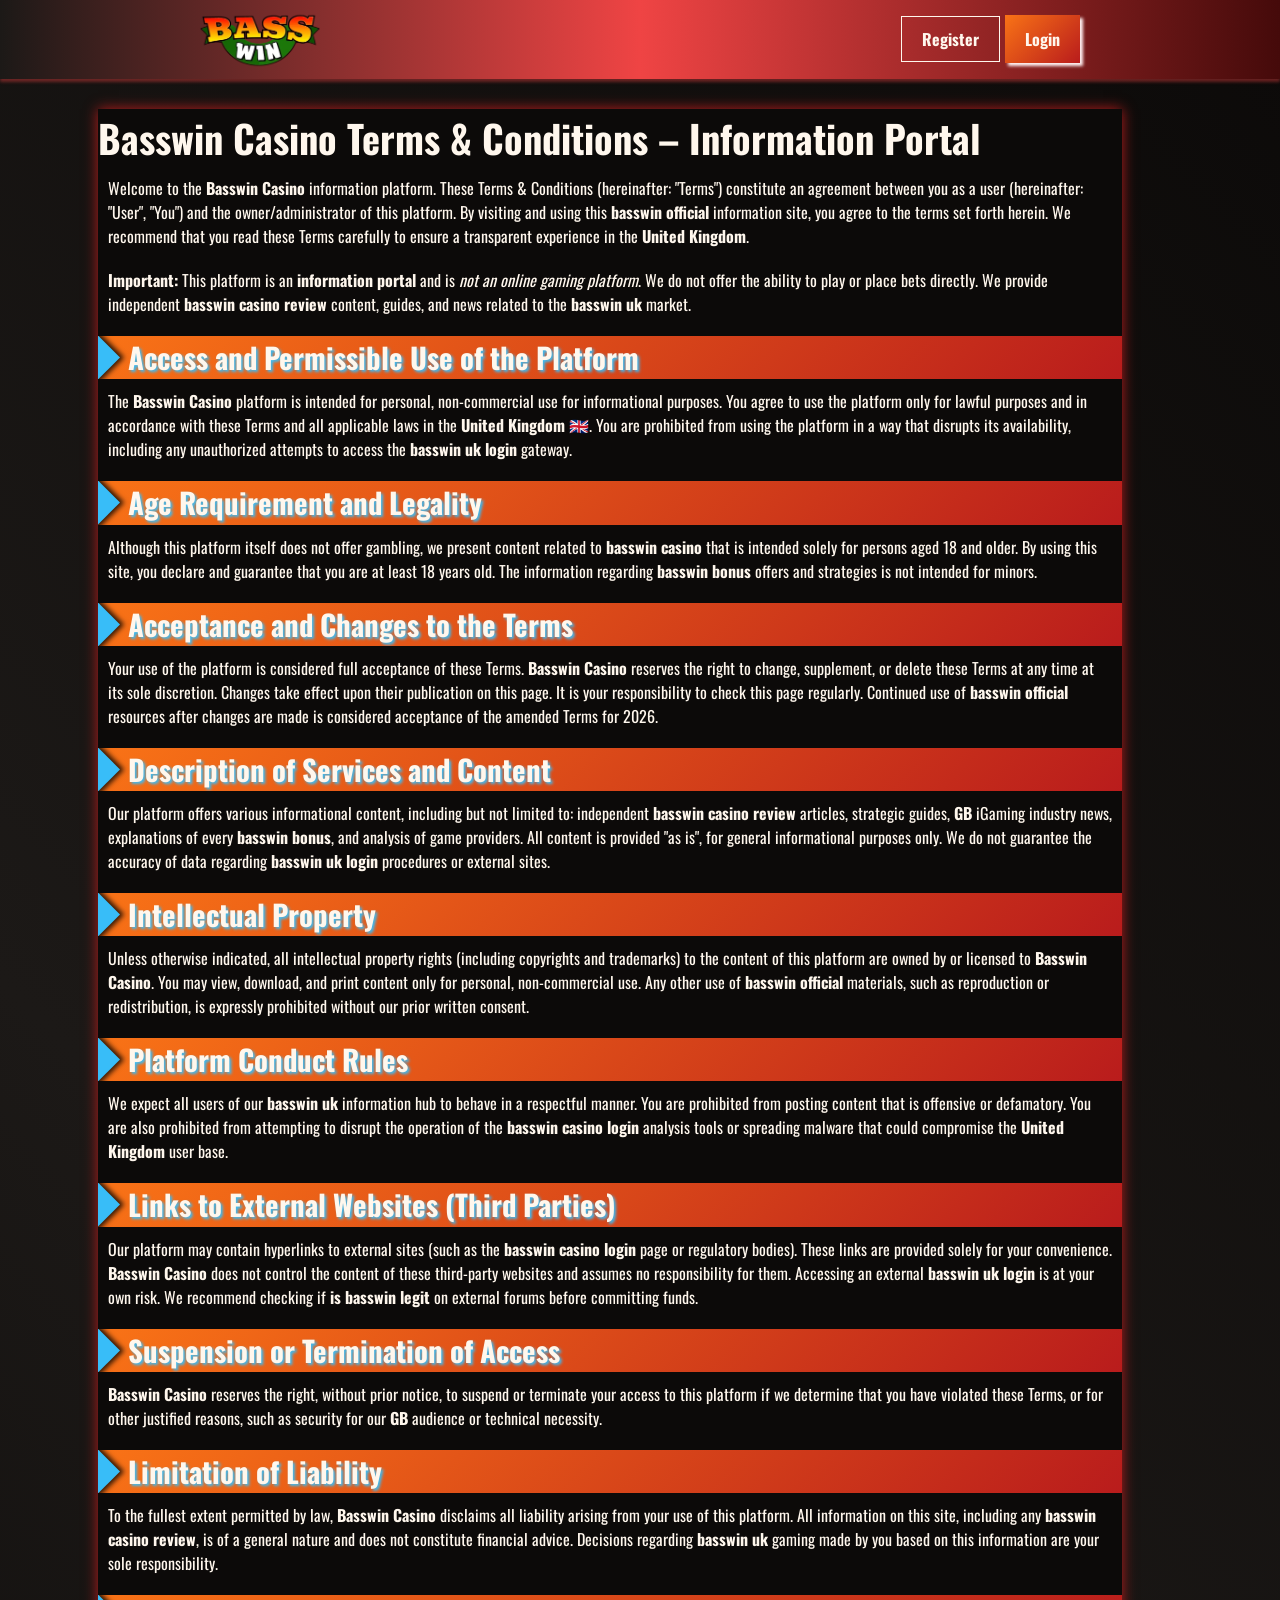
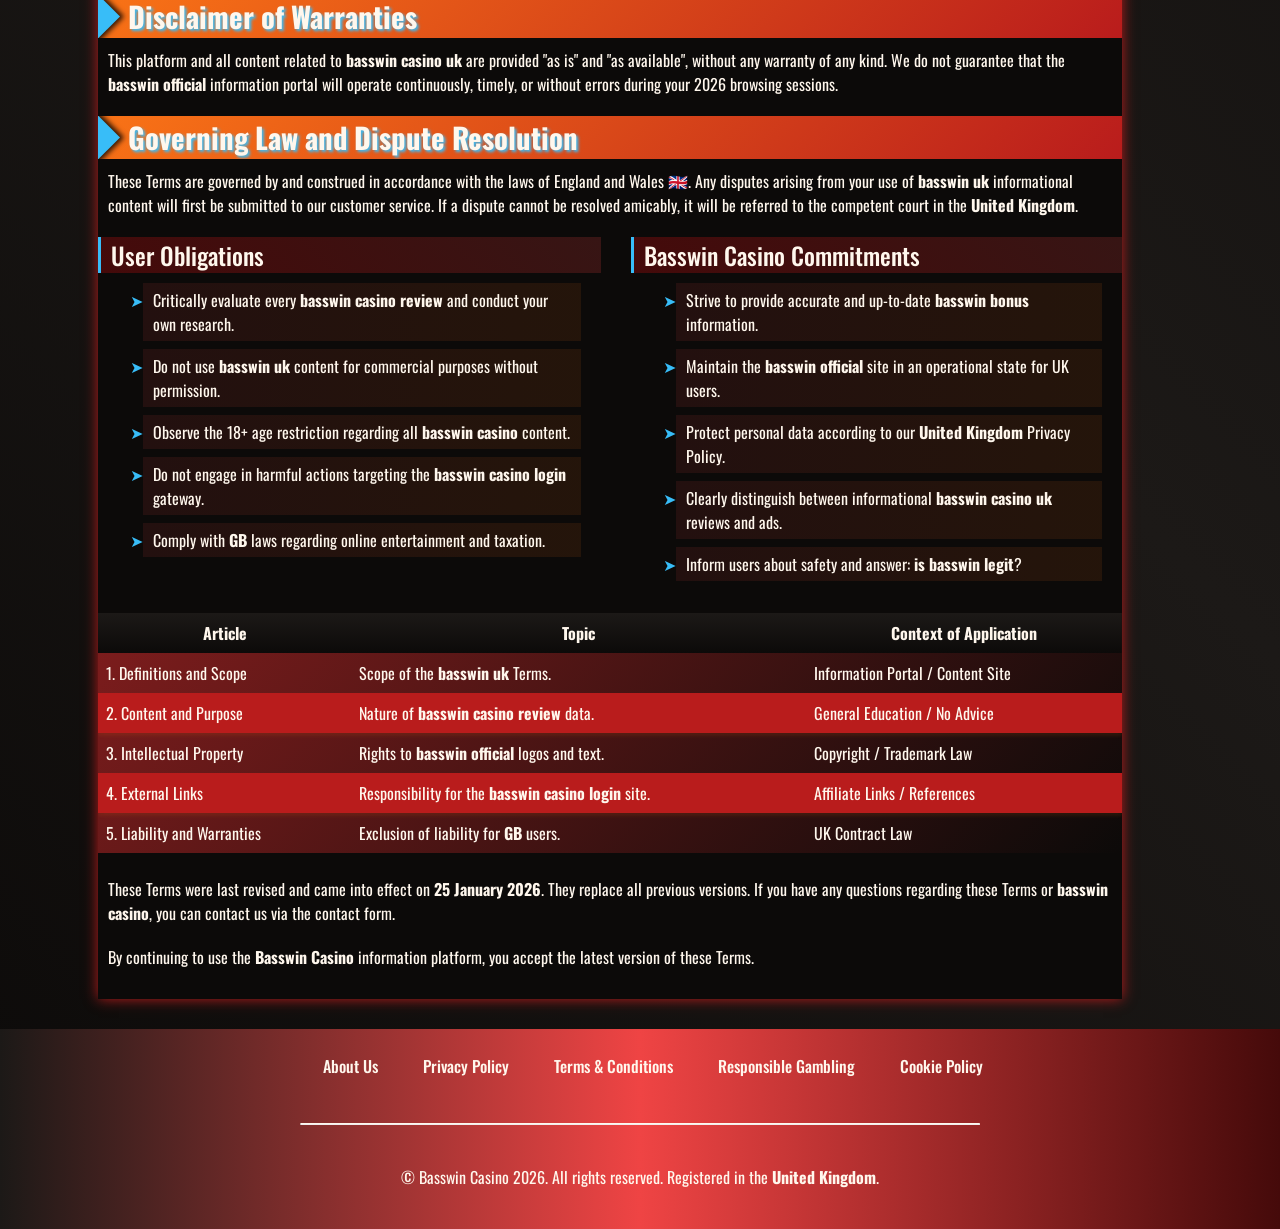
<file: terms-and-conditions/index.html>
<!DOCTYPE html>
<html lang="en">

<head>
    <meta charset="UTF-8">
    <meta name="viewport" content="width=device-width, initial-scale=1.0">
    <link rel="stylesheet" href="/style.css">
    <link rel="shortcut icon" href="/favicon.ico" type="image/x-icon">
    <title>Terms & Conditions – Basswin Casino Information Platform</title>
    <meta name="description"
        content="By using the Basswin Casino platform, you accept these Terms & Conditions, which define our services, describe your rights, and promote responsible use of our information in the UK.">
    <meta name="googlebot" content="index,follow,noarchive">

    <link rel="canonical" href="https://www.quornhealth.co.uk/terms-and-conditions/">

    <meta property="og:type" content="website" />
    <meta property="og:title" content="Terms & Conditions – Basswin Casino Information Platform" />
    <meta property="og:description"
        content="Review the Terms & Conditions of the Basswin Casino information platform for a clear understanding of the scope of services provided." />
    <meta property="og:url" content="https://www.quornhealth.co.uk/terms-and-conditions/" />
    <meta property="og:site_name" content="Basswin Casino" />
    <meta property="og:locale" content="en_GB" />

    <meta name="twitter:card" content="summary" />
    <meta name="twitter:title" content="Terms & Conditions - Basswin Casino" />
    <meta name="twitter:description" content="Official terms of use for the Basswin Casino information portal." />
</head>

<body>

    <header>
        <div class="logo">
            <a href="/"><img src="/img/logo.webp" alt="Basswin Casino logo" width="140" height="70"></a>
        </div>

        <div class="header-btn">
            <a href="/play/" rel="nofollow" content="noindex" class="h-violet-btn">Register</a>
            <a href="/play/" rel="nofollow" content="noindex" class="h-accent-btn">Login</a>
        </div>
    </header>

    <main>
        <div class="wrapper">
            <div class="container">
                <h1>Basswin Casino Terms & Conditions – Information Portal</h1>
                <p class="txt">
                    Welcome to the <strong>Basswin Casino</strong> information platform. These Terms & Conditions
                    (hereinafter: "Terms") constitute an agreement between you as a user (hereinafter: "User", "You")
                    and the owner/administrator of this platform. By visiting and using this <strong>basswin
                        official</strong> information site, you agree to the
                    terms set forth herein. We recommend that you read these Terms carefully to ensure a transparent
                    experience in the <strong>United Kingdom</strong>.
                </p>
                <p class="txt">
                    <strong>Important:</strong> This platform is an <strong>information portal</strong> and is <em>not
                        an online gaming platform</em>. We do not offer the ability to play or place bets directly. We
                    provide
                    independent <strong>basswin casino review</strong> content, guides, and news related to the
                    <strong>basswin uk</strong> market.
                </p>

                <div class="container__header">
                    <h2>Access and Permissible Use of the Platform</h2>
                </div>
                <p class="txt">
                    The <strong>Basswin Casino</strong> platform is intended for personal, non-commercial use for
                    informational purposes. You agree to use the platform only for lawful purposes and in accordance
                    with these Terms and all applicable laws in the <strong>United Kingdom</strong> 🇬🇧. You
                    are prohibited from using the platform in a way that disrupts its availability, including any
                    unauthorized attempts to access the <strong>basswin uk login</strong> gateway.
                </p>

                <div class="container__header">
                    <h2>Age Requirement and Legality</h2>
                </div>
                <p class="txt">
                    Although this platform itself does not offer gambling, we present content related to <strong>basswin
                        casino</strong> that
                    is intended solely for persons aged 18 and older. By using this site, you declare and guarantee
                    that you are at least 18 years old. The information regarding <strong>basswin bonus</strong> offers
                    and strategies is not intended for minors.
                </p>

                <div class="container__header">
                    <h2>Acceptance and Changes to the Terms</h2>
                </div>
                <p class="txt">
                    Your use of the platform is considered full acceptance of these Terms.
                    <strong>Basswin Casino</strong> reserves the right to change, supplement, or delete these Terms at
                    any
                    time at its sole discretion. Changes take effect upon their publication on this page. It is your
                    responsibility to check this page regularly. Continued use of <strong>basswin official</strong>
                    resources after changes are made is
                    considered acceptance of the amended Terms for 2026.
                </p>

                <div class="container__header">
                    <h2>Description of Services and Content</h2>
                </div>
                <p class="txt">
                    Our platform offers various informational content, including but not limited to: independent
                    <strong>basswin casino review</strong>
                    articles, strategic guides, <strong>GB</strong> iGaming industry news, explanations of every
                    <strong>basswin bonus</strong>, and analysis
                    of game providers. All content is provided "as is", for general informational purposes only. We do
                    not guarantee the accuracy of data regarding <strong>basswin uk login</strong> procedures or
                    external sites.
                </p>

                <div class="container__header">
                    <h2>Intellectual Property</h2>
                </div>
                <p class="txt">
                    Unless otherwise indicated, all intellectual property rights (including copyrights and trademarks)
                    to the content of this platform
                    are owned by or licensed to <strong>Basswin Casino</strong>. You may view, download, and print
                    content only for personal, non-commercial
                    use. Any other use of <strong>basswin official</strong> materials, such as reproduction or
                    redistribution, is expressly
                    prohibited without our prior written consent.
                </p>

                <div class="container__header">
                    <h2>Platform Conduct Rules</h2>
                </div>
                <p class="txt">
                    We expect all users of our <strong>basswin uk</strong> information hub to behave in a respectful
                    manner. You are prohibited
                    from posting content that is offensive or defamatory. You are also prohibited from attempting to
                    disrupt the operation of the <strong>basswin casino login</strong>
                    analysis tools or spreading malware that could compromise the <strong>United Kingdom</strong> user
                    base.
                </p>

                <div class="container__header">
                    <h2>Links to External Websites (Third Parties)</h2>
                </div>
                <p class="txt">
                    Our platform may contain hyperlinks to external sites (such as the <strong>basswin casino
                        login</strong> page or regulatory bodies).
                    These links are provided solely for your convenience.
                    <strong>Basswin Casino</strong> does not control the content of these third-party websites and
                    assumes
                    no responsibility for them. Accessing an external <strong>basswin uk login</strong> is at your own
                    risk. We
                    recommend checking if <strong>is basswin legit</strong> on external forums before committing funds.
                </p>

                <div class="container__header">
                    <h2>Suspension or Termination of Access</h2>
                </div>
                <p class="txt">
                    <strong>Basswin Casino</strong> reserves the right, without prior notice, to
                    suspend or terminate your access to this platform if we determine that you have
                    violated these Terms, or for other justified reasons, such as security for our <strong>GB</strong>
                    audience or technical necessity.
                </p>

                <div class="container__header">
                    <h2>Limitation of Liability</h2>
                </div>
                <p class="txt">
                    To the fullest extent permitted by law, <strong>Basswin Casino</strong> disclaims all liability
                    arising
                    from your use of this platform. All information on this site, including any <strong>basswin casino
                        review</strong>,
                    is of a general nature and does not constitute financial advice. Decisions regarding <strong>basswin
                        uk</strong>
                    gaming made by you based on this information are your sole responsibility.
                </p>

                <div class="container__header">
                    <h2>Disclaimer of Warranties</h2>
                </div>
                <p class="txt">
                    This platform and all content related to <strong>basswin casino uk</strong> are provided "as is" and
                    "as available",
                    without any warranty of any kind. We do not guarantee that the <strong>basswin official</strong>
                    information portal will
                    operate continuously, timely, or without errors during your 2026 browsing sessions.
                </p>

                <div class="container__header">
                    <h2>Governing Law and Dispute Resolution</h2>
                </div>
                <p class="txt">
                    These Terms are governed by and construed in accordance with the laws of England and Wales 🇬🇧. Any
                    disputes arising from your use of <strong>basswin uk</strong> informational content will first be
                    submitted
                    to our customer service. If a dispute cannot be resolved amicably, it will be referred to the
                    competent court in the <strong>United Kingdom</strong>.
                </p>

                <div class="comparison-list">
                    <div>
                        <h3>User Obligations</h3>
                        <ul>
                            <li>Critically evaluate every <strong>basswin casino review</strong> and conduct your own
                                research.</li>
                            <li>Do not use <strong>basswin uk</strong> content for commercial purposes without
                                permission.</li>
                            <li>Observe the 18+ age restriction regarding all <strong>basswin casino</strong> content.
                            </li>
                            <li>Do not engage in harmful actions targeting the <strong>basswin casino login</strong>
                                gateway.</li>
                            <li>Comply with <strong>GB</strong> laws regarding online entertainment and taxation.</li>
                        </ul>
                    </div>

                    <div>
                        <h3>Basswin Casino Commitments</h3>
                        <ul>
                            <li>Strive to provide accurate and up-to-date <strong>basswin bonus</strong> information.
                            </li>
                            <li>Maintain the <strong>basswin official</strong> site in an operational state for UK
                                users.</li>
                            <li>Protect personal data according to our <strong>United Kingdom</strong> Privacy Policy.
                            </li>
                            <li>Clearly distinguish between informational <strong>basswin casino uk</strong> reviews and
                                ads.</li>
                            <li>Inform users about safety and answer: <strong>is basswin legit</strong>?</li>
                        </ul>
                    </div>
                </div>

                <div class="table-wrapper">
                    <table>
                        <thead>
                            <tr>
                                <th>Article</th>
                                <th>Topic</th>
                                <th>Context of Application</th>
                            </tr>
                        </thead>
                        <tbody>
                            <tr>
                                <td>1. Definitions and Scope</td>
                                <td>Scope of the <strong>basswin uk</strong> Terms.</td>
                                <td>Information Portal / Content Site</td>
                            </tr>
                            <tr>
                                <td>2. Content and Purpose</td>
                                <td>Nature of <strong>basswin casino review</strong> data.</td>
                                <td>General Education / No Advice</td>
                            </tr>
                            <tr>
                                <td>3. Intellectual Property</td>
                                <td>Rights to <strong>basswin official</strong> logos and text.</td>
                                <td>Copyright / Trademark Law</td>
                            </tr>
                            <tr>
                                <td>4. External Links</td>
                                <td>Responsibility for the <strong>basswin casino login</strong> site.</td>
                                <td>Affiliate Links / References</td>
                            </tr>
                            <tr>
                                <td>5. Liability and Warranties</td>
                                <td>Exclusion of liability for <strong>GB</strong> users.</td>
                                <td>UK Contract Law</td>
                            </tr>
                        </tbody>
                    </table>
                </div>

                <p class="txt">
                    These Terms were last revised and came into effect on <strong>25 January 2026</strong>. They replace
                    all previous versions. If you have any questions regarding these Terms or <strong>basswin
                        casino</strong>, you can contact us via the contact form.
                </p>
                <p class="txt">
                    By continuing to use the <strong>Basswin Casino</strong> information platform, you accept the latest
                    version of these Terms.
                </p>
            </div>
        </div>
    </main>

    <footer>
        <ul class="f-nav">
            <li>
                <a href="/about-us/">About Us</a>
            </li>
            <li>
                <a href="/privacy-policy/">Privacy Policy</a>
            </li>
            <li>
                <a href="/terms-and-conditions/">Terms & Conditions</a>
            </li>
            <li>
                <a href="/responsible-gambling/">Responsible Gambling</a>
            </li>
            <li>
                <a href="/cookie-policy/">Cookie Policy</a>
            </li>
        </ul>

        <hr>

        <p class="txt">
            © Basswin Casino 2026. All rights reserved. Registered in the <strong>United Kingdom</strong>.
        </p>
    </footer>
</body>

</html>
</file>
<file: style.css>
@font-face {
	font-family: Oswald;
	src: url('./font/Oswald-Regular.ttf') format('truetype');
	font-weight: 400;
	font-style: normal;
}
@font-face {
	font-family: Oswald;
	src: url('./font/Oswald-Medium.ttf') format('truetype');
	font-weight: 500;
	font-style: normal;
}
@font-face {
	font-family: Oswald;
	src: url('./font/Oswald-Bold.ttf') format('truetype');
	font-weight: 700;
	font-style: normal;
}

@font-face {
	font-family: Inter;
	src: url('./font/Inter_18pt-Regular.ttf') format('truetype');
	font-weight: 400;
	font-style: normal;
}
@font-face {
	font-family: Inter;
	src: url('./font/Inter_18pt-Medium.ttf') format('truetype');
	font-weight: 500;
	font-style: normal;
}
@font-face {
	font-family: Inter;
	src: url('./font/Inter_18pt-Bold.ttf') format('truetype');
	font-weight: 700;
	font-style: normal;
}

:root {
	interpolate-size: allow-keywords;

	--background: linear-gradient(45deg, #0c0a09 0%, #1c1917 45%, #0c0a09 100%);
	--header: linear-gradient(90deg, #1c1917, #ef4444, #450a0a);
	--btn-accent: linear-gradient(135deg, #f97316, #b91c1c);
	--btn-inherit: #fff7ed;
	--accent: linear-gradient(135deg, #fb923c, #7f1d1d);
	--sub-title: linear-gradient(-135deg, #ef444430, #450a0a);
	--gift: #fff1f2;
	--gift-bg: rgba(249, 115, 22, 0.1);
	--gift-btn: linear-gradient(135deg, #7f1d1d, #0c0a09);
	--border-radius: 6px;
	--container: #0c0a09;
	--table: linear-gradient(180deg, #1c1917, #0c0a09);
	--minus: #38bdf8;
	--shadow: rgba(239, 68, 68, 0.4);
	--second-shadow: #b91c1c;
	--text-shadow: #f97316;
	--list-bg: linear-gradient(90deg, rgba(239, 68, 68, 0.1), rgba(249, 115, 22, 0.1));
}

* {
	margin: 0;
	padding: 0;
	box-sizing: border-box;
	scroll-behavior: smooth;
	text-overflow: clip;
}

ul {
	list-style: '➤';
	margin-left: 25px;
}

ul li,
ol li {
	position: relative;
	z-index: 1;
	background: var(--list-bg);
}

ul li {
	padding: 5px 10px;
	margin: 8px 20px;
}

ul li::marker {
	color: var(--minus);
}

ol li {
	padding: 8px;
	margin: 5px 5px 5px 45px;
}

ol li::before {
	content: '';
	position: absolute;
	top: 8px;
	left: -22px;
	width: 25px;
	height: 25px;
	border-radius: 50%;
	background-color: var(--second-shadow);
	z-index: -1;
}

ol {
	list-style-position: outside;
}

a {
	text-decoration: none;
	color: inherit;
}

img,
video {
	width: 80%;
	height: auto;
	display: block;
	border-radius: var(--border-radius);
}

button {
	all: unset;
	cursor: pointer;
	box-sizing: border-box;
}

input,
textarea,
button,
select {
	font: inherit;
	border: none;
	outline: none;
}

h1,
h2,
h3,
h4,
h5,
h6 {
	font-weight: 500;
	color: var(--btn-inherit) fff;
}

h1 {
	font-weight: 700;
	font-size: 2.4rem;
}

h2 {
	font-size: 1.8rem;
	font-weight: 700;
	text-shadow: 2px 2px 3px var(--minus);
}

h3 {
	font-size: 1.5rem;
	font-weight: 500;
	padding-left: 10px;
	margin-bottom: 10px;
	border-left: 3px solid var(--minus);
	background: var(--sub-title);
}

.txt {
	font-size: 1rem;
	margin: 10px 10px 20px 10px;
}

body {
	font-family: 'Oswald', sans-serif;
	font-size: 1rem;
	line-height: 1.5;
	background: var(--background);
	color: var(--btn-inherit);
	box-sizing: border-box;
}

main {
	width: 100%;
	margin: 0 auto;
}

header {
	padding: 10px 200px;
	height: auto;
	display: flex;
	align-items: center;
	justify-content: space-between;
	background: var(--header);
	box-shadow: 0 3px 3px var(--shadow);
	max-width: 100vw;
	margin: 0 auto;
	position: sticky;
	top: 0;
	z-index: 100;
	overflow: hidden;
}

header img {
	width: 120px;
	height: auto;
	border-radius: 10px;
}

.header-btn {
	display: flex;
	align-items: center;
	justify-content: center;
}

.h-violet-btn {
	padding: 10px 20px;
	font-size: 1rem;
	border: 1px solid var(--btn-inherit);
	margin-right: 5px;
	font-weight: 700;
	transition: all 0.3s ease-in-out;
}

.h-accent-btn {
	padding: 12px 20px;
	font-size: 1rem;
	background: var(--btn-accent);
	box-shadow: 3px 3px 3px var(--gift);
	text-align: center;
	font-weight: 700;
	transition: all 0.3s ease;
}

.h-app-link {
	font-size: 1rem;
	font-weight: 600;
	transition: all 0.5s ease;
}

.h-accent-btn:hover {
	background: white;
	color: var(--minus);
}

.h-violet-btn:hover,
.h-accent-btn:hover {
	transform: scale(0.9);
	box-shadow: 1px 1px 5px var(--gift);
}

.h-app-link:hover {
	font-size: 1.2rem;
}

.wrapper {
	max-width: 80%;
	margin: 0 auto;
}

.promo {
	display: flex;
	flex-direction: column;
	align-items: center;
	justify-content: space-between;
	padding: 10px;
	margin: 0 auto;
	gap: 10px;
	background-image:
		linear-gradient(90deg, rgba(17, 22, 65, 0.89) 30%, rgba(255, 255, 255, 0) 100%), url(./img/layer.webp);
	background-attachment: fixed;
	background-repeat: no-repeat;
	background-size: cover;
}

.promo-l {
	padding: 40px 60px;
	width: 70%;
	z-index: 10;
}

.promo-gift {
	position: relative;
	display: flex;
	align-items: center;
	width: 60%;
	height: auto;
	padding: 10px 30px;
	text-align: center;
	background: var(--gift-bg);
	backdrop-filter: blur(5px);
}

.gift-box {
	position: absolute;
	left: 0;
	background: var(--gift);
	border-radius: 100%;
	display: none;
	width: 84px;
	height: auto;
	align-items: center;
	justify-content: center;
	padding: 12px;
	margin: 0px auto;
	margin-top: -48px;
}

.txt-accent {
	color: var(--minus);
	font-size: 2rem;
	line-height: 2rem;
	text-transform: uppercase;
	font-weight: 700;
	text-shadow:
		0 0 10px var(--btn-inherit),
		0 0 24px var(--minus),
		-0.2rem 0.1rem 16px var(--minus),
		0.2rem 0.1rem 16px var(--minus),
		0 -0.5rem 32px var(--text-shadow),
		0 0.5rem 48px var(--text-shadow);
	animation:
		shine 2s forwards,
		flicker 3s infinite;
}

.flicker {
	animation:
		shine 2s forwards,
		blink 3s 2s infinite;
}

.fast-flicker {
	animation:
		shine 2s forwards,
		blink 10s 1s infinite;
}

.btn-accent {
	display: inline-block;
	padding: 10px 12px;
	font-size: 1rem;
	background: var(--gift-btn);
	color: var(--btn-inherit) fff;
	border-radius: 10px;
	text-align: center;
	font-weight: 700;
	margin: 10px auto;
	text-transform: uppercase;
	transition: all 0.4s ease-in-out;
}

.btn-accent:hover {
	transform: scale(1.1);
}

.container {
	padding-bottom: 10px;
	margin: 30px auto;
	background: var(--container);
	box-shadow: 0 0 13px var(--second-shadow);
}

.container:nth-child(odd) {
	transform: translateX(-30px);
}

.container:nth-child(even) {
	transform: translateX(30px);
}

.container:not(:last-child)::after {
	content: '';
	position: absolute;
	top: 100%;
	width: 50px;
	height: 55px;
	border-style: dotted;
	border-color: var(--minus);
	z-index: -1;
}

.container:nth-child(odd):not(:last-child)::after {
	left: 20px;
	border-width: 0 0 2px 2px;
	border-bottom-left-radius: 20px;
}

.container:nth-child(even):not(:last-child)::after {
	right: 10px;
	border-width: 0 2px 2px 0;
	border-bottom-right-radius: 20px;
}

.container__header {
	position: relative;
	padding-left: 30px;
	margin-bottom: 10px;
	background: var(--btn-accent);
	overflow: hidden;
}

.container__header::before {
	content: '';
	position: absolute;
	left: -30px;
	aspect-ratio: 1 / 1;
	height: 100%;
	background: var(--minus);
	transform: rotate(45deg);
	box-shadow: 0 0 5px 3px rgba(0, 0, 0, 0.8);
}

.container__body {
	display: flex;
	flex-direction: column;
	gap: 5px;
	margin: 10px auto;
}

.table-wrapper {
	overflow-x: auto;
	margin: 1.5rem 0;
	width: 100%;
}

.table-wrapper table {
	width: 100%;
	border-collapse: collapse;
	color: var(--white);
	font-size: 1rem;
	min-width: 320px;
	background: var(--gift-btn);
}

thead {
	background: var(--table);
}

table td,
table th {
	border: 1px solid var(--background);
	padding: 8px;
}

table tr:nth-child(even) {
	background: var(--second-shadow);
	box-shadow: 0 3px 3px var(--gift-bg);
}
.row-title {
	padding-left: 10px;
	font-weight: bold;
}

.img {
	display: flex;
	justify-content: center;
	position: relative;
}

.quote {
	padding: 0 10px;
	border-left: 1px solid var(--minus);
	border-right: 1px solid var(--minus);
}

hr {
	width: 100%;
	border-top: 1px solid var(--btn-inherit);
	border-radius: 10px;
	margin-top: 10px;
}

.comparison-list {
	display: flex;
	align-items: start;
	justify-content: space-evenly;
	gap: 30px;
}

.faq-content {
	display: flex;
	flex-direction: column;
	gap: 5px;
	background: var(--table);
	padding: 10px;
}

.qa-content {
	margin: 20px auto;
	display: flex;
	flex-direction: column;
}

details::details-content {
	transition:
		height 1s ease,
		opacity 2s ease;
	height: 0;
	opacity: 0;
}

details[open]::details-content {
	height: auto;
	opacity: 1;
}

summary {
	list-style: none;
	cursor: pointer;
	border-left: 5px solid var(--minus);
}

.qa-title {
	width: 100%;
	position: relative;
	margin: 0;
	display: block;
	cursor: pointer;
}

.qa-answaer {
	font-size: 18px;
	padding: 10px;
	margin-left: 10px;
	color: var(--btn-inherit);
	background: var(--second-shadow);
}

.rewiev-item {
	display: flex;
	flex-direction: column;
	gap: 10px;
}

.user-img {
	width: 100px;
	margin: 0 auto;
	border-radius: 50%;
}

.about-author {
	display: flex;
	flex-direction: row;
	align-items: center;
	justify-content: space-between;
	padding-left: 10px;
}

.author-img {
	width: 100px;
	height: auto;
}

.about-author .txt {
	padding: 5px;
	margin: 0 20px;
}

.top-btn {
	position: fixed;
	right: 20px;
	bottom: 20px;
	width: 50px;
	height: 50px;
	background: var(--accent);
	border-radius: 50%;
	display: flex;
	align-items: center;
	justify-content: center;
	z-index: 1000;
	transition: all 0.3s ease;
	box-shadow: 0 4px 12px var(--shadow);
	animation: fade-in linear both;
	animation-timeline: scroll();
	animation-range: 0 800px;
}

.top-btn a {
	text-decoration: none;
	color: transparent;
	position: absolute;
	width: 100%;
	height: 100%;
}

.top-btn::after {
	content: '';
	width: 12px;
	height: 12px;
	border-top: 3px solid var(--btn-inherit);
	border-left: 3px solid var(--btn-inherit);
	transform: rotate(45deg);
	margin-top: 5px;
	pointer-events: none;
}

.cookie-checkbox {
	display: none;
}

.cookie-checkbox:checked + .cookie-modal {
	display: none;
}

.cookie-modal {
	position: fixed;
	bottom: 0;
	display: flex;
	gap: 20px;
	align-items: center;
	justify-content: space-around;
	padding: 10px 20px;
	background: var(--second-shadow);
	box-shadow: 0 0 5px var(--minus);
	z-index: 100;
	transition: opacity 0.3s ease;
}

.cookie-modal .txt {
	margin: 10px;
}

.icon {
	display: flex;
	align-items: center;
	justify-content: center;
	width: 40px;
	height: auto;
	border-radius: 50%;
	background: var(--btn-inherit);
	& img {
		width: 100%;
	}
}

.agree {
	cursor: pointer;
	background: var(--shadow);
}

footer {
	display: flex;
	flex-direction: column;
	align-items: center;
	justify-content: center;
	gap: 30px;
	margin: 0 auto;
	width: 100%;
	padding: 20px 300px;
	background: var(--header);
	text-align: center;
}

.f-nav {
	list-style: none;
	display: flex;
	align-items: center;
	justify-content: space-between;
	width: 100%;
	font-size: 1rem;
	font-weight: 500;
	transition: all 0.4s ease-in-out;
}

.f-nav li {
	margin: 0;
	background: none;
}

.f-nav li:hover {
	color: var(--btn-accent);
}

footer a img {
	width: 80px;
	height: auto;
}
.f-active {
	color: var(--btn-accent);
}

@media (max-width: 1024px) {
	h1 {
		font-size: 2rem;
	}

	h2 {
		font-size: 1.5rem;
	}

	ul {
		margin-left: 0;
	}

	header {
		padding: 6px;
		margin: 0 auto;
		text-align: center;
		align-items: center;
		justify-content: space-around;
		gap: 4px;
		max-width: 100vw;
		margin: 0 auto;
		position: sticky;
		top: 0;
		z-index: 100;
	}

	header img {
		max-width: 100px;
	}

	.h-violet-btn {
		margin-right: 10px;
	}

	.h-violet-btn,
	.h-accent-btn {
		padding: 10px 14px;
	}

	.header-app {
		position: absolute;
		bottom: -24px;
		background: var(--header);
		width: 100vw;
	}

	.promo {
		width: 100%;
		padding: 20px 10px;
		margin: 0 auto;
		flex-direction: column;
	}

	.promo-l {
		width: 100%;
		padding: 20px;
	}

	.promo-gift {
		width: 100%;
		padding: 10px;
	}

	.txt-accent {
		font-size: 1rem;
	}

	.container:not(:last-child)::after {
		left: 50%;
		transform: translateX(-50%);
		width: 0;
		height: 50px;
		border-width: 0 0 0 2px;
		border-style: dotted;
		border-color: var(--second-shadow);
		border-radius: 0;
		z-index: -1;
	}

	.container:nth-child(odd):not(:last-child)::after {
		left: 50%;
	}

	.container__header::before {
		transform: none;
		aspect-ratio: 1/2;
	}

	table {
		width: 100%;
	}

	.comparison-list {
		flex-direction: column;
	}

	.wrapper {
		max-width: 100%;
		padding: 10px;
		margin: 20px auto;
	}

	.container:nth-child(odd) {
		transform: translateX(0);
	}

	.container:nth-child(even) {
		transform: translateX(0);
	}

	.top-btn {
		right: 10px;
		bottom: 10px;
		width: 35px;
		height: 35px;
	}

	.cookie-modal {
		flex-direction: column;
		padding: 10px;
		gap: 8px;
	}

	.cookie-modal .txt {
		font-size: 0.75rem;
	}

	.agree {
		padding: 5px 10px;
	}

	footer {
		padding: 10px;
		text-align: center;
		gap: 15px;
	}

	footer ul:first-child {
		flex-direction: column;
	}
}

/* Animation */

@keyframes morph {
	0% {
		border-radius: 60% 40% 30% 70% / 60% 30% 70% 40%;
	}
	25% {
		border-radius: 45% 55% 50% 50% / 55% 45% 55% 45%;
	}
	50% {
		border-radius: 30% 70% 70% 30% / 30% 30% 70% 70%;
	}
	75% {
		border-radius: 55% 45% 40% 60% / 45% 55% 45% 55%;
	}
	100% {
		border-radius: 60% 40% 30% 70% / 60% 30% 70% 40%;
	}
}

@keyframes float {
	0%,
	100% {
		transform: translate(0, 0) rotate(0deg);
	}
	33% {
		transform: translate(30px, -50px) rotate(5deg);
	}
	66% {
		transform: translate(-20px, 20px) rotate(-5deg);
	}
}

@keyframes pulse-shadow {
	0% {
		box-shadow: 0 0 25px 3px var(--second-shadow);
	}
	50% {
		box-shadow: 0 0 15px 8px var(--second-shadow);
	}
	100% {
		box-shadow: 0 0 25px 3px var(--second-shadow);
	}
}

@keyframes blink {
	0%,
	22%,
	36%,
	75% {
		color: var(--btn-inherit);
		text-shadow:
			0 0 0.6rem var(--btn-inherit),
			0 0 1.5rem var(--minus),
			-0.2rem 0.1rem 1rem var(--minus),
			0.2rem 0.1rem 1rem var(--minus),
			0 -0.5rem 2rem var(--text-shadow),
			0 0.5rem 3rem var(--text-shadow);
	}
	28%,
	33% {
		color: var(--minus);
		text-shadow: none;
	}
	82%,
	97% {
		color: var(--text-shadow);
		text-shadow: none;
	}
}

@keyframes shine {
	0% {
		color: #6b1839;
		text-shadow: none;
	}
	100% {
		color: var(--btn-inherit);
		text-shadow:
			0 0 0.6rem var(--btn-inherit),
			0 0 1.5rem var(--minus),
			-0.2rem 0.1rem 1rem var(--minus),
			0.2rem 0.1rem 1rem var(--minus),
			0 -0.5rem 2rem var(--text-shadow),
			0 0.5rem 3rem var(--text-shadow);
	}
}

@keyframes flicker {
	from {
		opacity: 1;
	}

	4% {
		opacity: 0.9;
	}

	6% {
		opacity: 0.85;
	}

	8% {
		opacity: 0.95;
	}

	10% {
		opacity: 0.9;
	}

	11% {
		opacity: 0.922;
	}

	12% {
		opacity: 0.9;
	}

	14% {
		opacity: 0.95;
	}

	16% {
		opacity: 0.98;
	}

	17% {
		opacity: 0.9;
	}

	19% {
		opacity: 0.93;
	}

	20% {
		opacity: 0.99;
	}

	24% {
		opacity: 1;
	}

	26% {
		opacity: 0.94;
	}

	28% {
		opacity: 0.98;
	}

	37% {
		opacity: 0.93;
	}

	38% {
		opacity: 0.5;
	}

	39% {
		opacity: 0.96;
	}

	42% {
		opacity: 1;
	}

	44% {
		opacity: 0.97;
	}

	46% {
		opacity: 0.94;
	}

	56% {
		opacity: 0.9;
	}

	58% {
		opacity: 0.9;
	}

	60% {
		opacity: 0.99;
	}

	68% {
		opacity: 1;
	}

	70% {
		opacity: 0.9;
	}

	72% {
		opacity: 0.95;
	}

	93% {
		opacity: 0.93;
	}

	95% {
		opacity: 0.95;
	}

	97% {
		opacity: 0.93;
	}

	to {
		opacity: 1;
	}
}

@keyframes fade-in {
	from {
		opacity: 0;
		visibility: hidden;
	}
	to {
		opacity: 1;
		visibility: visible;
	}
}

/* End Animation */
</file>
